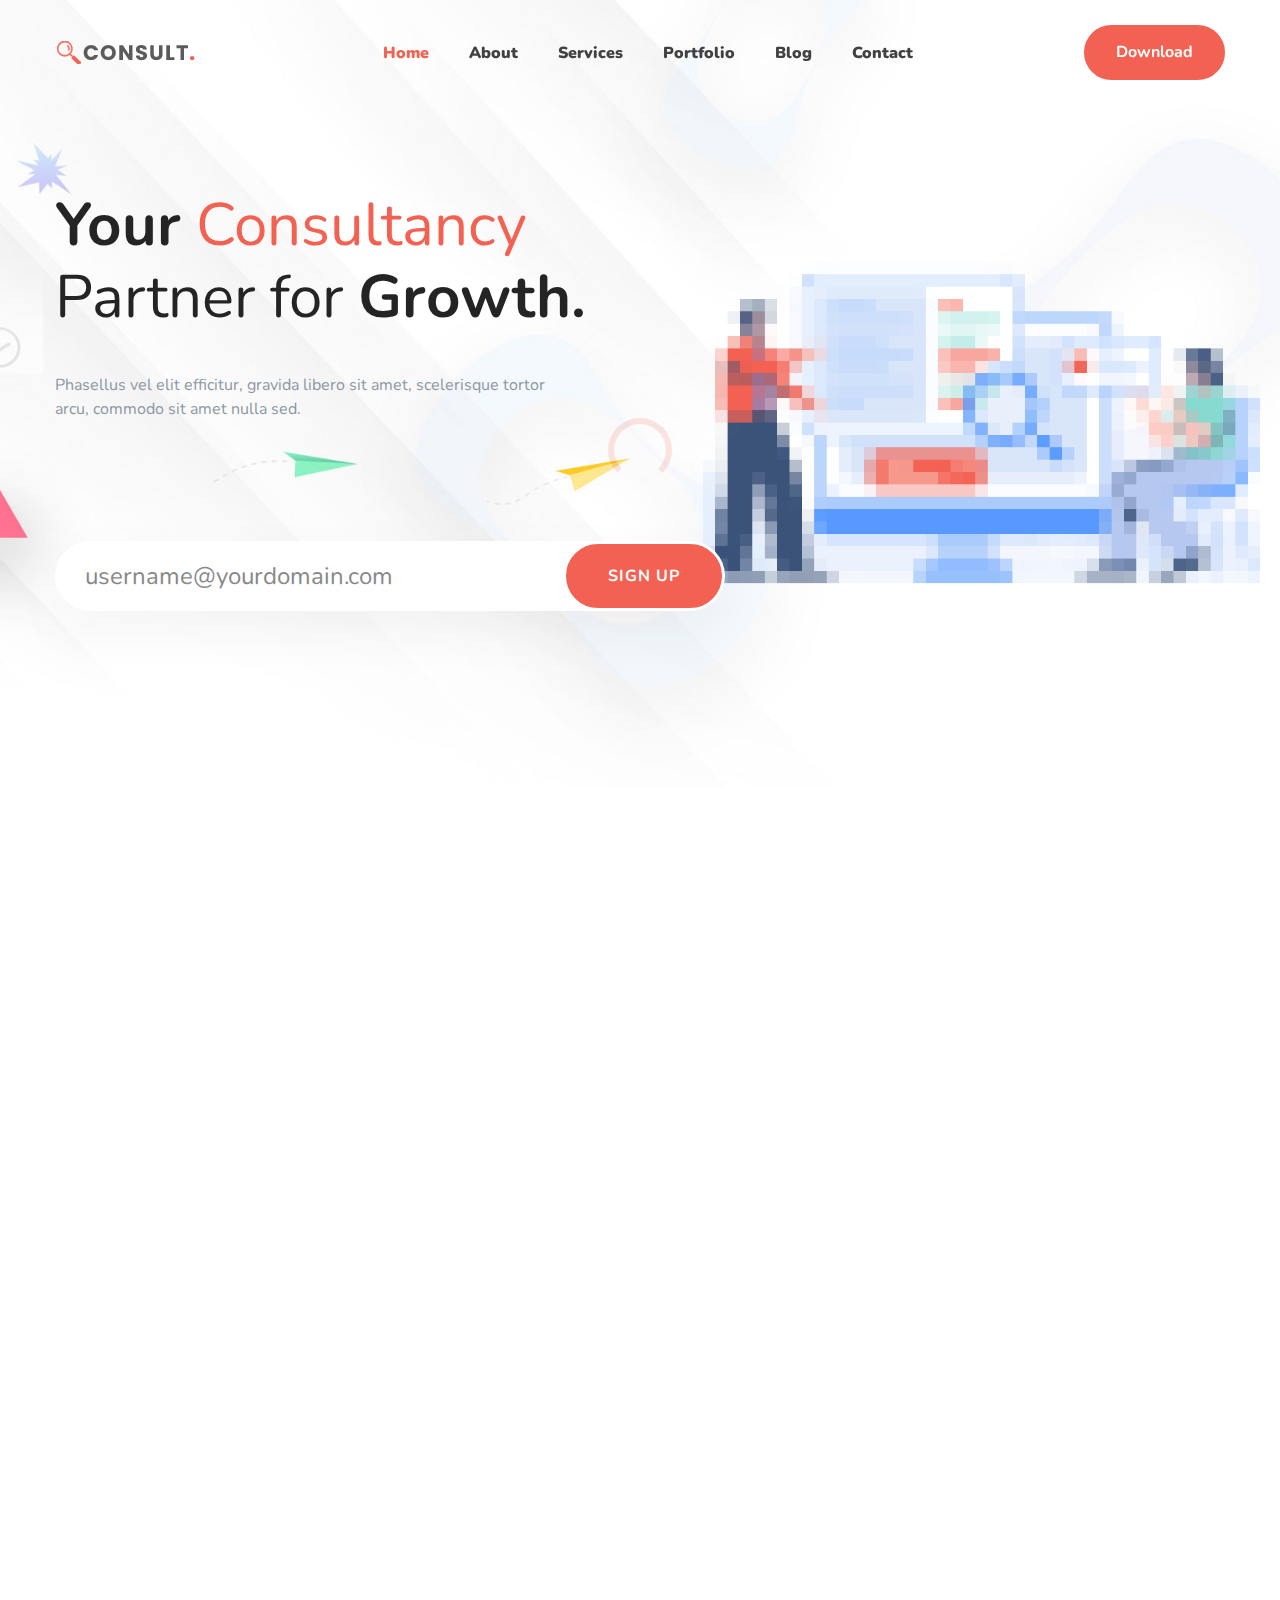
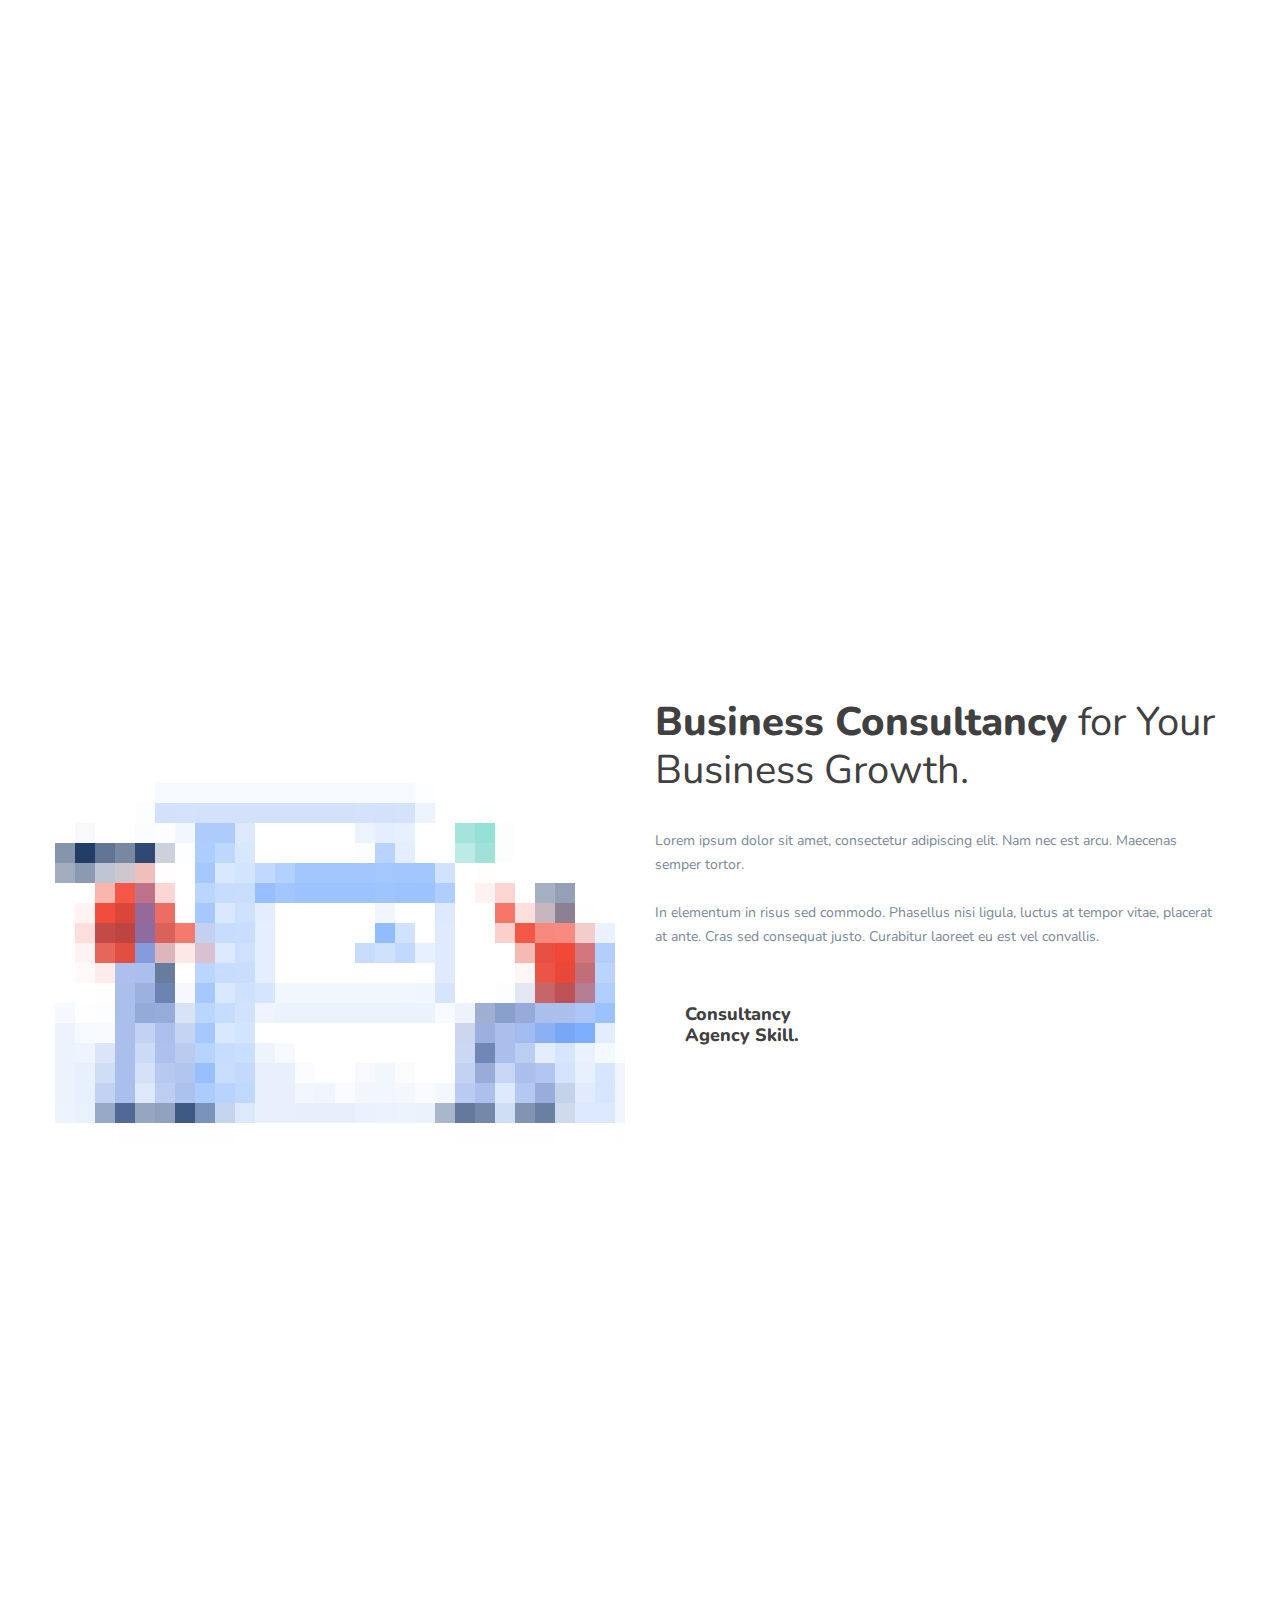
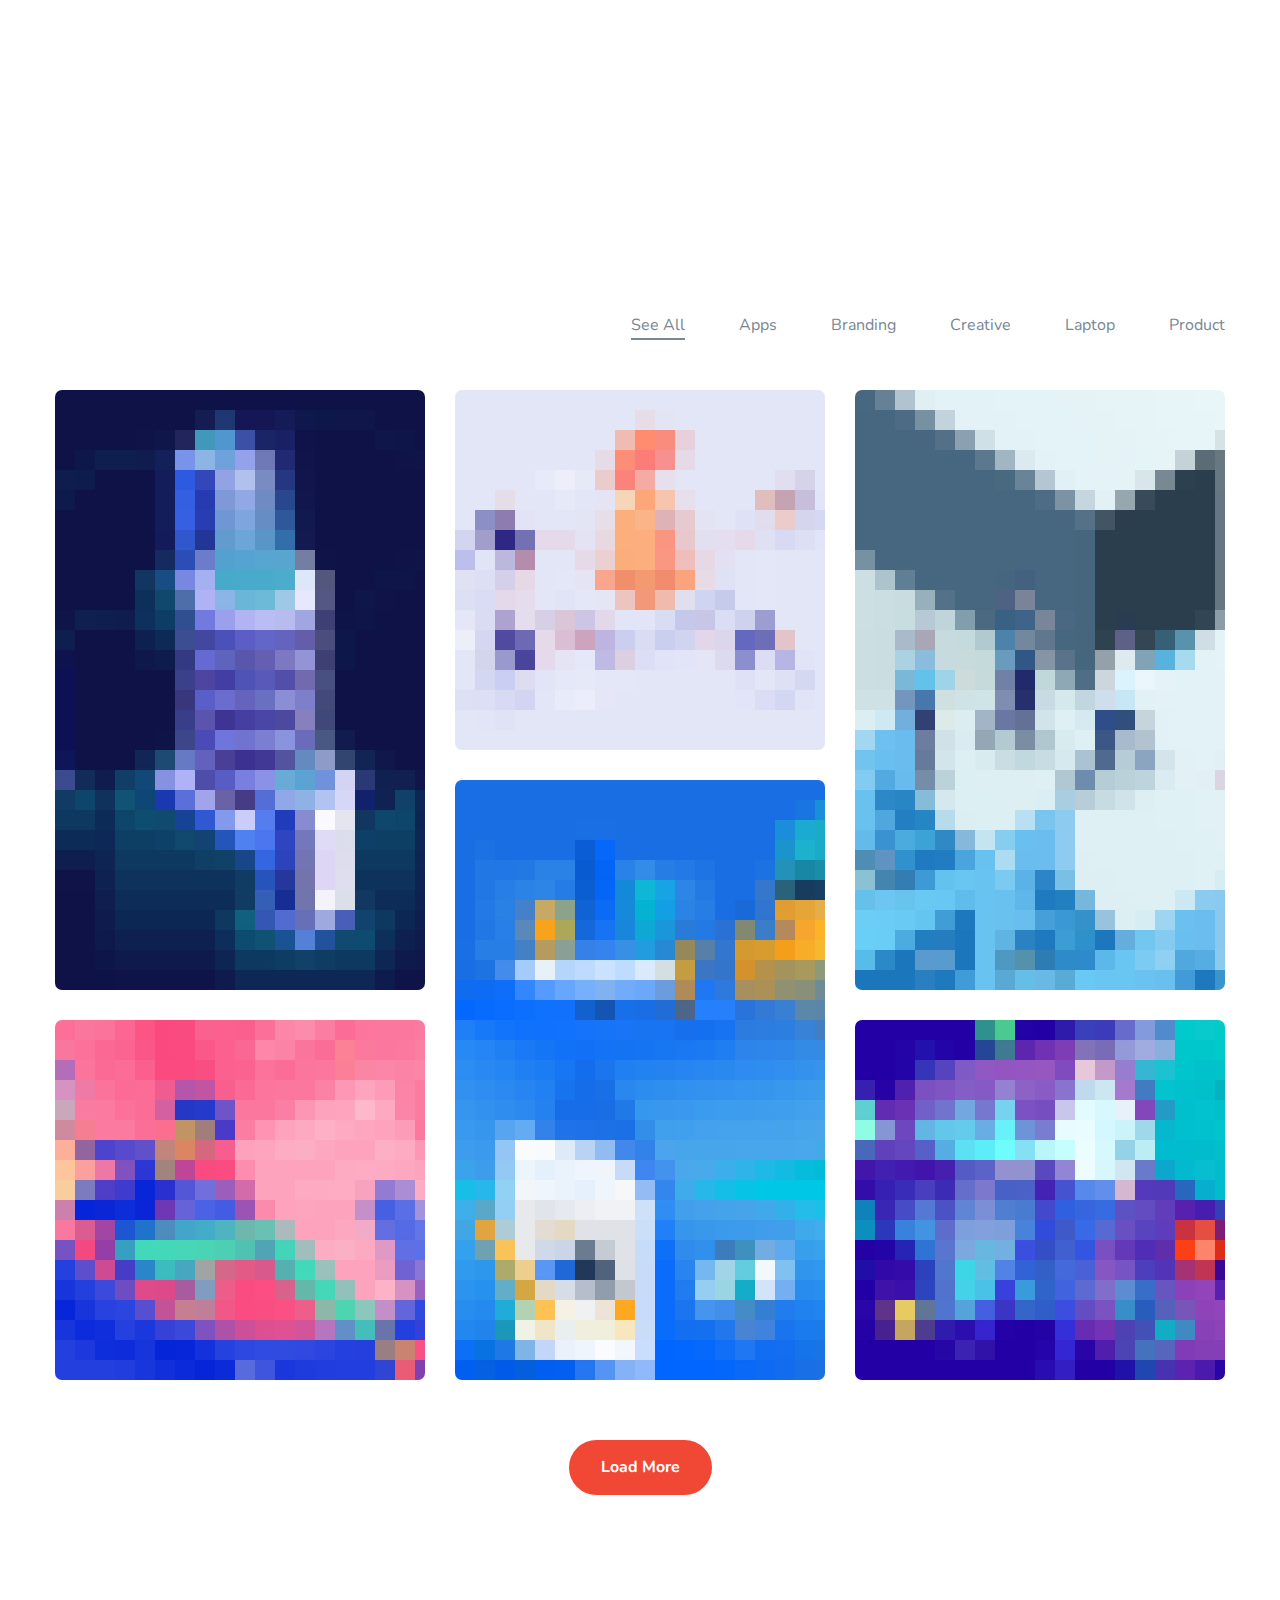
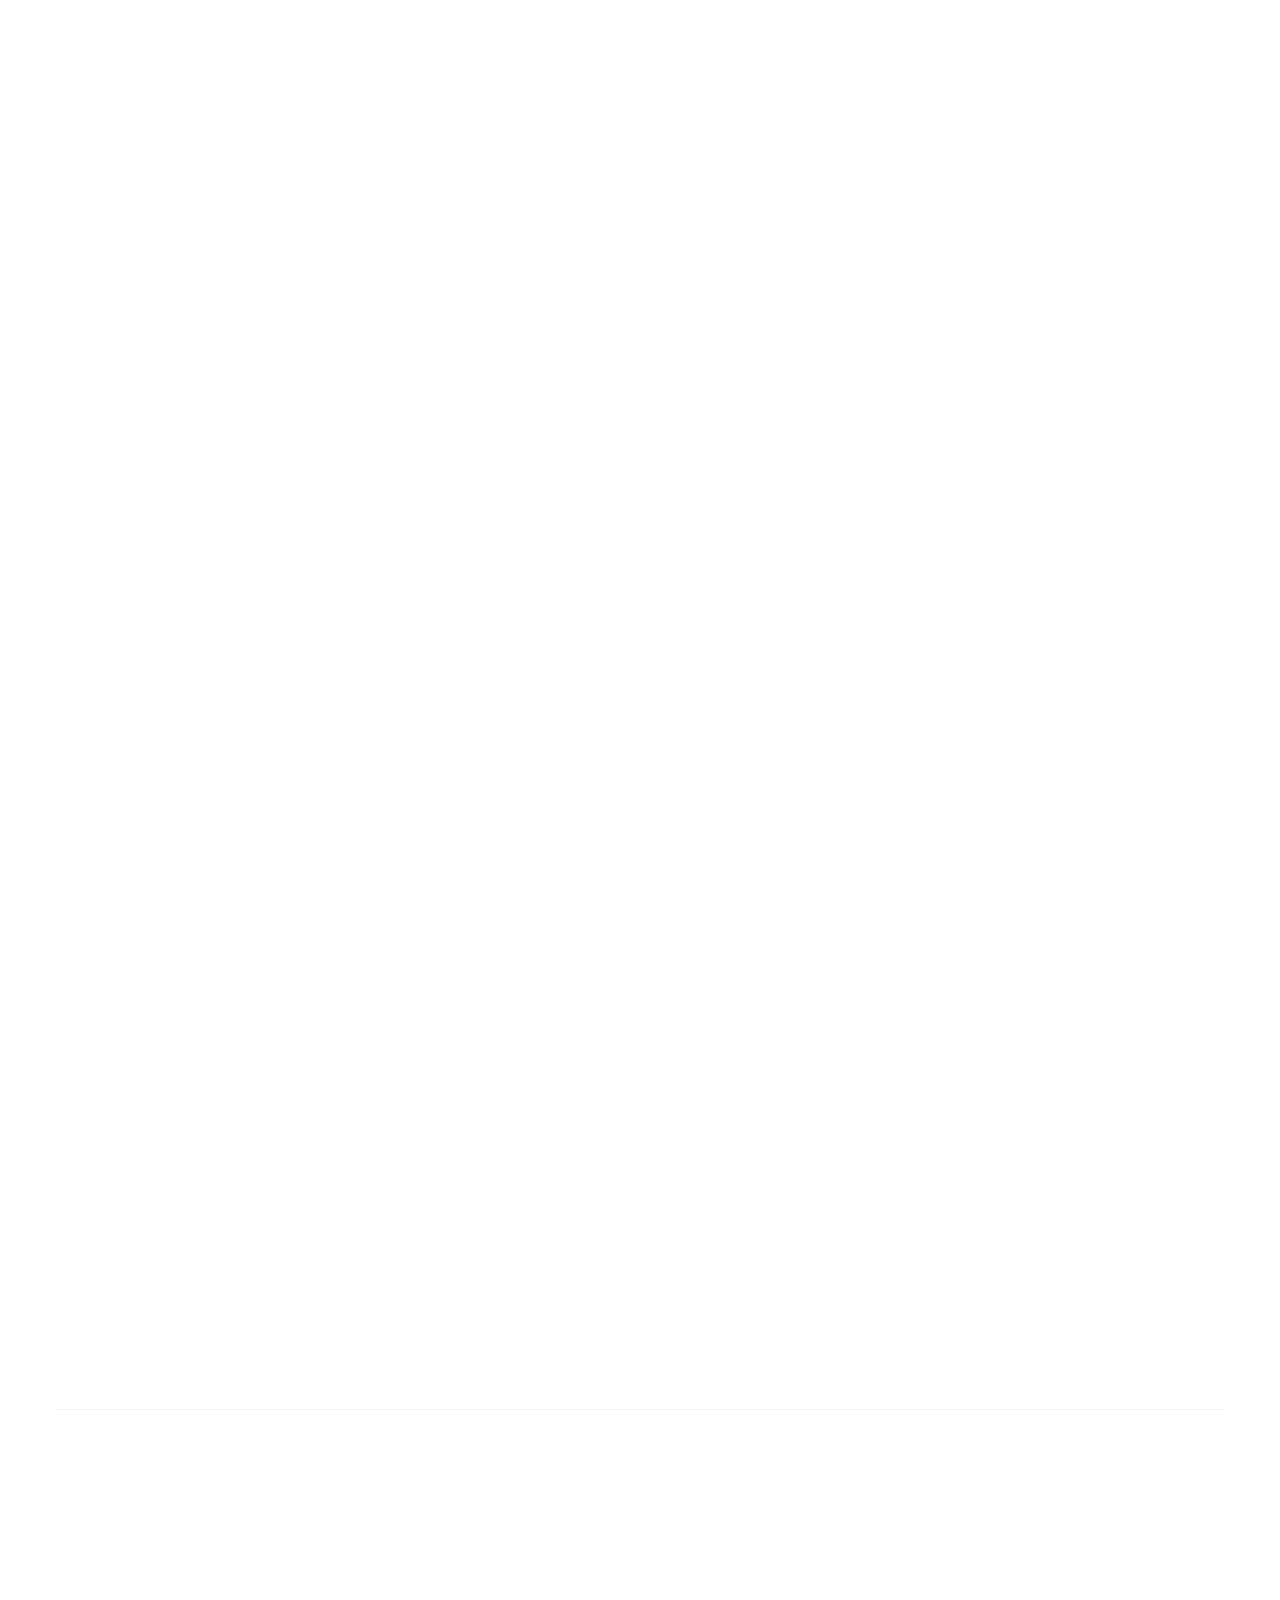
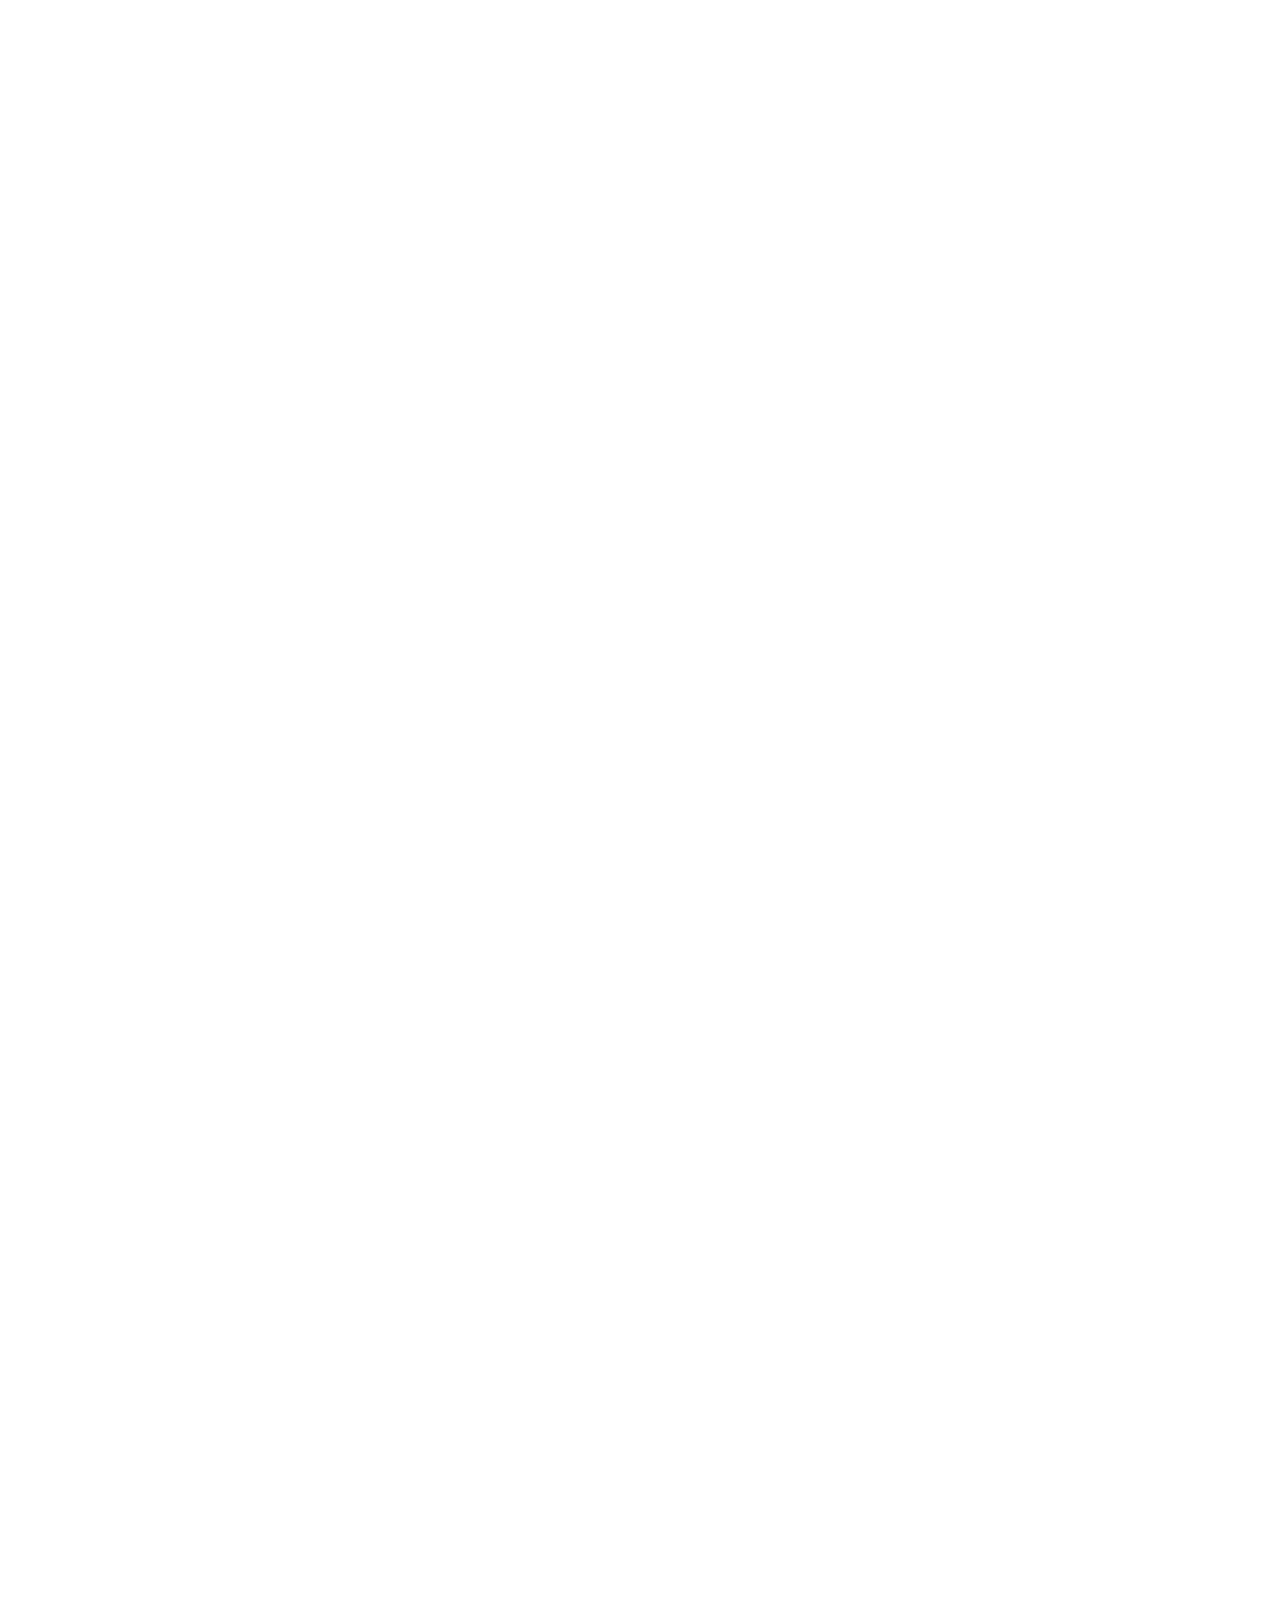
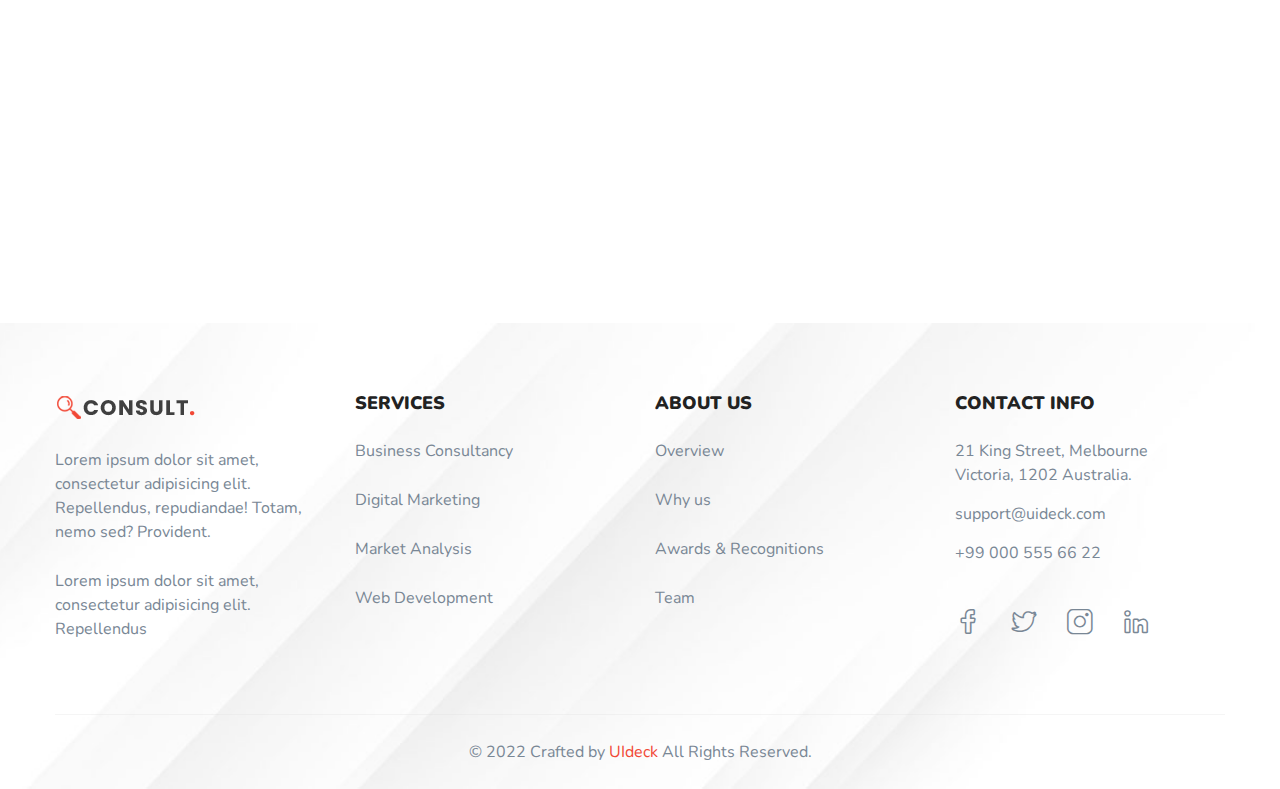
<file: consult-opl/index.html>
<!doctype html>
<html class="no-js" lang="en">

<head>
    <meta charset="utf-8">
    
    <!--====== Title ======-->
    <title>Consult - Business Consultancy Agency Template | Home</title>
    
    <meta name="description" content="">
    <meta name="viewport" content="width=device-width, initial-scale=1">

    <!--====== Favicon Icon ======-->
    <link rel="shortcut icon" href="assets/images/favicon.png" type="image/png">
        
    <!--====== Slick CSS ======-->
    <link rel="stylesheet" href="assets/css/slick.css">
        
    <!--====== Font Awesome CSS ======-->
    <link rel="stylesheet" href="assets/css/font-awesome.min.css">
        
    <!--====== Line Icons CSS ======-->
    <link rel="stylesheet" href="assets/css/LineIcons.css">
        
    <!--====== Animate CSS ======-->
    <link rel="stylesheet" href="assets/css/animate.css">
        
    <!--====== Magnific Popup CSS ======-->
    <link rel="stylesheet" href="assets/css/magnific-popup.css">
        
    <!--====== Bootstrap CSS ======-->
    <link rel="stylesheet" href="assets/css/bootstrap.min.css">
    
    <!--====== Default CSS ======-->
    <link rel="stylesheet" href="assets/css/default.css">
    
    <!--====== Style CSS ======-->
    <link rel="stylesheet" href="assets/css/style.css">
    
</head>

<body>
    <!--[if IE]>
    <p class="browserupgrade">You are using an <strong>outdated</strong> browser. Please <a href="https://browsehappy.com/">upgrade your browser</a> to improve your experience and security.</p>
  <![endif]-->
   
   
    <!--====== PRELOADER PART START ======-->

    <div class="preloader">
        <div class="loader">
            <div class="ytp-spinner">
                <div class="ytp-spinner-container">
                    <div class="ytp-spinner-rotator">
                        <div class="ytp-spinner-left">
                            <div class="ytp-spinner-circle"></div>
                        </div>
                        <div class="ytp-spinner-right">
                            <div class="ytp-spinner-circle"></div>
                        </div>
                    </div>
                </div>
            </div>
        </div>
    </div>

    <!--====== PRELOADER PART ENDS ======-->
    
    <!--====== HEADER PART START ======-->
    
    <header class="header-area">
        <div class="navbar-area headroom">
            <div class="container">
                <div class="row">
                    <div class="col-lg-12">
                        <nav class="navbar navbar-expand-lg">
                            <a class="navbar-brand" href="index.html">
                                <img src="assets/images/logo.png" alt="Logo">
                            </a>
                            <button class="navbar-toggler" type="button" data-toggle="collapse" data-target="#navbarSupportedContent" aria-controls="navbarSupportedContent" aria-expanded="false" aria-label="Toggle navigation">
                                <span class="toggler-icon"></span>
                                <span class="toggler-icon"></span>
                                <span class="toggler-icon"></span>
                            </button>

                            <div class="collapse navbar-collapse sub-menu-bar" id="navbarSupportedContent">
                                <ul id="nav" class="navbar-nav m-auto">
                                    <li class="nav-item active">
                                        <a href="#home">Home</a>
                                    </li>
                                    <li class="nav-item">
                                        <a href="#about">About </a>
                                    </li>
                                    <li class="nav-item">
                                        <a href="#services">Services</a>
                                    </li>
                                    <li class="nav-item">
                                        <a href="#portfolio">Portfolio</a>
                                    </li>
                                    <li class="nav-item">
                                        <a href="#blog">Blog</a>
                                    </li>
                                    <li class="nav-item">
                                        <a href="#contact">Contact</a>
                                    </li>
                                </ul>
                            </div> <!-- navbar collapse -->
                            
                            <div class="navbar-btn d-none d-sm-inline-block">
                                <a class="main-btn" data-scroll-nav="0" href="#pricing">Download</a>
                            </div>
                        </nav> <!-- navbar -->
                    </div>
                </div> <!-- row -->
            </div> <!-- container -->
        </div> <!-- navbar area -->
        
        <div id="home" class="header-hero bg_cover d-lg-flex align-items-center" style="background-image: url(assets/images/header-hero.jpg)">
            <div class="container">
                <div class="row">
                    <div class="col-lg-7">
                        <div class="header-hero-content">
                            <h1 class="hero-title wow fadeInUp" data-wow-duration="1s" data-wow-delay="0.2s"><b>Your</b> <span>Consultancy</span> Partner for <b>Growth.</b></h1>
                            <p class="text wow fadeInUp" data-wow-duration="1s" data-wow-delay="0.5s">Phasellus vel elit efficitur, gravida libero sit amet, scelerisque  tortor arcu, commodo sit amet nulla sed.</p>
                            <div class="header-singup wow fadeInUp" data-wow-duration="1s" data-wow-delay="0.8s">
                                <input type="text" placeholder="username@yourdomain.com">
                                <button class="main-btn">Sign Up</button>
                            </div>
                        </div> <!-- header hero content -->
                    </div>
                </div> <!-- row -->
            </div> <!-- container -->
            <div class="header-hero-image d-flex align-items-center wow fadeInRightBig" data-wow-duration="1s" data-wow-delay="1.1s">
                <div class="image">
                    <img src="assets/images/hero-image.png" alt="Hero Image">
                </div>
            </div> <!-- header hero image -->
        </div> <!-- header hero -->
    </header>
    
    <!--====== HEADER PART ENDS ======-->
    
    <!--====== ABOUT PART START ======-->
    
    <section id="about" class="about-area pt-115">
        <div class="container">
            <div class="row justify-content-center">
                <div class="col-lg-9">
                    <div class="about-title text-center wow fadeInUp" data-wow-duration="1s" data-wow-delay="0.3s">
                        <h6 class="welcome">WELCOME</h6>
                        <h3 class="title"><span>Our 10 years working experience to </span> take care of your business goal.</h3>
                    </div>
                </div>
            </div> <!-- row -->
            <div class="row">
                <div class="col-lg-12">
                    <div class="about-image mt-60 wow fadeIn" data-wow-duration="1s" data-wow-delay="0.5s">
                        <img src="assets/images/about.png" alt="about">
                    </div> <!-- about image -->
                </div>
            </div> <!-- row -->
            <div class="row justify-content-center">
                <div class="col-lg-10">
                    <div class="about-content pt-45">
                        <p class="text wow fadeInUp" data-wow-duration="1s" data-wow-delay="0.4s">Duis et metus et massa tempus lacinia. Class aptent taciti sociosqu ad litora torquent per conubia nostra, per inceptos himenaeos. Maecenas ultricies, orci molestie blandit interdum. ipsum ante pellentesque nisl, eget mollis turpis quam nec eros. ultricies, orci molestie blandit interdum.</p>
                        
                        <div class="about-counter pt-60">
                            <div class="row">
                                <div class="col-sm-4">
                                    <div class="single-counter counter-color-1 mt-30 d-flex wow fadeInUp" data-wow-duration="1s" data-wow-delay="0.3s">
                                        <div class="counter-shape">
                                            <span class="shape-1"></span>
                                            <span class="shape-2"></span>
                                        </div>
                                        <div class="counter-content media-body">
                                            <span class="counter-count"><span class="counter">350</span></span>
                                            <p class="text">Clients</p>
                                        </div>
                                    </div> <!-- single counter -->
                                </div>
                                <div class="col-sm-4">
                                    <div class="single-counter counter-color-2 mt-30 d-flex wow fadeInUp" data-wow-duration="1s" data-wow-delay="0.6s">
                                        <div class="counter-shape">
                                            <span class="shape-1"></span>
                                            <span class="shape-2"></span>
                                        </div>
                                        <div class="counter-content media-body">
                                            <span class="counter-count"><span class="counter">99</span>%</span>
                                            <p class="text">Satisfaction</p>
                                        </div>
                                    </div> <!-- single counter -->
                                </div>
                                <div class="col-sm-4">
                                    <div class="single-counter counter-color-3 mt-30 d-flex wow fadeInUp" data-wow-duration="1s" data-wow-delay="0.9s">
                                        <div class="counter-shape">
                                            <span class="shape-1"></span>
                                            <span class="shape-2"></span>
                                        </div>
                                        <div class="counter-content media-body">
                                            <span class="counter-count"><span class="counter">870</span></span>
                                            <p class="text">Projects</p>
                                        </div>
                                    </div> <!-- single counter -->
                                </div>
                            </div> <!-- row -->
                        </div> <!-- about counter -->
                    </div> <!-- about content -->
                </div>
            </div> <!-- row -->
        </div> <!-- container -->
    </section>
    
    <!--====== ABOUT PART ENDS ======-->
    
    <!--====== OUR SERVICE PART START ======-->
    
    <section id="services" class="our-services-area pt-115">
        <div class="container">
            <div class="row justify-content-center">
                <div class="col-xl-5 col-lg-6 col-md-8 col-sm-9">
                    <div class="section-title text-center wow fadeInUp" data-wow-duration="1s" data-wow-delay="0.2s">
                        <h6 class="sub-title">Our services</h6>
                        <h4 class="title">Bunch of Services <span>to Rock Your Business</span></h4>
                    </div> <!-- section title -->
                </div>
            </div> <!-- row -->
            <div class="row">
                <div class="col-lg-12">
                    <div class="our-services-tab pt-30">
                        <ul class="nav justify-content-center wow fadeIn" data-wow-duration="1s" data-wow-delay="0.5s" id="myTab" role="tablist">
                            <li class="nav-item">
                                <a class="active" id="business-tab" data-toggle="tab" href="#business" role="tab" aria-controls="business" aria-selected="true">
                                    <i class="lni-briefcase"></i> <span>Business <br> Consultancy</span>
                                </a>
                            </li>
                            <li class="nav-item">
                                <a id="digital-tab" data-toggle="tab" href="#digital" role="tab" aria-controls="digital" aria-selected="false">
                                    <i class="lni-bullhorn"></i> <span>Digital <br> Marketing</span>
                                </a>
                            </li>

                            <li class="nav-item">
                                <a id="market-tab" data-toggle="tab" href="#market" role="tab" aria-controls="market" aria-selected="false">
                                    <i class="lni-stats-up"></i> <span>Market <br> Analysis</span>
                                </a>
                            </li>
                        </ul>
                        <div class="tab-content" id="myTabContent">
                            <div class="tab-pane fade show active" id="business" role="tabpanel" aria-labelledby="business-tab">
                                <div class="row">
                                    <div class="col-lg-6">
                                        <div class="our-services-image mt-50">
                                            <img src="assets/images/our-service-1.jpg" alt="service">
                                        </div> <!-- our services image -->
                                    </div>
                                    <div class="col-lg-6">
                                        <div class="our-services-content mt-45">
                                            <h3 class="services-title">Business Consultancy <span>for Your Business Growth.</span></h3>
                                            <p class="text">Lorem ipsum dolor sit amet, consectetur adipiscing elit. Nam nec est arcu. Maecenas semper tortor.  <br>  <br> In elementum in risus sed commodo. Phasellus nisi ligula, luctus at tempor vitae, placerat at ante. Cras sed consequat justo. Curabitur laoreet eu est vel convallis. </p>
                                            
                                            <div class="our-services-progress d-flex align-items-center mt-55">
                                                <div class="circle" id="circles-1"></div>
                                                <div class="progress-content">
                                                    <h4 class="progress-title">Consultancy<br> Agency Skill.</h4>
                                                </div>
                                            </div>
                                        </div> <!-- our services content -->
                                    </div>
                                </div> <!-- row -->
                            </div>
                            
                            <div class="tab-pane fade" id="digital" role="tabpanel" aria-labelledby="digital-tab">
                                <div class="row">
                                    <div class="col-lg-6">
                                        <div class="our-services-image mt-50">
                                            <img src="assets/images/our-service-1.jpg" alt="service">
                                        </div> <!-- our services image -->
                                    </div>
                                    <div class="col-lg-6">
                                        <div class="our-services-content mt-45">
                                            <h3 class="services-title">Digital Marketing  <span>for Your Business Growth.</span></h3>
                                            <p class="text">Lorem ipsum dolor sit amet, consectetur adipiscing elit. Nam nec est arcu. Maecenas semper tortor.  <br>  <br> In elementum in risus sed commodo. Phasellus nisi ligula, luctus at tempor vitae, placerat at ante. Cras sed consequat justo. Curabitur laoreet eu est vel convallis. </p>
                                            
                                            <div class="our-services-progress d-flex align-items-center mt-55">
                                                <div class="circle" id="circles-2"></div>
                                                <div class="progress-content">
                                                    <h4 class="progress-title">Digital Marketing <br> Skill.</h4>
                                                </div>
                                            </div>
                                        </div> <!-- our services content -->
                                    </div>
                                </div> <!-- row -->
                            </div>
                            
                            <div class="tab-pane fade" id="market" role="tabpanel" aria-labelledby="market-tab">
                                <div class="row">
                                    <div class="col-lg-6">
                                        <div class="our-services-image mt-50">
                                            <img src="assets/images/our-service-1.jpg" alt="service">
                                        </div> <!-- our services image -->
                                    </div>
                                    <div class="col-lg-6">
                                        <div class="our-services-content mt-45">
                                            <h3 class="services-title">Market Analysis  <span>for Your Business Growth.</span></h3>
                                            <p class="text">Lorem ipsum dolor sit amet, consectetur adipiscing elit. Nam nec est arcu. Maecenas semper tortor.  <br>  <br> In elementum in risus sed commodo. Phasellus nisi ligula, luctus at tempor vitae, placerat at ante. Cras sed consequat justo. Curabitur laoreet eu est vel convallis. </p>
                                            
                                            <div class="our-services-progress d-flex align-items-center mt-55">
                                                <div class="circle" id="circles-3"></div>
                                                <div class="progress-content">
                                                    <h4 class="progress-title">Market Analysis <br> Agency Skill.</h4>
                                                </div>
                                            </div>
                                        </div> <!-- our services content -->
                                    </div>
                                </div> <!-- row -->
                            </div>
                        </div> <!-- tab content -->
                    </div> <!-- our services tab -->
                </div>
            </div> <!-- row -->
        </div> <!-- container -->
    </section>
    
    <!--====== OUR SERVICE PART ENDS ======-->
    
    <!--====== SERVICE PART START ======-->
    
    <section id="service" class="service-area pt-105">
        <div class="container">
            <div class="row">
                <div class="col-lg-6 col-md-8">
                    <div class="section-title wow fadeInUp" data-wow-duration="1s" data-wow-delay="0.2s">
                        <h6 class="sub-title">Why Us</h6>
                        <h4 class="title">The reasons to choose us <span>as your business partner</span></h4>
                    </div> <!-- section title -->
                </div>
            </div> <!-- row -->
            <div class="service-wrapper mt-60 wow fadeInUp" data-wow-duration="1s" data-wow-delay="0.6s">
                <div class="row no-gutters justify-content-center">
                    <div class="col-lg-4 col-md-7">
                        <div class="single-service d-flex">
                            <div class="service-icon">
                                <img src="assets/images/service-1.png" alt="Icon">
                            </div>
                            <div class="service-content media-body">
                                <h4 class="service-title">Highly Experienced</h4>
                                <p class="text">Lorem Ipsum is simply dummy tex of the printing and typesetting industry. Lorem Ipsum .</p>
                            </div>
                            <div class="shape shape-1">
                                <img src="assets/images/shape/shape-1.svg" alt="shape">
                            </div>
                            <div class="shape shape-2">
                                <img src="assets/images/shape/shape-2.svg" alt="shape">
                            </div>
                        </div> <!-- single service -->
                    </div>
                    <div class="col-lg-4 col-md-7">
                        <div class="single-service service-border d-flex">
                            <div class="service-icon">
                                <img src="assets/images/service-2.png" alt="Icon">
                            </div>
                            <div class="service-content media-body">
                                <h4 class="service-title">Bunch of Services</h4>
                                <p class="text">Lorem Ipsum is simply dummy tex of the printing and typesetting industry. Lorem Ipsum .</p>
                            </div>
                            <div class="shape shape-3">
                                <img src="assets/images/shape/shape-3.svg" alt="shape">
                            </div>
                        </div> <!-- single service -->
                    </div>
                    <div class="col-lg-4 col-md-7">
                        <div class="single-service d-flex">
                            <div class="service-icon">
                                <img src="assets/images/service-3.png" alt="Icon">
                            </div>
                            <div class="service-content media-body">
                                <h4 class="service-title">Quality Support</h4>
                                <p class="text">Lorem Ipsum is simply dummy tex of the printing and typesetting industry. Lorem Ipsum .</p>
                            </div>
                            <div class="shape shape-4">
                                <img src="assets/images/shape/shape-4.svg" alt="shape">
                            </div>
                            <div class="shape shape-5">
                                <img src="assets/images/shape/shape-5.svg" alt="shape">
                            </div>
                        </div> <!-- single service -->
                    </div>
                </div> <!-- row -->
                <div class="row">
                    <div class="col-lg-12">
                        <div class="service-btn text-center pt-25 pb-15">
                            <a class="main-btn main-btn-2" href="#">All Services</a>
                        </div> <!-- service btn -->
                    </div>
                </div> <!-- row -->
            </div> <!-- service wrapper -->
        </div> <!-- container -->
    </section>
    
    <!--====== SERVICE PART ENDS ======-->
    
    <!--====== PROJECT GALLERY PART START ======-->

    <section id="portfolio" class="project-masonry-area pt-115">
        <div class="container">
            <div class="row align-items-end">
                <div class="col-lg-4">
                    <div class="section-title pb-20  wow fadeIn" data-wow-duration="1s" data-wow-delay="0.4s">
                        <h6 class="sub-title">Portfolio</h6>
                        <h4 class="title">Portfolio <span>Gallery.</span></h4>
                    </div> <!-- section title -->
                </div>
                <div class="col-lg-8">
                    <div class="project-menu text-center text-sm-left text-lg-right pb-20">
                        <ul>
                            <li class="active" data-filter="*">See All</li>
                            <li data-filter=".apps">Apps</li>
                            <li data-filter=".branding">Branding</li>
                            <li data-filter=".creative">Creative</li>
                            <li data-filter=".laptop">Laptop</li>
                            <li data-filter=".product">Product</li>
                        </ul>
                    </div> <!-- project menu -->
                </div>
            </div> <!-- row -->
            <div class="row grid">
                <div class="col-lg-4 col-sm-6 grid-item apps creative laptop">
                    <div class="single-gallery gallery-masonry mt-30">
                        <div class="gallery-image">
                            <img src="assets/images/protfolio-1.jpg" alt="protfolio">
                        </div>
                        <div class="gallery-icon">
                            <a class="image-popup" href="assets/images/protfolio-1.jpg">
                                <span></span>
                            </a>
                        </div>
                    </div> <!-- single gallery -->
                </div>
                <div class="col-lg-4 col-sm-6 grid-item branding creative">
                    <div class="single-gallery gallery-masonry mt-30">
                        <div class="gallery-image">
                            <img src="assets/images/protfolio-2.jpg" alt="protfolio">
                        </div>
                        <div class="gallery-icon">
                            <a class="image-popup" href="assets/images/protfolio-2.jpg">
                                <span></span>
                            </a>
                        </div>
                    </div> <!-- single gallery -->
                </div>
                <div class="col-lg-4 col-sm-6 grid-item apps branding product">
                    <div class="single-gallery gallery-masonry mt-30">
                        <div class="gallery-image">
                            <img src="assets/images/protfolio-3.jpg" alt="protfolio">
                        </div>
                        <div class="gallery-icon">
                            <a class="image-popup" href="assets/images/protfolio-3.jpg">
                                <span></span>
                            </a>
                        </div>
                    </div> <!-- single gallery -->
                </div>
                <div class="col-lg-4 col-sm-6 grid-item laptop product">
                    <div class="single-gallery gallery-masonry mt-30">
                        <div class="gallery-image">
                            <img src="assets/images/protfolio-5.jpg" alt="protfolio">
                        </div>
                        <div class="gallery-icon">
                            <a class="image-popup" href="assets/images/protfolio-5.jpg">
                                <span></span>
                            </a>
                        </div>
                    </div> <!-- single gallery -->
                </div>
                <div class="col-lg-4 col-sm-6 grid-item branding creative">
                    <div class="single-gallery gallery-masonry mt-30">
                        <div class="gallery-image">
                            <img src="assets/images/protfolio-4.jpg" alt="protfolio">
                        </div>
                        <div class="gallery-icon">
                            <a class="image-popup" href="assets/images/protfolio-4.jpg">
                                <span></span>
                            </a>
                        </div>
                    </div> <!-- single gallery -->
                </div>
                <div class="col-lg-4 col-sm-6 grid-item apps laptop product">
                    <div class="single-gallery gallery-masonry mt-30">
                        <div class="gallery-image">
                            <img src="assets/images/protfolio-6.jpg" alt="protfolio">
                        </div>
                        <div class="gallery-icon">
                            <a class="image-popup" href="assets/images/protfolio-6.jpg">
                                <span></span>
                            </a>
                        </div>
                    </div> <!-- single gallery -->
                </div>
            </div> <!-- row -->
            <div class="row">
                <div class="col-lg-12">
                    <div class="gallery-btn mt-60 text-center">
                        <a class="main-btn" href="#">Load More</a>
                    </div>
                </div>
            </div> <!-- row -->
        </div> <!-- container -->
    </section>

    <!--====== PROJECT GALLERY PART ENDS ======-->
    
    <!--====== PRICING PART START ======-->
    
    <section data-scroll-index="0" id="pricing" class="pricing-area pt-115">
        <div class="container">
            <div class="row justify-content-center">
                <div class="col-lg-5 col-md-8 col-sm-9">
                    <div class="section-title text-center pb-20 wow fadeInUpBig" data-wow-duration="1s" data-wow-delay="0.2s">
                        <h6 class="sub-title">Pricing Plans</h6>
                        <h4 class="title">Providing Best Pricing <span>For Your Business.</span></h4>
                    </div> <!-- section title -->
                </div>
            </div> <!-- row -->
            <div class="row no-gutters justify-content-center">
                <div class="col-lg-4 col-md-7 col-sm-9">
                    <div class="single-pricing text-center pricing-color-1 mt-30 wow fadeIn" data-wow-duration="1s" data-wow-delay="0.3s">
                        <div class="pricing-price">
                            <span class="price"><b>50</b>/m.<span class="symbol">$</span></span>
                        </div>
                        <div class="pricing-title mt-20">
                            <span class="btn">20% Off</span>
                            <h4 class="title">Basic</h4>
                        </div>
                        <div class="pricing-list pt-20">
                            <ul>
                                <li>Full Access</li>
                                <li>Unlimited Bandwidth</li>
                                <li>50 gb Space</li>
                                <li>1 Month Support</li>
                            </ul>
                        </div>
                        <div class="pricing-btn pt-70">
                            <a class="main-btn main-btn-2" href="#">Sign Up Now !</a>
                        </div>
                    </div> <!-- single pricing -->
                </div>
                <div class="col-lg-4 col-md-7 col-sm-9">
                    <div class="single-pricing text-center pricing-active pricing-color-2 mt-30 wow fadeIn" data-wow-duration="1s" data-wow-delay="0.6s">
                        <div class="pricing-price">
                            <span class="price"><b>69</b>/m.<span class="symbol">$</span></span>
                        </div>
                        <div class="pricing-title mt-20">
                            <span class="btn">Special</span>
                            <h4 class="title">Standard</h4>
                        </div>
                        <div class="pricing-list pt-20">
                            <ul>
                                <li>Full Access</li>
                                <li>Unlimited Bandwidth</li>
                                <li>50 gb Space</li>
                                <li>1 Month Support</li>
                            </ul>
                        </div>
                        <div class="pricing-btn pt-70">
                            <a class="main-btn" href="#">Sign Up Now !</a>
                        </div>
                    </div> <!-- single pricing -->
                </div>
                <div class="col-lg-4 col-md-7 col-sm-9">
                    <div class="single-pricing text-center pricing-color-3 mt-30 wow fadeIn" data-wow-duration="1s" data-wow-delay="0.9s">
                        <div class="pricing-price">
                            <span class="price"><b>99</b>/m.<span class="symbol">$</span></span>
                        </div>
                        <div class="pricing-title mt-20">
                            <span class="btn">New</span>
                            <h4 class="title">Premium</h4>
                        </div>
                        <div class="pricing-list pt-20">
                            <ul>
                                <li>Full Access</li>
                                <li>Unlimited Bandwidth</li>
                                <li>50 gb Space</li>
                                <li>1 Month Support</li>
                            </ul>
                        </div>
                        <div class="pricing-btn pt-70">
                            <a class="main-btn main-btn-2" href="#">Sign Up Now !</a>
                        </div>
                    </div> <!-- single pricing -->
                </div>
            </div> <!-- row -->
        </div> <!-- container -->
    </section>
    
    <!--====== PRICING PART ENDS ======-->
    
    <!--====== TESTIMONIAL PART START ======-->
    
    <section id="testimonial" class="testimonial-area pt-70 pb-120">
        <div class="container">
            <div class="row justify-content-between">
                <div class="col-xl-5 col-lg-6">
                    <div class="testimonial-left-content mt-45 wow fadeIn" data-wow-duration="1s" data-wow-delay="0.3s">
                        <div class="section-title">
                            <h6 class="sub-title">Testimonials</h6>
                            <h4 class="title">What Client Says, About Us</h4>
                        </div> <!-- section title -->
                        <ul class="testimonial-line">
                            <li></li>
                            <li></li>
                            <li></li>
                            <li></li>
                        </ul>
                        <p class="text">Duis et metus et massa tempus lacinia. Class aptent taciti sociosqu ad litora torquent per conubia nostra, per inceptos himenaeos. Maecenas ultricies, orci molestie blandit interdum. <br> <br> ipsum ante pellentesque nisl, eget mollis turpis quam nec eros. ultricies, orci molestie blandit interdum.</p>
                    </div> <!-- testimonial left content -->
                </div>
                <div class="col-lg-6">
                    <div class="testimonial-right-content mt-50 wow fadeIn" data-wow-duration="1s" data-wow-delay="0.6s">
                        <div class="quota">
                            <i class="lni-quotation"></i>
                        </div>
                        <div class="testimonial-content-wrapper testimonial-active">
                            <div class="single-testimonial">
                                <div class="testimonial-text">
                                    <p class="text">“Praesent scelerisque, odio eu fermentum malesuada, nisi arcu volutpat nisl, sit amet convallis nunc turp.”</p>
                                </div>
                                <div class="testimonial-author d-sm-flex justify-content-between">
                                    <div class="author-info d-flex align-items-center">
                                        <div class="author-image">
                                            <img src="assets/images/author-1.jpg" alt="author">
                                        </div>
                                        <div class="author-name media-body">
                                            <h5 class="name">John Doe</h5>
                                            <span class="sub-title">CEO, Alphabet</span>
                                        </div>
                                    </div>
                                    <div class="author-review">
                                        <ul class="star">
                                            <li><i class="lni-star"></i></li>
                                            <li><i class="lni-star"></i></li>
                                            <li><i class="lni-star"></i></li>
                                            <li><i class="lni-star"></i></li>
                                            <li><i class="lni-star"></i></li>
                                        </ul>
                                        <span class="review">( 7 Reviews )</span>
                                    </div>
                                </div>
                            </div> <!-- single testimonial -->
                            <div class="single-testimonial">
                                <div class="testimonial-text">
                                    <p class="text">“Praesent scelerisque, odio eu fermentum malesuada, nisi arcu volutpat nisl, sit amet convallis nunc turp.”</p>
                                </div>
                                <div class="testimonial-author d-sm-flex justify-content-between">
                                    <div class="author-info d-flex align-items-center">
                                        <div class="author-image">
                                            <img src="assets/images/author-2.jpg" alt="author">
                                        </div>
                                        <div class="author-name media-body">
                                            <h5 class="name">John Doe</h5>
                                            <span class="sub-title">CEO, Alphabet</span>
                                        </div>
                                    </div>
                                    <div class="author-review">
                                        <ul class="star">
                                            <li><i class="lni-star"></i></li>
                                            <li><i class="lni-star"></i></li>
                                            <li><i class="lni-star"></i></li>
                                            <li><i class="lni-star"></i></li>
                                            <li><i class="lni-star"></i></li>
                                        </ul>
                                        <span class="review">( 7 Reviews )</span>
                                    </div>
                                </div>
                            </div> <!-- single testimonial -->
                            <div class="single-testimonial">
                                <div class="testimonial-text">
                                    <p class="text">“Praesent scelerisque, odio eu fermentum malesuada, nisi arcu volutpat nisl, sit amet convallis nunc turp.”</p>
                                </div>
                                <div class="testimonial-author d-sm-flex justify-content-between">
                                    <div class="author-info d-flex align-items-center">
                                        <div class="author-image">
                                            <img src="assets/images/author-3.jpg" alt="author">
                                        </div>
                                        <div class="author-name media-body">
                                            <h5 class="name">John Doe</h5>
                                            <span class="sub-title">CEO, Alphabet</span>
                                        </div>
                                    </div>
                                    <div class="author-review">
                                        <ul class="star">
                                            <li><i class="lni-star"></i></li>
                                            <li><i class="lni-star"></i></li>
                                            <li><i class="lni-star"></i></li>
                                            <li><i class="lni-star"></i></li>
                                            <li><i class="lni-star"></i></li>
                                        </ul>
                                        <span class="review">( 7 Reviews )</span>
                                    </div>
                                </div>
                            </div> <!-- single testimonial -->
                        </div> <!-- testimonial content wrapper -->
                    </div> <!-- testimonial right content -->
                </div>
            </div> <!-- row -->
        </div> <!-- container -->
    </section>
    
    <!--====== TESTIMONIAL PART ENDS ======-->
    
    <!--====== BRAND PART START ======-->
    
    <div id="brand" class="brand-area">
        <div class="container">
            <div class="row">
                <div class="col-lg-12">
                    <div class="brand-wrapper pt-70 clearfix">
                        <div class="single-brand mt-50 text-md-left wow fadeIn" data-wow-duration="1s" data-wow-delay="0.2s">
                            <img src="assets/images/brand-1.png" alt="brand">
                        </div> <!-- single brand -->
                        <div class="single-brand mt-50 wow fadeIn" data-wow-duration="1s" data-wow-delay="0.3s">
                            <img src="assets/images/brand-2.png" alt="brand">
                        </div> <!-- single brand -->
                        <div class="single-brand mt-50 wow fadeIn" data-wow-duration="1s" data-wow-delay="0.4s">
                            <img src="assets/images/brand-3.png" alt="brand">
                        </div> <!-- single brand -->
                        <div class="single-brand mt-50 wow fadeIn" data-wow-duration="1s" data-wow-delay="0.5s">
                            <img src="assets/images/brand-4.png" alt="brand">
                        </div> <!-- single brand -->
                        <div class="single-brand mt-50 text-md-right wow fadeIn" data-wow-duration="1s" data-wow-delay="0.6s">
                            <img src="assets/images/brand-5.png" alt="brand">
                        </div> <!-- single brand -->
                    </div> <!-- brand wrapper -->
                </div>
            </div> <!-- row -->
        </div> <!-- container -->
    </div>
    
    <!--====== BRAND PART ENDS ======-->
    
    <!--====== BLOG PART START ======-->

    <section id="blog" class="blog-area pt-115">
        <div class="container">
            <div class="row justify-content-center">
                <div class="col-lg-4">
                    <div class="section-title text-center pb-20 wow fadeInUp" data-wow-duration="1s" data-wow-delay="0.3s">
                        <h6 class="sub-title">Our Blog</h6>
                        <h4 class="title">Letest <span>News.</span></h4>
                    </div> <!-- section title -->
                </div>
            </div> <!-- row -->
            <div class="row justify-content-center">
                <div class="col-lg-4 col-md-6 col-sm-8">
                    <div class="single-blog mt-30 wow fadeInUpBig" data-wow-duration="1s" data-wow-delay="0.4s">
                        <div class="blog-image">
                            <a href="blog-details.html"><img src="assets/images/news-1.jpg" alt="news"></a>
                        </div>
                        <div class="blog-content">
                            <h4 class="blog-title"><a href="blog-details.html">Nulla eget urna at tortor  turpi feugiat tristique in sit.</a></h4>
                            <div class="blog-author d-flex align-items-center">
                                <div class="author-image">
                                    <img src="assets/images/author-1.jpg" alt="author">
                                </div>
                                <div class="author-content media-body">
                                    <h6 class="sub-title">Posted by</h6>
                                    <p class="text">Isabela Moreira</p>
                                </div>
                            </div>
                        </div>
                    </div> <!-- single blog -->
                </div>
                <div class="col-lg-4 col-md-6 col-sm-8">
                    <div class="single-blog mt-30 wow fadeInUpBig" data-wow-duration="1s" data-wow-delay="0.7s">
                        <div class="blog-image">
                            <a href="blog-details.html"><img src="assets/images/news-2.jpg" alt="news"></a>
                        </div>
                        <div class="blog-content">
                            <h4 class="blog-title"><a href="blog-details.html">Nulla eget urna at tortor  turpi feugiat tristique in sit.</a></h4>
                            <div class="blog-author d-flex align-items-center">
                                <div class="author-image">
                                    <img src="assets/images/author-2.jpg" alt="author">
                                </div>
                                <div class="author-content media-body">
                                    <h6 class="sub-title">Posted by</h6>
                                    <p class="text">Elon Musk</p>
                                </div>
                            </div>
                        </div>
                    </div> <!-- single blog -->
                </div>
                <div class="col-lg-4 col-md-6 col-sm-8">
                    <div class="single-blog mt-30 wow fadeInUpBig" data-wow-duration="1s" data-wow-delay="1s">
                        <div class="blog-image">
                            <a href="blog-details.html"><img src="assets/images/news-3.jpg" alt="news"></a>
                        </div>
                        <div class="blog-content">
                            <h4 class="blog-title"><a href="blog-details.html">Nulla eget urna at tortor  turpi feugiat tristique in sit.</a></h4>
                            <div class="blog-author d-flex align-items-center">
                                <div class="author-image">
                                    <img src="assets/images/author-3.jpg" alt="author">
                                </div>
                                <div class="author-content media-body">
                                    <h6 class="sub-title">Posted by</h6>
                                    <p class="text">Fiona</p>
                                </div>
                            </div>
                        </div>
                    </div> <!-- single blog -->
                </div>
            </div> <!-- row -->
        </div> <!-- container -->
    </section>

    <!--====== BLOG PART ENDS ======-->
    
    <!--====== CONTACT PART START ======-->

    <section id="contact" class="contact-area pt-120 pb-120">
        <div class="container">
            <div class="row justify-content-center">
                <div class="col-lg-4">
                    <div class="section-title text-center pb-20 wow fadeInUp" data-wow-duration="1s" data-wow-delay="0.3s">
                        <h6 class="sub-title">Our Contact</h6>
                        <h4 class="title">Get In <span>Touch.</span></h4>
                    </div> <!-- section title -->
                </div>
            </div> <!-- row -->
            <div class="contact-info pt-30">
                <div class="row">
                    <div class="col-lg-4 col-md-6">
                        <div class="single-contact-info contact-color-1 mt-30 d-flex  wow fadeInUp" data-wow-duration="1s" data-wow-delay="0.3s">
                            <div class="contact-info-icon">
                                <i class="lni-map-marker"></i>
                            </div>
                            <div class="contact-info-content media-body">
                                <p class="text">21 King Street, Melbourne <br> Victoria, 1202 Australia.</p>
                            </div>
                        </div> <!-- single contact info -->
                    </div>
                    <div class="col-lg-4 col-md-6">
                        <div class="single-contact-info contact-color-2 mt-30 d-flex  wow fadeInUp" data-wow-duration="1s" data-wow-delay="0.6s">
                            <div class="contact-info-icon">
                                <i class="lni-envelope"></i>
                            </div>
                            <div class="contact-info-content media-body">
                                <p class="text">hello@uideck.com</p>
                                <p class="text">support@uideck.com</p>
                            </div>
                        </div> <!-- single contact info -->
                    </div>
                    <div class="col-lg-4 col-md-6">
                        <div class="single-contact-info contact-color-3 mt-30 d-flex  wow fadeInUp" data-wow-duration="1s" data-wow-delay="0.9s">
                            <div class="contact-info-icon">
                                <i class="lni-phone"></i>
                            </div>
                            <div class="contact-info-content media-body">
                                <p class="text">+99 000 1111 555</p>
                                <p class="text">+88 999 5555 444</p>
                            </div>
                        </div> <!-- single contact info -->
                    </div>
                </div> <!-- row -->
            </div> <!-- contact info -->
            <div class="row">
                <div class="col-lg-12">
                    <div class="contact-wrapper-form pt-115  wow fadeInUpBig" data-wow-duration="1s" data-wow-delay="0.5s">
                        <h4 class="contact-title pb-10"><i class="lni-envelope"></i> Leave <span>A Message.</span></h4>
                        
                        <form id="contact-form" action="assets/contact.php" method="post">
                            <div class="row">
                                <div class="col-md-6">
                                    <div class="contact-form mt-45">
                                        <label>Enter Your Name</label>
                                        <input type="text" name="name" placeholder="Full Name">
                                    </div> <!-- contact-form -->
                                </div>
                                <div class="col-md-6">
                                    <div class="contact-form mt-45">
                                        <label>Enter Your Email</label>
                                        <input type="email" name="email" placeholder="Email">
                                    </div> <!-- contact-form -->
                                </div>
                                <div class="col-md-12">
                                    <div class="contact-form mt-45">
                                        <label>Your Message</label>
                                        <textarea name="message" placeholder="Enter your message..."></textarea>
                                    </div> <!-- contact-form -->
                                </div>
                                <p class="form-message"></p>
                                <div class="col-md-12">
                                    <div class="contact-form mt-45">
                                        <button type="submit" class="main-btn">Send Now</button>
                                    </div> <!-- contact-form -->
                                </div>
                            </div> <!-- row -->
                        </form>
                    </div> <!-- contact wrapper form -->
                </div>
            </div> <!-- row -->
        </div> <!-- container -->
    </section>

    <!--====== CONTACT PART ENDS ======-->
    
    <!--====== FOOTER PART START ======-->
    
    <footer id="footer" class="footer-area bg_cover" style="background-image: url(assets/images/footer-bg.jpg)">
        <div class="container">
            <div class="footer-widget pt-30 pb-70">
                <div class="row">
                    <div class="col-lg-3 col-sm-6 order-sm-1 order-lg-1">
                        <div class="footer-about pt-40">
                            <a href="#">
                                <img src="assets/images/logo.png" alt="Logo">
                            </a>
                            <p class="text">Lorem ipsum dolor sit amet, consectetur adipisicing elit. Repellendus, repudiandae! Totam, nemo sed? Provident.</p> <p class="text">Lorem ipsum dolor sit amet, consectetur adipisicing elit. Repellendus</p>
                        </div> <!-- footer about -->
                    </div>
                    <div class="col-lg-3 col-sm-6 order-sm-3 order-lg-2">
                        <div class="footer-link pt-40">
                            <div class="footer-title">
                                <h5 class="title">Services</h5>
                            </div>
                            <ul>
                                <li><a href="#">Business Consultancy</a></li>
                                <li><a href="#">Digital Marketing</a></li>
                                <li><a href="#">Market Analysis</a></li>
                                <li><a href="#">Web Development</a></li>
                            </ul>
                        </div> <!-- footer link -->
                    </div>
                    <div class="col-lg-3 col-sm-6 order-sm-4 order-lg-3">
                        <div class="footer-link pt-40">
                            <div class="footer-title">
                                <h5 class="title">About Us</h5>
                            </div>
                            <ul>
                                <li><a href="#">Overview</a></li>
                                <li><a href="#">Why us</a></li>
                                <li><a href="#">Awards & Recognitions</a></li>
                                <li><a href="#">Team</a></li>
                            </ul>
                        </div> <!-- footer link -->
                    </div>
                    <div class="col-lg-3 col-sm-6 order-sm-2 order-lg-4">
                        <div class="footer-contact pt-40">
                            <div class="footer-title">
                                <h5 class="title">Contact Info</h5>
                            </div>
                            <div class="contact pt-10">
                                <p class="text">21 King Street, Melbourne <br>
                                    Victoria, 1202 Australia.</p>
                                <p class="text">support@uideck.com</p>
                                <p class="text">+99 000 555 66 22</p>

                                <ul class="social mt-40">
                                    <li><a href="#"><i class="lni-facebook"></i></a></li>
                                    <li><a href="#"><i class="lni-twitter"></i></a></li>
                                    <li><a href="#"><i class="lni-instagram"></i></a></li>
                                    <li><a href="#"><i class="lni-linkedin"></i></a></li>
                                </ul>
                            </div> <!-- contact -->
                        </div> <!-- footer contact -->
                    </div>
                </div> <!-- row -->
            </div> <!-- footer widget -->
            <div class="footer-copyright text-center">
                <p class="text">© 2022 Crafted by <a href="https://uideck.com" rel="nofollow">UIdeck</a> All Rights Reserved.</p>
            </div>
        </div> <!-- container -->
    </footer>
    
    <!--====== FOOTER PART ENDS ======-->
    
    <!--====== BACK TOP TOP PART START ======-->

    <a href="#" class="back-to-top"><i class="lni-chevron-up"></i></a>

    <!--====== BACK TOP TOP PART ENDS ======-->  




    <!--====== Jquery js ======-->
    <script src="assets/js/vendor/jquery-1.12.4.min.js"></script>
    <script src="assets/js/vendor/modernizr-3.7.1.min.js"></script>
    
    <!--====== Bootstrap js ======-->
    <script src="assets/js/popper.min.js"></script>
    <script src="assets/js/bootstrap.min.js"></script>
    
    <!--====== Slick js ======-->
    <script src="assets/js/slick.min.js"></script>
    
    <!--====== Isotope js ======-->
    <script src="assets/js/imagesloaded.pkgd.min.js"></script>
    <script src="assets/js/isotope.pkgd.min.js"></script>
    
    <!--====== Counter Up js ======-->
    <script src="assets/js/waypoints.min.js"></script>
    <script src="assets/js/jquery.counterup.min.js"></script>
    
    <!--====== Circles js ======-->
    <script src="assets/js/circles.min.js"></script>
    
    <!--====== Appear js ======-->
    <script src="assets/js/jquery.appear.min.js"></script>
    
    <!--====== WOW js ======-->
    <script src="assets/js/wow.min.js"></script>
    
    <!--====== Headroom js ======-->
    <script src="assets/js/headroom.min.js"></script>
    
    <!--====== Jquery Nav js ======-->
    <script src="assets/js/jquery.nav.js"></script>
    
    <!--====== Scroll It js ======-->
    <script src="assets/js/scrollIt.min.js"></script>
    
    <!--====== Magnific Popup js ======-->
    <script src="assets/js/jquery.magnific-popup.min.js"></script>
    
    <!--====== Main js ======-->
    <script src="assets/js/main.js"></script>
    
</body>

</html>
</file>
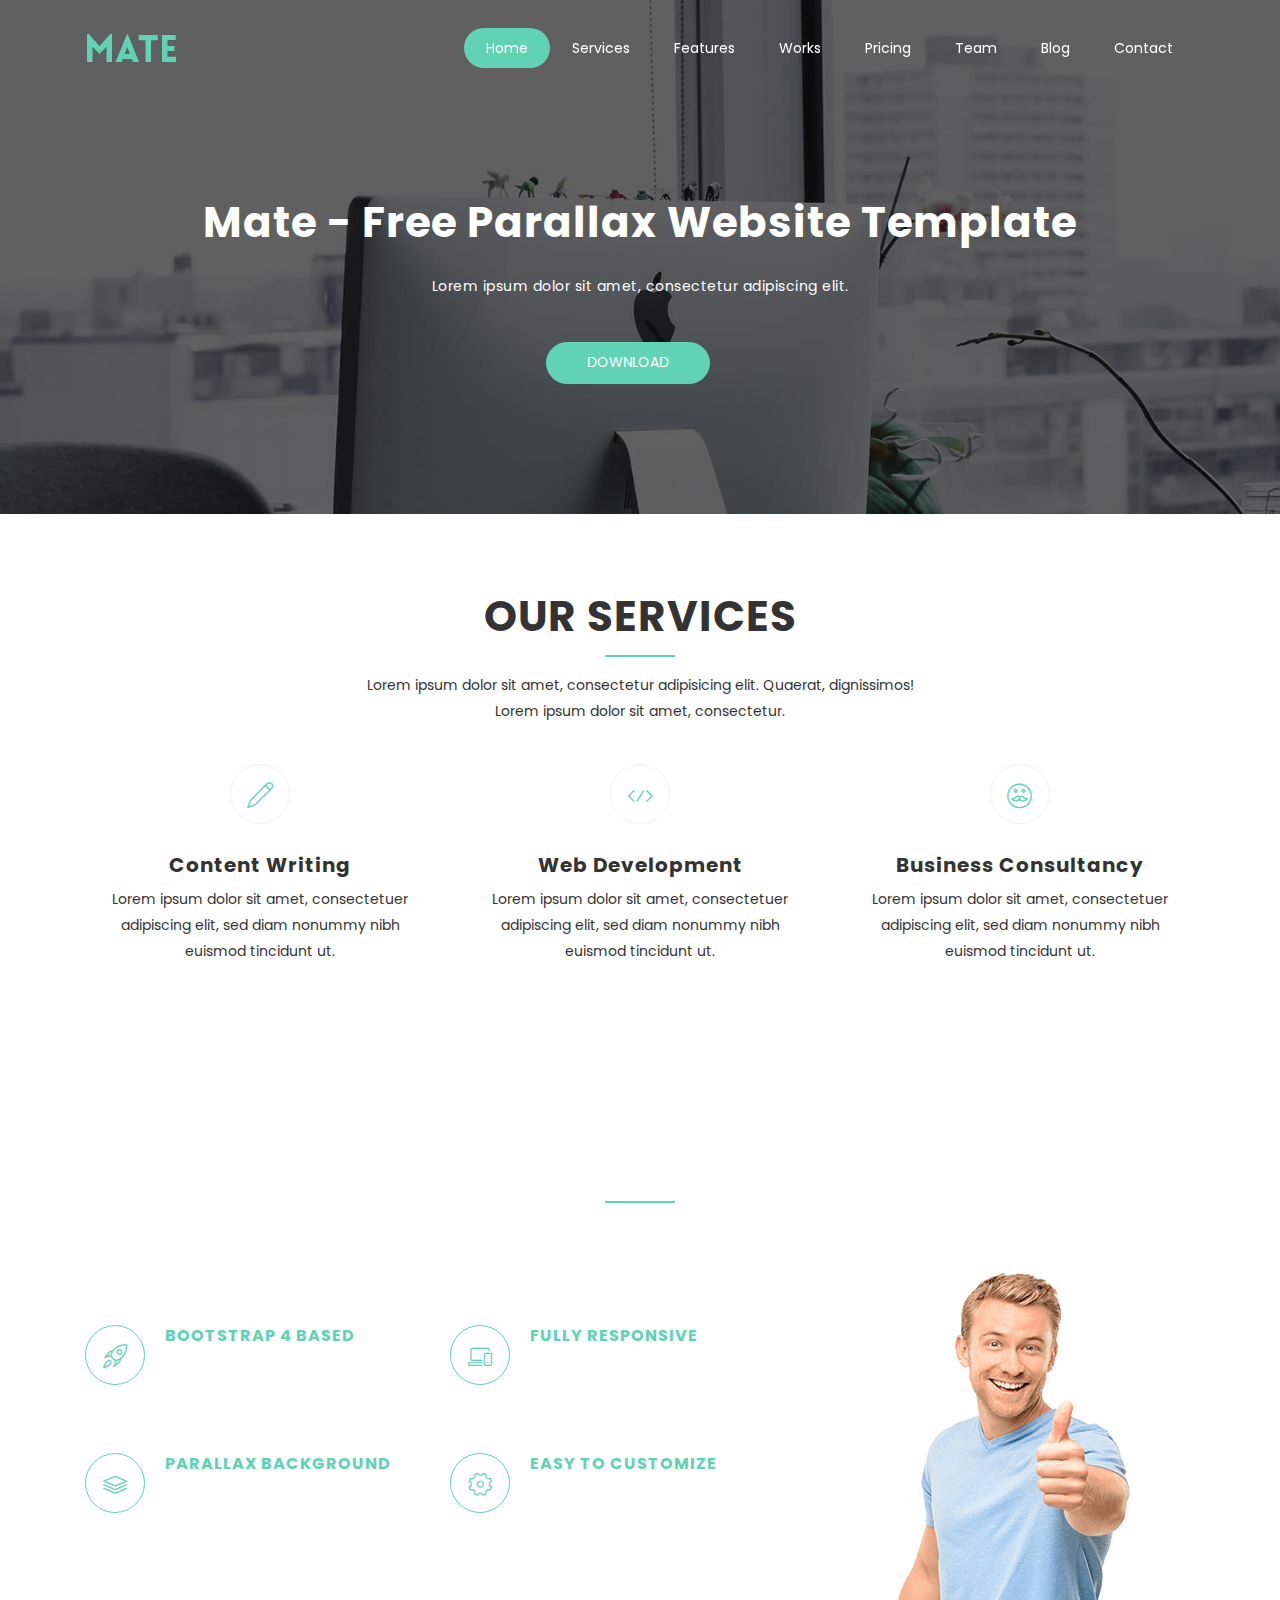
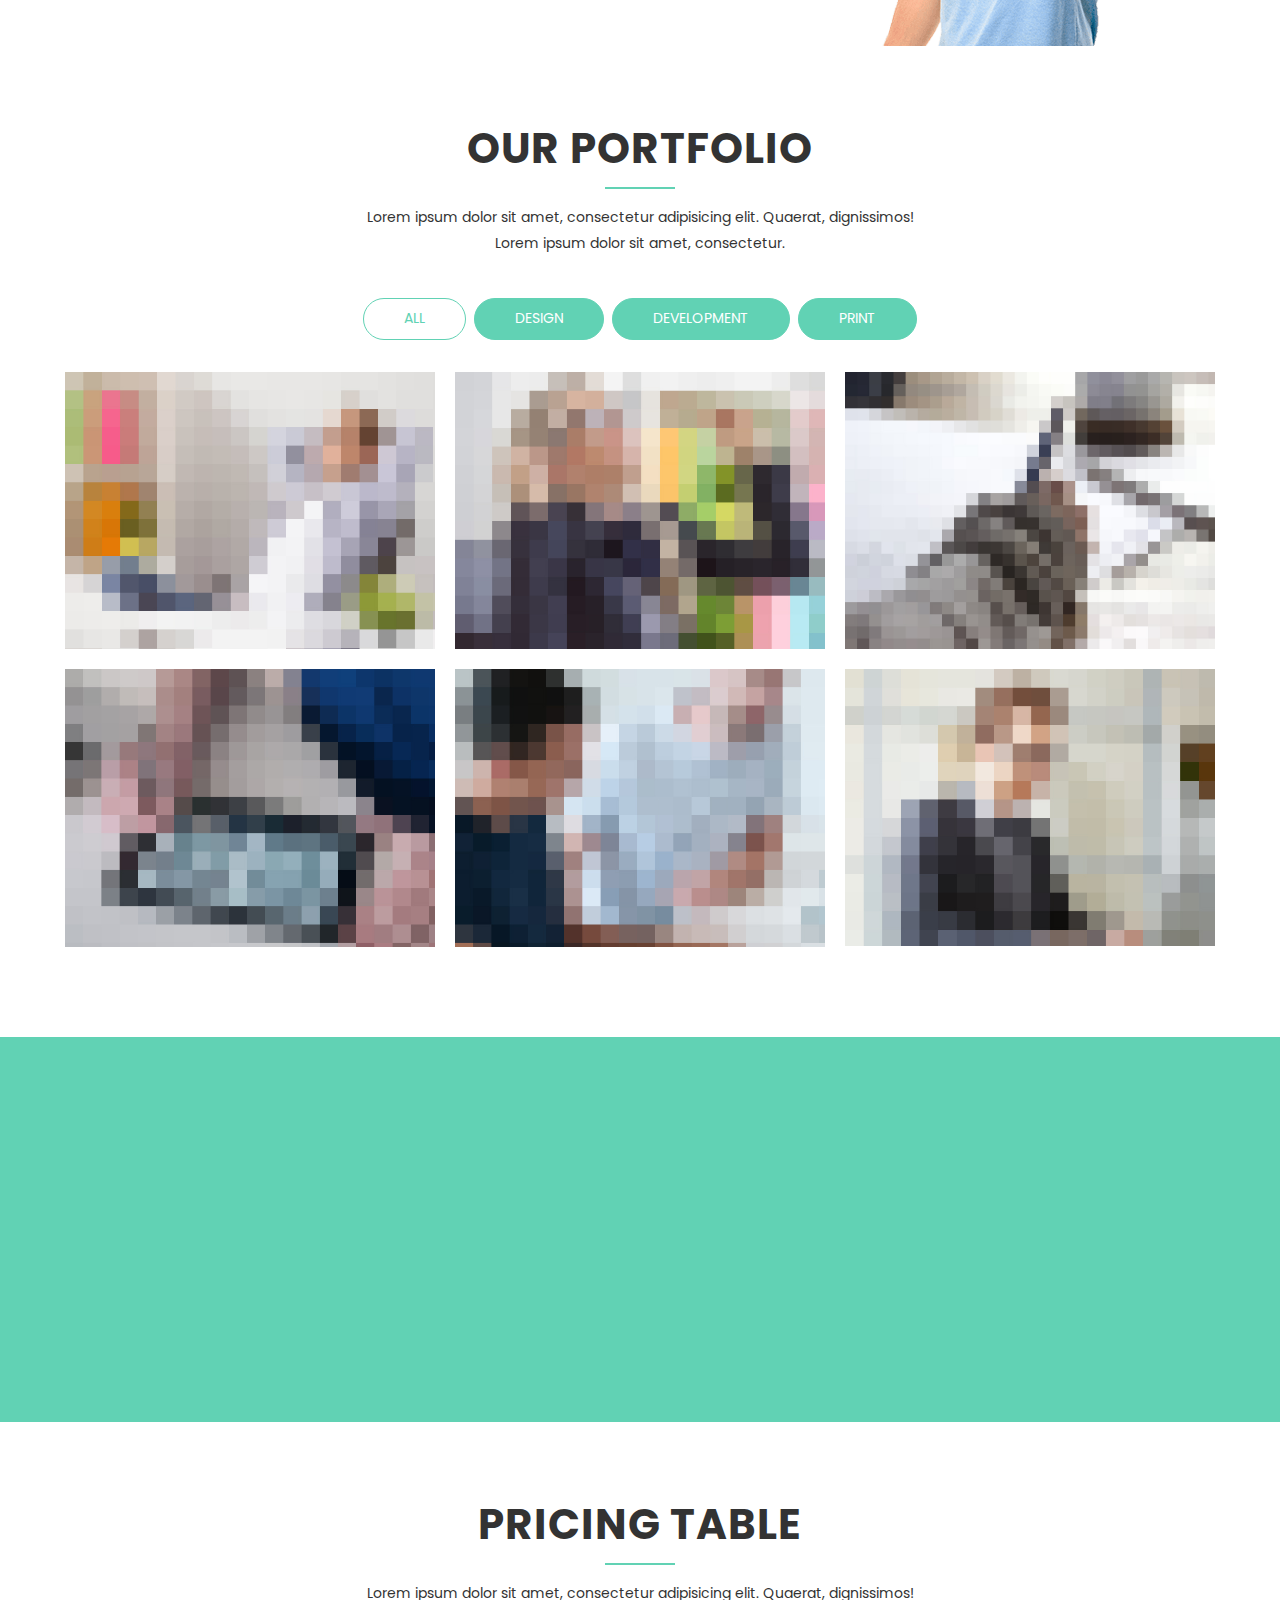
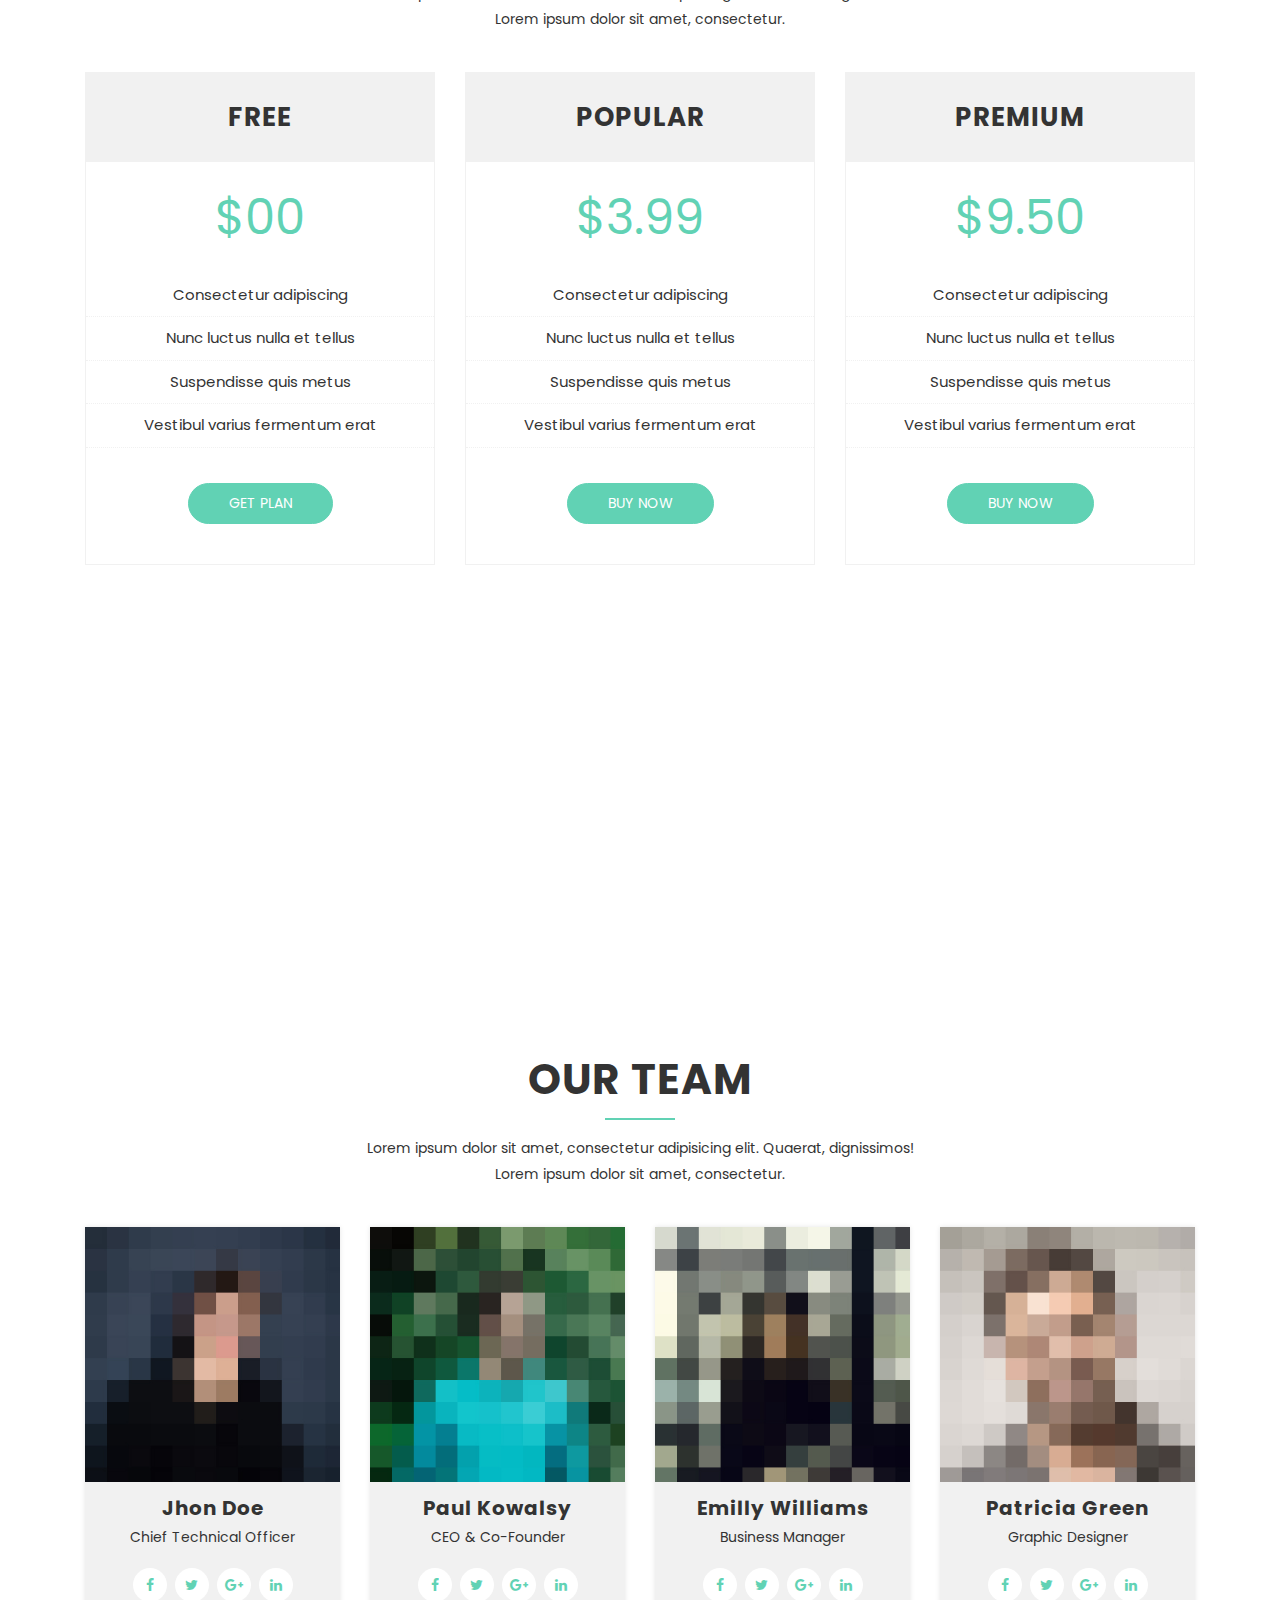
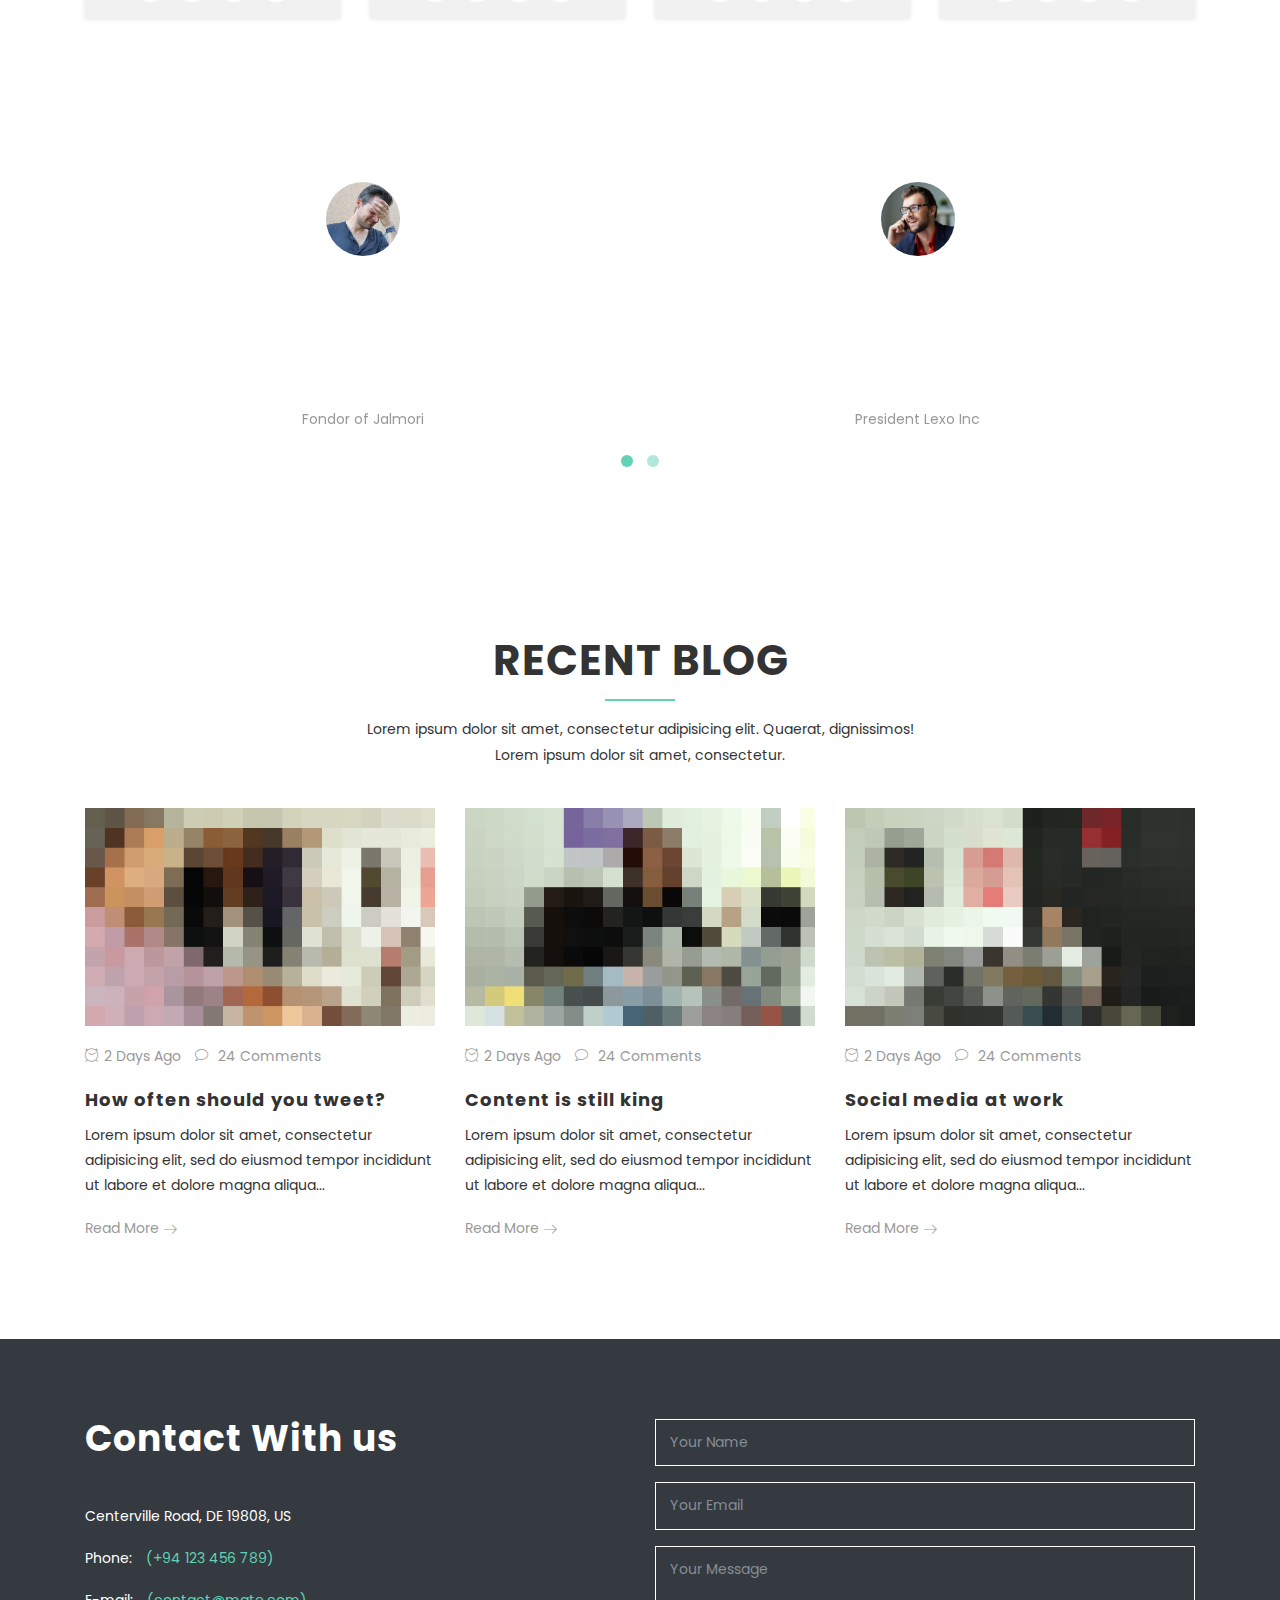
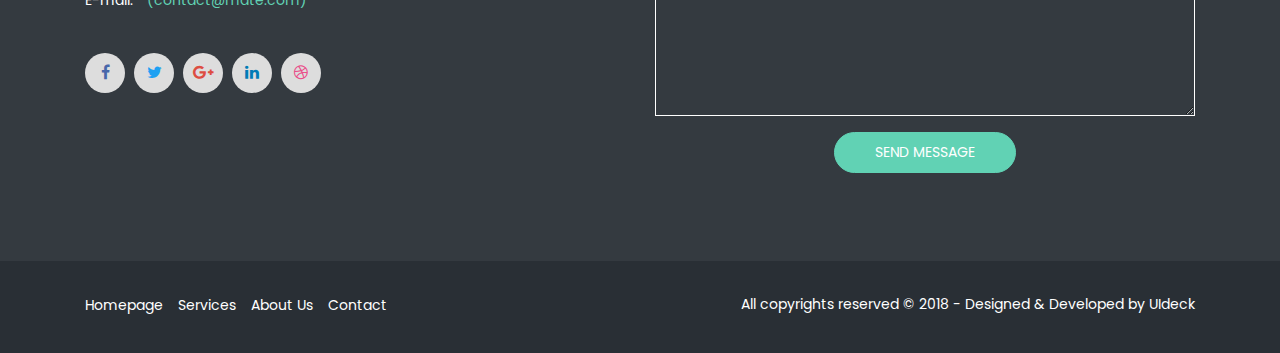
<file: mate-1.0.1/index.html>
<!DOCTYPE html>
<html lang="en">
  <head>
    <!-- Required meta tags -->
    <meta charset="utf-8">
    <meta name="viewport" content="width=device-width, initial-scale=1, shrink-to-fit=no">
    <meta name="keywords" content="Bootstrap, Parallax, Template, Registration, Landing">
    <meta name="viewport" content="width=device-width, initial-scale=1, maximum-scale=1">
    <meta name="author" content="Grayrids">
    <title>Mate - Parallax Website Template</title>

    <!-- Bootstrap CSS -->
    <link rel="stylesheet" href="css/bootstrap.min.css">
    <link rel="stylesheet" href="css/font-awesome.min.css">
    <link rel="stylesheet" href="css/line-icons.css">
    <link rel="stylesheet" href="css/owl.carousel.css">
    <link rel="stylesheet" href="css/owl.theme.css">
    <link rel="stylesheet" href="css/nivo-lightbox.css">
    <link rel="stylesheet" href="css/magnific-popup.css">
    <link rel="stylesheet" href="css/slicknav.css">
    <link rel="stylesheet" href="css/animate.css">
    <link rel="stylesheet" href="css/main.css">    
    <link rel="stylesheet" href="css/responsive.css">

  </head>
  <body>

    <!-- Header Section Start -->
    <header id="hero-area" data-stellar-background-ratio="0.5">    
      <!-- Navbar Start -->
      <nav class="navbar navbar-expand-lg fixed-top scrolling-navbar indigo">
        <div class="container">
          <!-- Brand and toggle get grouped for better mobile display -->
          <div class="navbar-header">
            <a href="index.html" class="navbar-brand"><img class="img-fulid" src="img/logo.png" alt=""></a>
            <button class="navbar-toggler" type="button" data-toggle="collapse" data-target="#main-navbar" aria-controls="main-navbar" aria-expanded="false" aria-label="Toggle navigation">
              <i class="lnr lnr-menu"></i>
            </button>
          </div>
          <div class="collapse navbar-collapse" id="main-navbar">
            <ul class="navbar-nav mr-auto w-100 justify-content-end">
              <li class="nav-item">
                <a class="nav-link page-scroll" href="#hero-area">Home</a>
              </li>
              <li class="nav-item">
                <a class="nav-link page-scroll" href="#services">Services</a>
              </li>
              <li class="nav-item">
                <a class="nav-link page-scroll" href="#features">Features</a>
              </li>
              <li class="nav-item">
                <a class="nav-link page-scroll" href="#portfolios">Works</a>
              </li>
              <li class="nav-item">
                <a class="nav-link page-scroll" href="#pricing">Pricing</a>
              </li>
              <li class="nav-item">
                <a class="nav-link page-scroll" href="#team">Team</a>
              </li>
              <li class="nav-item">
                <a class="nav-link page-scroll" href="#blog">Blog</a>
              </li>
              <li class="nav-item">
                <a class="nav-link page-scroll" href="#contact">Contact</a>
              </li>
            </ul>
          </div>
        </div>

        <!-- Mobile Menu Start -->
        <ul class="mobile-menu">
           <li>
              <a class="page-scroll" href="#hero-area">Home</a>
            </li>
            <li>
              <a class="page-scroll" href="#services">Services</a>
            </li>
            <li>
              <a class="page-scroll" href="#features">Features</a>
            </li>
            <li>
              <a class="page-scroll" href="#portfolios">Works</a>
            </li>
            <li>
              <a class="page-scroll" href="#pricing">Pricing</a>
            </li>
            <li>
              <a class="page-scroll" href="#team">Team</a>
            </li>
            <li >
              <a class="page-scroll" href="#blog">Blog</a>
            </li>
            <li>
              <a class="page-scroll" href="#contact">Contact</a>
            </li>
        </ul>
        <!-- Mobile Menu End -->

      </nav>
      <!-- Navbar End -->   
      <div class="container">      
        <div class="row justify-content-md-center">
          <div class="col-md-10">
            <div class="contents text-center">
              <h1 class="wow fadeInDown" data-wow-duration="1000ms" data-wow-delay="0.3s">Mate - Free Parallax Website Template</h1>
              <p class="lead  wow fadeIn" data-wow-duration="1000ms" data-wow-delay="400ms">Lorem ipsum dolor sit amet, consectetur adipiscing elit. </p>
              <a href="#" class="btn btn-common wow fadeInUp" data-wow-duration="1000ms" data-wow-delay="400ms">Download</a>
            </div>
          </div>
        </div> 
      </div>           
    </header>
    <!-- Header Section End --> 

    <!-- Services Section Start -->
    <section id="services" class="section">
      <div class="container">
        <div class="section-header">          
          <h2 class="section-title wow fadeIn" data-wow-duration="1000ms" data-wow-delay="0.3s">Our Services</h2>
          <hr class="lines wow zoomIn" data-wow-delay="0.3s">
          <p class="section-subtitle wow fadeIn" data-wow-duration="1000ms" data-wow-delay="0.3s">Lorem ipsum dolor sit amet, consectetur adipisicing elit. Quaerat, dignissimos! <br> Lorem ipsum dolor sit amet, consectetur.</p>
        </div>
        <div class="row">
          <div class="col-md-4 col-sm-6">
            <div class="item-boxes wow fadeInDown" data-wow-delay="0.2s">
              <div class="icon">
                <i class="lnr lnr-pencil"></i>
              </div>
              <h4>Content Writing</h4>
              <p>Lorem ipsum dolor sit amet, consectetuer adipiscing elit, sed diam nonummy nibh euismod tincidunt ut.</p>
            </div>
          </div>
          <div class="col-md-4 col-sm-6">
            <div class="item-boxes wow fadeInDown" data-wow-delay="0.8s">
              <div class="icon">
                <i class="lnr lnr-code"></i>
              </div>
              <h4>Web Development</h4>
              <p>Lorem ipsum dolor sit amet, consectetuer adipiscing elit, sed diam nonummy nibh euismod tincidunt ut.</p>
            </div>
          </div>
          <div class="col-md-4 col-sm-6">
            <div class="item-boxes wow fadeInDown" data-wow-delay="1.2s">
              <div class="icon">
                <i class="lnr lnr-mustache"></i>
              </div>
              <h4>Business Consultancy</h4>
              <p>Lorem ipsum dolor sit amet, consectetuer adipiscing elit, sed diam nonummy nibh euismod tincidunt ut.</p>
            </div>
          </div>
        </div>
      </div>
    </section>
    <!-- Services Section End -->

    <!-- Features Section Start -->
    <section id="features" class="section" data-stellar-background-ratio="0.2">
      <div class="container">
        <div class="section-header">          
          <h2 class="section-title">Some Features</h2>
          <hr class="lines">
          <p class="section-subtitle">Lorem ipsum dolor sit amet, consectetur adipisicing elit. Quaerat, dignissimos! <br> Lorem ipsum dolor sit amet, consectetur.</p>
        </div>
        <div class="row">
          <div class="col-lg-8 col-md-12 col-xs-12">
            <div class="container">
              <div class="row">
                 <div class="col-lg-6 col-sm-6 col-xs-12 box-item">
                    <span class="icon">
                      <i class="lnr lnr-rocket"></i>
                    </span>
                    <div class="text">
                      <h4>Bootstrap 4 Based</h4>
                      <p>Lorem Ipsum is simply dummy text of the printing and typesetting industry.</p>
                    </div>
                  </div>
                  <div class="col-lg-6 col-sm-6 col-xs-12 box-item">
                    <span class="icon">
                      <i class="lnr lnr-laptop-phone"></i>
                    </span>
                    <div class="text">
                      <h4>Fully Responsive</h4>
                      <p>Lorem Ipsum is simply dummy text of the printing and typesetting industry.</p>
                    </div>
                  </div>
                  <div class="col-lg-6 col-sm-6 col-xs-12 box-item">
                    <span class="icon">
                      <i class="lnr lnr-layers"></i>
                    </span>
                    <div class="text">
                      <h4>Parallax Background</h4>
                      <p>Lorem Ipsum is simply dummy text of the printing and typesetting industry</p>
                    </div>
                  </div>
                  <div class="col-lg-6 col-sm-6 col-xs-12 box-item">
                    <span class="icon">
                      <i class="lnr lnr-cog"></i>
                    </span>
                    <div class="text">
                      <h4>Easy to Customize</h4>
                      <p>Lorem Ipsum is simply dummy text of the printing and typesetting industry</p>
                    </div>
                  </div>
              </div>
            </div>
          </div>
          <div class="col-lg-4 col-xs-12">
            <div class="show-box">
              <img class="img-fulid" src="img/features/feature.png" alt="">
            </div>
          </div>
        </div>
      </div>
    </section>
    <!-- Features Section End -->    

    <!-- Portfolio Section -->
    <section id="portfolios" class="section">
      <!-- Container Starts -->
      <div class="container">
        <div class="section-header">          
          <h2 class="section-title">Our Portfolio</h2>
          <hr class="lines">
          <p class="section-subtitle">Lorem ipsum dolor sit amet, consectetur adipisicing elit. Quaerat, dignissimos! <br> Lorem ipsum dolor sit amet, consectetur.</p>
        </div>
        <div class="row">          
          <div class="col-md-12">
            <!-- Portfolio Controller/Buttons -->
            <div class="controls text-center">
              <a class="filter active btn btn-common" data-filter="all">
                All 
              </a>
              <a class="filter btn btn-common" data-filter=".design">
                Design 
              </a>
              <a class="filter btn btn-common" data-filter=".development">
                Development
              </a>
              <a class="filter btn btn-common" data-filter=".print">
                Print 
              </a>
            </div>
            <!-- Portfolio Controller/Buttons Ends-->
          </div>

          <!-- Portfolio Recent Projects -->
          <div id="portfolio" class="row">
            <div class="col-sm-6 col-md-4 col-lg-4 col-xl-4 mix development print">
              <div class="portfolio-item">
                <div class="shot-item">
                  <img src="img/portfolio/img1.jpg" alt="" />  
                  <a class="overlay lightbox" href="img/portfolio/img1.jpg">
                    <i class="lnr lnr-eye item-icon"></i>
                  </a>
                </div>               
              </div>
            </div>
            <div class="col-sm-6 col-md-4 col-lg-4 col-xl-4 mix design print">
              <div class="portfolio-item">
                <div class="shot-item">
                  <img src="img/portfolio/img2.jpg" alt="" />  
                  <a class="overlay lightbox" href="img/portfolio/img2.jpg">
                    <i class="lnr lnr-eye item-icon"></i>
                  </a>
                </div>               
              </div>
            </div>
            <div class="col-sm-6 col-md-4 col-lg-4 col-xl-4 mix development">
              <div class="portfolio-item">
                <div class="shot-item">
                  <img src="img/portfolio/img3.jpg" alt="" />  
                  <a class="overlay lightbox" href="img/portfolio/img3.jpg">
                    <i class="lnr lnr-eye item-icon"></i>
                  </a>
                </div>               
              </div>
            </div>
            <div class="col-sm-6 col-md-4 col-lg-4 col-xl-4 mix development design">
              <div class="portfolio-item">
                <div class="shot-item">
                  <img src="img/portfolio/img4.jpg" alt="" />  
                  <a class="overlay lightbox" href="img/portfolio/img4.jpg">
                    <i class="lnr lnr-eye item-icon"></i>
                  </a>
                </div>               
              </div>
            </div>
            <div class="col-sm-6 col-md-4 col-lg-4 col-xl-4 mix development">
              <div class="portfolio-item">
                <div class="shot-item">
                  <img src="img/portfolio/img5.jpg" alt="" />  
                  <a class="overlay lightbox" href="img/portfolio/img5.jpg">
                    <i class="lnr lnr-eye item-icon"></i>
                  </a>
                </div>               
              </div>
            </div>
            <div class="col-sm-6 col-md-4 col-lg-4 col-xl-4 mix print design">
              <div class="portfolio-item">
                <div class="shot-item">
                  <img src="img/portfolio/img6.jpg" alt="" />  
                  <a class="overlay lightbox" href="img/portfolio/img6.jpg">
                    <i class="lnr lnr-eye item-icon"></i>
                  </a>
                </div>               
              </div>
            </div>
          </div>
        </div>
      </div>
      <!-- Container Ends -->
    </section>
    <!-- Portfolio Section Ends --> 

    <!-- Start Video promo Section -->
    <section class="video-promo section">
      <div class="container">
        <div class="row justify-content-center">
          <div class="col-lg-8">
              <div class="video-promo-content text-center">
                <h2 class="wow zoomIn" data-wow-duration="1000ms" data-wow-delay="100ms">Watch Our Intro video</h2>
                <p class="wow zoomIn" data-wow-duration="1000ms" data-wow-delay="100ms">Aliquam vestibulum cursus felis. In iaculis iaculis sapien ac condimentum. Vestibulum congue posuere lacus, id tincidunt nisi porta sit amet. Suspendisse et sapien varius, pellentesque dui non, semper orci.</p>
                <a href="https://www.youtube.com/watch?v=IXoMDwh4Cq8" class="video-popup wow fadeInUp" data-wow-duration="1000ms" data-wow-delay="0.3s"><i class="lnr lnr-film-play"></i></a>
              </div>
          </div>
        </div>
      </div>
    </section>
    <!-- End Video Promo Section -->

    <!-- Start Pricing Table Section -->
    <div id="pricing" class="section pricing-section">
      <div class="container">
        <div class="section-header">          
          <h2 class="section-title">Pricing Table</h2>
          <hr class="lines">
          <p class="section-subtitle">Lorem ipsum dolor sit amet, consectetur adipisicing elit. Quaerat, dignissimos! <br> Lorem ipsum dolor sit amet, consectetur.</p>
        </div>

        <div class="row pricing-tables">
          <div class="col-md-4 col-sm-6 col-xs-12">
            <div class="pricing-table">
              <div class="pricing-details">
                <h2>Free</h2>
                <span>$00</span>
                <ul>
                  <li>Consectetur adipiscing</li>
                  <li>Nunc luctus nulla et tellus</li>
                  <li>Suspendisse quis metus</li>
                  <li>Vestibul varius fermentum erat</li>
                </ul>
              </div>
              <div class="plan-button">
                <a href="#" class="btn btn-common">Get Plan</a>
              </div>
            </div>
          </div>

          <div class="col-md-4 col-sm-6 col-xs-12">
            <div class="pricing-table">
              <div class="pricing-details">
                <h2>Popular</h2>
                <span>$3.99</span>
                <ul>
                  <li>Consectetur adipiscing</li>
                  <li>Nunc luctus nulla et tellus</li>
                  <li>Suspendisse quis metus</li>
                  <li>Vestibul varius fermentum erat</li>
                </ul>
              </div>
              <div class="plan-button">
                <a href="#" class="btn btn-common">Buy Now</a>
              </div>
            </div>
          </div>

          <div class="col-md-4 col-sm-6 col-xs-12">
            <div class="pricing-table">
              <div class="pricing-details">
                <h2>Premium</h2>
                <span>$9.50</span>
                <ul>
                  <li>Consectetur adipiscing</li>
                  <li>Nunc luctus nulla et tellus</li>
                  <li>Suspendisse quis metus</li>
                  <li>Vestibul varius fermentum erat</li>
                </ul>
              </div>
              <div class="plan-button">
                <a href="#" class="btn btn-common">Buy Now</a>
              </div>
            </div>
          </div>

        </div>
      </div>
    </div>
    <!-- End Pricing Table Section -->

    <!-- Counter Section Start -->
    <div class="counters section" data-stellar-background-ratio="0.5">
      <div class="container">
        <div class="row"> 
          <div class="col-sm-6 col-md-3 col-lg-3">
            <div class="facts-item">   
              <div class="icon">
                <i class="lnr lnr-clock"></i>
              </div>             
              <div class="fact-count">
                <h3><span class="counter">1589</span></h3>
                <h4>Working Hours</h4>
              </div>
            </div>
          </div>
          <div class="col-sm-6 col-md-3 col-lg-3">
            <div class="facts-item">   
              <div class="icon">
                <i class="lnr lnr-briefcase"></i>
              </div>            
              <div class="fact-count">
                <h3><span class="counter">699</span></h3>
                <h4>Completed Projects</h4>
              </div>
            </div>
          </div>
          <div class="col-sm-6 col-md-3 col-lg-3">
            <div class="facts-item"> 
              <div class="icon">
                <i class="lnr lnr-user"></i>
              </div>              
              <div class="fact-count">
                <h3><span class="counter">203</span></h3>
                <h4>No. of Clients</h4>
              </div>
            </div>
          </div>
          <div class="col-sm-6 col-md-3 col-lg-3">
            <div class="facts-item"> 
              <div class="icon">
                <i class="lnr lnr-heart"></i>
              </div>              
              <div class="fact-count">
                <h3><span class="counter">1689</span></h3>
                <h4>Peoples Love</h4>
              </div>
            </div>
          </div>
        </div>
      </div>
    </div>
    <!-- Counter Section End -->

    <!-- Team section Start -->
    <section id="team" class="section">
      <div class="container">
        <div class="section-header">          
          <h2 class="section-title">Our Team</h2>
          <hr class="lines">
          <p class="section-subtitle">Lorem ipsum dolor sit amet, consectetur adipisicing elit. Quaerat, dignissimos! <br> Lorem ipsum dolor sit amet, consectetur.</p>
        </div>
        <div class="row">
          <div class="col-lg-3 col-md-6 col-xs-12">
            <div class="single-team">
              <img src="img/team/team1.jpg" alt="">
              <div class="team-details">
                <div class="team-inner">
                  <h4 class="team-title">Jhon Doe</h4>
                  <p>Chief Technical Officer</p>
                  <ul class="social-list">
                    <li class="facebook"><a href="#"><i class="fa fa-facebook"></i></a></li>
                    <li class="twitter"><a href="#"><i class="fa fa-twitter"></i></a></li>
                    <li class="google-plus"><a href="#"><i class="fa fa-google-plus"></i></a></li>
                    <li class="linkedin"><a href="#"><i class="fa fa-linkedin"></i></a></li>
                  </ul>
                </div>
              </div>
            </div>
          </div>
          <div class="col-lg-3 col-md-6 col-xs-12">
            <div class="single-team">
              <img src="img/team/team2.jpg" alt="">
              <div class="team-details">
                <div class="team-inner">
                  <h4 class="team-title">Paul Kowalsy</h4>
                  <p>CEO & Co-Founder</p>
                  <ul class="social-list">
                    <li class="facebook"><a href="#"><i class="fa fa-facebook"></i></a></li>
                    <li class="twitter"><a href="#"><i class="fa fa-twitter"></i></a></li>
                    <li class="google-plus"><a href="#"><i class="fa fa-google-plus"></i></a></li>
                    <li class="linkedin"><a href="#"><i class="fa fa-linkedin"></i></a></li>
                  </ul>
                </div>
              </div>
            </div>
          </div>
          <div class="col-lg-3 col-md-6 col-xs-12">
            <div class="single-team">
              <img src="img/team/team3.jpg" alt="">
              <div class="team-details">
                <div class="team-inner">                  
                  <h4 class="team-title">Emilly Williams</h4>
                  <p>Business Manager</p>
                  <ul class="social-list">
                    <li class="facebook"><a href="#"><i class="fa fa-facebook"></i></a></li>
                    <li class="twitter"><a href="#"><i class="fa fa-twitter"></i></a></li>
                    <li class="google-plus"><a href="#"><i class="fa fa-google-plus"></i></a></li>
                    <li class="linkedin"><a href="#"><i class="fa fa-linkedin"></i></a></li>
                  </ul>
                </div>
              </div>
            </div>
          </div>
          <div class="col-lg-3 col-md-6 col-xs-12">
            <div class="single-team">
              <img class="img-fulid" src="img/team/team4.jpg" alt="">
              <div class="team-details">
                <div class="team-inner">
                  <h4 class="team-title">Patricia Green</h4>
                  <p>Graphic Designer</p>
                  <ul class="social-list">
                    <li class="facebook"><a href="#"><i class="fa fa-facebook"></i></a></li>
                    <li class="twitter"><a href="#"><i class="fa fa-twitter"></i></a></li>
                    <li class="google-plus"><a href="#"><i class="fa fa-google-plus"></i></a></li>
                    <li class="linkedin"><a href="#"><i class="fa fa-linkedin"></i></a></li>
                  </ul>
                </div>
              </div>
            </div>
          </div>
        </div>
      </div>
    </section>
    <!-- Team section End -->

    <!-- testimonial Section Start -->
    <div id="testimonial" class="section" data-stellar-background-ratio="0.1">
      <div class="container">
        <div class="row justify-content-md-center">
          <div class="col-md-12">
            <div class="touch-slider owl-carousel owl-theme">
              <div class="testimonial-item">
                <img src="img/testimonial/customer1.jpg" alt="Client Testimonoal" />
                <div class="testimonial-text">
                  <p>Lorem ipsum dolor sit amet, consectetur adipisicing elit. send do <br> adipisicing ciusmod tempor incididunt ut labore et</p>
                  <h3>Jone Deam</h3>
                  <span>Fondor of Jalmori</span>
                </div>
              </div>
              <div class="testimonial-item">
                <img src="img/testimonial/customer2.jpg" alt="Client Testimonoal" />
                <div class="testimonial-text">
                  <p>Lorem ipsum dolor sit amet, consectetur adipisicing elit. send do <br> adipisicing ciusmod tempor incididunt ut labore et</p>
                  <h3>Oidila Matik</h3>
                  <span>President Lexo Inc</span>
                </div>
              </div>
              <div class="testimonial-item">
                <img src="img/testimonial/customer3.jpg" alt="Client Testimonoal" />
                <div class="testimonial-text">
                  <p>Lorem ipsum dolor sit amet, consectetur adipisicing elit. send do <br> adipisicing ciusmod tempor incididunt ut labore et</p>
                  <h3>Alex Dattilo</h3>
                  <span>CEO Optima Inc</span>
                </div>
              </div>
              <div class="testimonial-item">
                <img src="img/testimonial/customer4.jpg" alt="Client Testimonoal" />
                <div class="testimonial-text">
                  <p>Lorem ipsum dolor sit amet, consectetur adipisicing elit. send do <br> adipisicing ciusmod tempor incididunt ut labore et</p>
                  <h3>Paul Kowalsy</h3>
                  <span>CEO & Founder</span>
                </div>
              </div>
            </div>
          </div>
        </div>        
      </div>
    </div>
    <!-- testimonial Section Start -->

    <!-- Blog Section -->
    <section id="blog" class="section">
      <!-- Container Starts -->
      <div class="container">
        <div class="section-header">          
          <h2 class="section-title">Recent Blog</h2>
          <hr class="lines">
          <p class="section-subtitle">Lorem ipsum dolor sit amet, consectetur adipisicing elit. Quaerat, dignissimos! <br> Lorem ipsum dolor sit amet, consectetur.</p>
        </div>
        <div class="row">
          <div class="col-lg-4 col-md-4 col-sm-6 col-xs-12 blog-item">
            <!-- Blog Item Starts -->
            <div class="blog-item-wrapper">
              <div class="blog-item-img">
                <a href="single-post.html">
                  <img src="img/blog/img1.jpg" alt="">
                </a>                
              </div>
              <div class="blog-item-text"> 
                <div class="meta-tags">
                  <span class="date"><i class="lnr  lnr-clock"></i>2 Days Ago</span>
                  <span class="comments"><a href="#"><i class="lnr lnr-bubble"></i> 24 Comments</a></span>
                </div>
                <h3>
                  <a href="single-post.html">How often should you tweet?</a>
                </h3>
                <p>
                Lorem ipsum dolor sit amet, consectetur adipisicing elit, sed do eiusmod tempor incididunt ut labore et dolore magna aliqua... 
                </p>
                <a href="single-post.html" class="btn-rm">Read More <i class="lnr lnr-arrow-right"></i></a>
              </div>
            </div>
            <!-- Blog Item Wrapper Ends-->
          </div>

          <div class="col-lg-4 col-md-4 col-sm-6 col-xs-12 blog-item">
            <!-- Blog Item Starts -->
            <div class="blog-item-wrapper">
              <div class="blog-item-img">
                <a href="single-post.html">
                  <img src="img/blog/img2.jpg" alt="">
                </a>                
              </div>
              <div class="blog-item-text"> 
                <div class="meta-tags">
                  <span class="date"><i class="lnr  lnr-clock"></i>2 Days Ago</span>
                  <span class="comments"><a href="#"><i class="lnr lnr-bubble"></i> 24 Comments</a></span>
                </div>
                <h3>
                  <a href="single-post.html">Content is still king</a>
                </h3>
                <p>
                Lorem ipsum dolor sit amet, consectetur adipisicing elit, sed do eiusmod tempor incididunt ut labore et dolore magna aliqua... 
                </p>
                <a href="single-post.html" class="btn-rm">Read More <i class="lnr lnr-arrow-right"></i></a>
              </div>
            </div>
            <!-- Blog Item Wrapper Ends-->
          </div>

          <div class="col-lg-4 col-md-4 col-sm-6 col-xs-12 blog-item">
            <!-- Blog Item Starts -->
            <div class="blog-item-wrapper">
              <div class="blog-item-img">
                <a href="single-post.html">
                  <img src="img/blog/img3.jpg" alt="">
                </a>                
              </div>
              <div class="blog-item-text"> 
                <div class="meta-tags">
                  <span class="date"><i class="lnr  lnr-clock"></i>2 Days Ago</span>
                  <span class="comments"><a href="#"><i class="lnr lnr-bubble"></i> 24 Comments</a></span>
                </div> 
                <h3>
                  <a href="single-post.html">Social media at work</a>
                </h3>
                <p>
                 Lorem ipsum dolor sit amet, consectetur adipisicing elit, sed do eiusmod tempor incididunt ut labore et dolore magna aliqua... 
                </p>
                <a href="single-post.html" class="btn-rm">Read More <i class="lnr lnr-arrow-right"></i></a>
              </div>
            </div>
            <!-- Blog Item Wrapper Ends-->
          </div>
        </div>
      </div>
    </section>
    <!-- blog Section End -->

    <!-- Contact Section Start -->
    <section id="contact" class="section" data-stellar-background-ratio="-0.2">      
      <div class="contact-form">
        <div class="container">
          <div class="row">     
            <div class="col-lg-6 col-sm-6 col-xs-12">
              <div class="contact-us">
                <h3>Contact With us</h3>
                <div class="contact-address">
                  <p>Centerville Road, DE 19808, US </p>
                  <p class="phone">Phone: <span>(+94 123 456 789)</span></p>
                  <p class="email">E-mail: <span>(contact@mate.com)</span></p>
                </div>
                <div class="social-icons">
                  <ul>
                    <li class="facebook"><a href="#"><i class="fa fa-facebook"></i></a></li>
                    <li class="twitter"><a href="#"><i class="fa fa-twitter"></i></a></li>
                    <li class="google-plus"><a href="#"><i class="fa fa-google-plus"></i></a></li>
                    <li class="linkedin"><a href="#"><i class="fa fa-linkedin"></i></a></li>
                    <li class="dribbble"><a href="#"><i class="fa fa-dribbble"></i></a></li>
                  </ul>
                </div>
              </div>
            </div>     
            <div class="col-lg-6 col-sm-6 col-xs-12">
              <div class="contact-block">
                <form id="contactForm">
                  <div class="row">
                    <div class="col-md-12">
                      <div class="form-group">
                        <input type="text" class="form-control" id="name" name="name" placeholder="Your Name" required data-error="Please enter your name">
                        <div class="help-block with-errors"></div>
                      </div>                                 
                    </div>
                    <div class="col-md-12">
                      <div class="form-group">
                        <input type="text" placeholder="Your Email" id="email" class="form-control" name="name" required data-error="Please enter your email">
                        <div class="help-block with-errors"></div>
                      </div> 
                    </div>
                    <div class="col-md-12">
                      <div class="form-group"> 
                        <textarea class="form-control" id="message" placeholder="Your Message" rows="8" data-error="Write your message" required></textarea>
                        <div class="help-block with-errors"></div>
                      </div>
                      <div class="submit-button text-center">
                        <button class="btn btn-common" id="submit" type="submit">Send Message</button>
                        <div id="msgSubmit" class="h3 text-center hidden"></div> 
                        <div class="clearfix"></div> 
                      </div>
                    </div>
                  </div>            
                </form>
              </div>
            </div>
          </div>
        </div>
      </div>           
    </section>
    <!-- Contact Section End -->

    <!-- Footer Section Start -->
    <footer>          
      <div class="container">
        <div class="row">
          <!-- Footer Links -->
          <div class="col-lg-6 col-sm-6 col-xs-12">
            <ul class="footer-links">
              <li>
                <a href="#">Homepage</a>
              </li>
              <li>
                <a href="#">Services</a>
              </li>
              <li>
                <a href="#">About Us</a>
              </li>
              <li>
                <a href="#">Contact</a>
              </li>
            </ul>
          </div>
          <div class="col-lg-6 col-sm-6 col-xs-12">
            <div class="copyright">
              <p>All copyrights reserved &copy; 2018 - Designed & Developed by <a rel="nofollow" href="https://uideck.com">UIdeck</a></p>
            </div>
          </div>  
        </div>
      </div>
    </footer>
    <!-- Footer Section End --> 

    <!-- Go To Top Link -->
    <a href="#" class="back-to-top">
      <i class="lnr lnr-arrow-up"></i>
    </a>
    
    <div id="loader">
      <div class="spinner">
        <div class="double-bounce1"></div>
        <div class="double-bounce2"></div>
      </div>
    </div>     

    <!-- jQuery first, then Tether, then Bootstrap JS. -->
    <script src="js/jquery-min.js"></script>
    <script src="js/popper.min.js"></script>
    <script src="js/bootstrap.min.js"></script>
    <script src="js/jquery.mixitup.js"></script>
    <script src="js/nivo-lightbox.js"></script>
    <script src="js/owl.carousel.js"></script>    
    <script src="js/jquery.stellar.min.js"></script>    
    <script src="js/jquery.nav.js"></script>    
    <script src="js/scrolling-nav.js"></script>    
    <script src="js/jquery.easing.min.js"></script>    
    <script src="js/smoothscroll.js"></script>    
    <script src="js/jquery.slicknav.js"></script>     
    <script src="js/wow.js"></script>   
    <script src="js/jquery.vide.js"></script>
    <script src="js/jquery.counterup.min.js"></script>    
    <script src="js/jquery.magnific-popup.min.js"></script>    
    <script src="js/waypoints.min.js"></script>    
    <script src="js/form-validator.min.js"></script>
    <script src="js/contact-form-script.js"></script>   
    <script src="js/main.js"></script>

  </body>
</html>
</file>
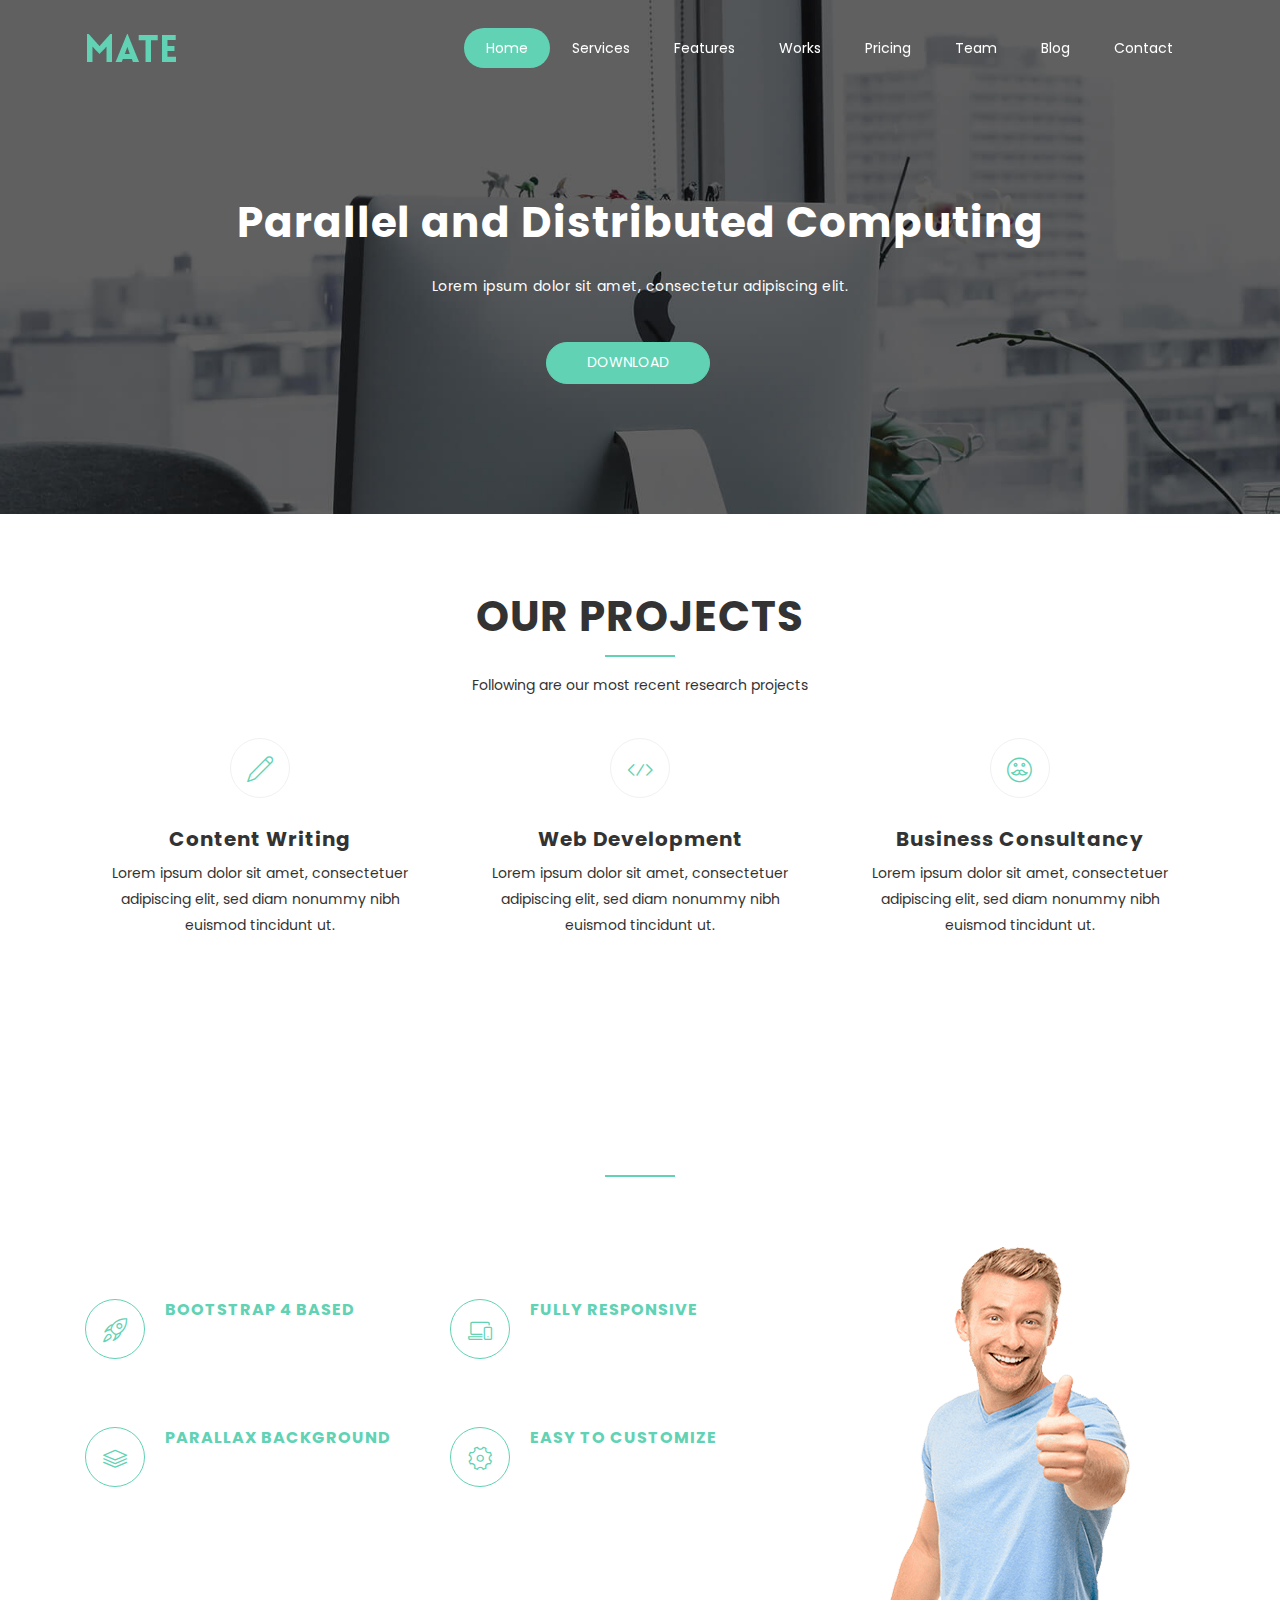
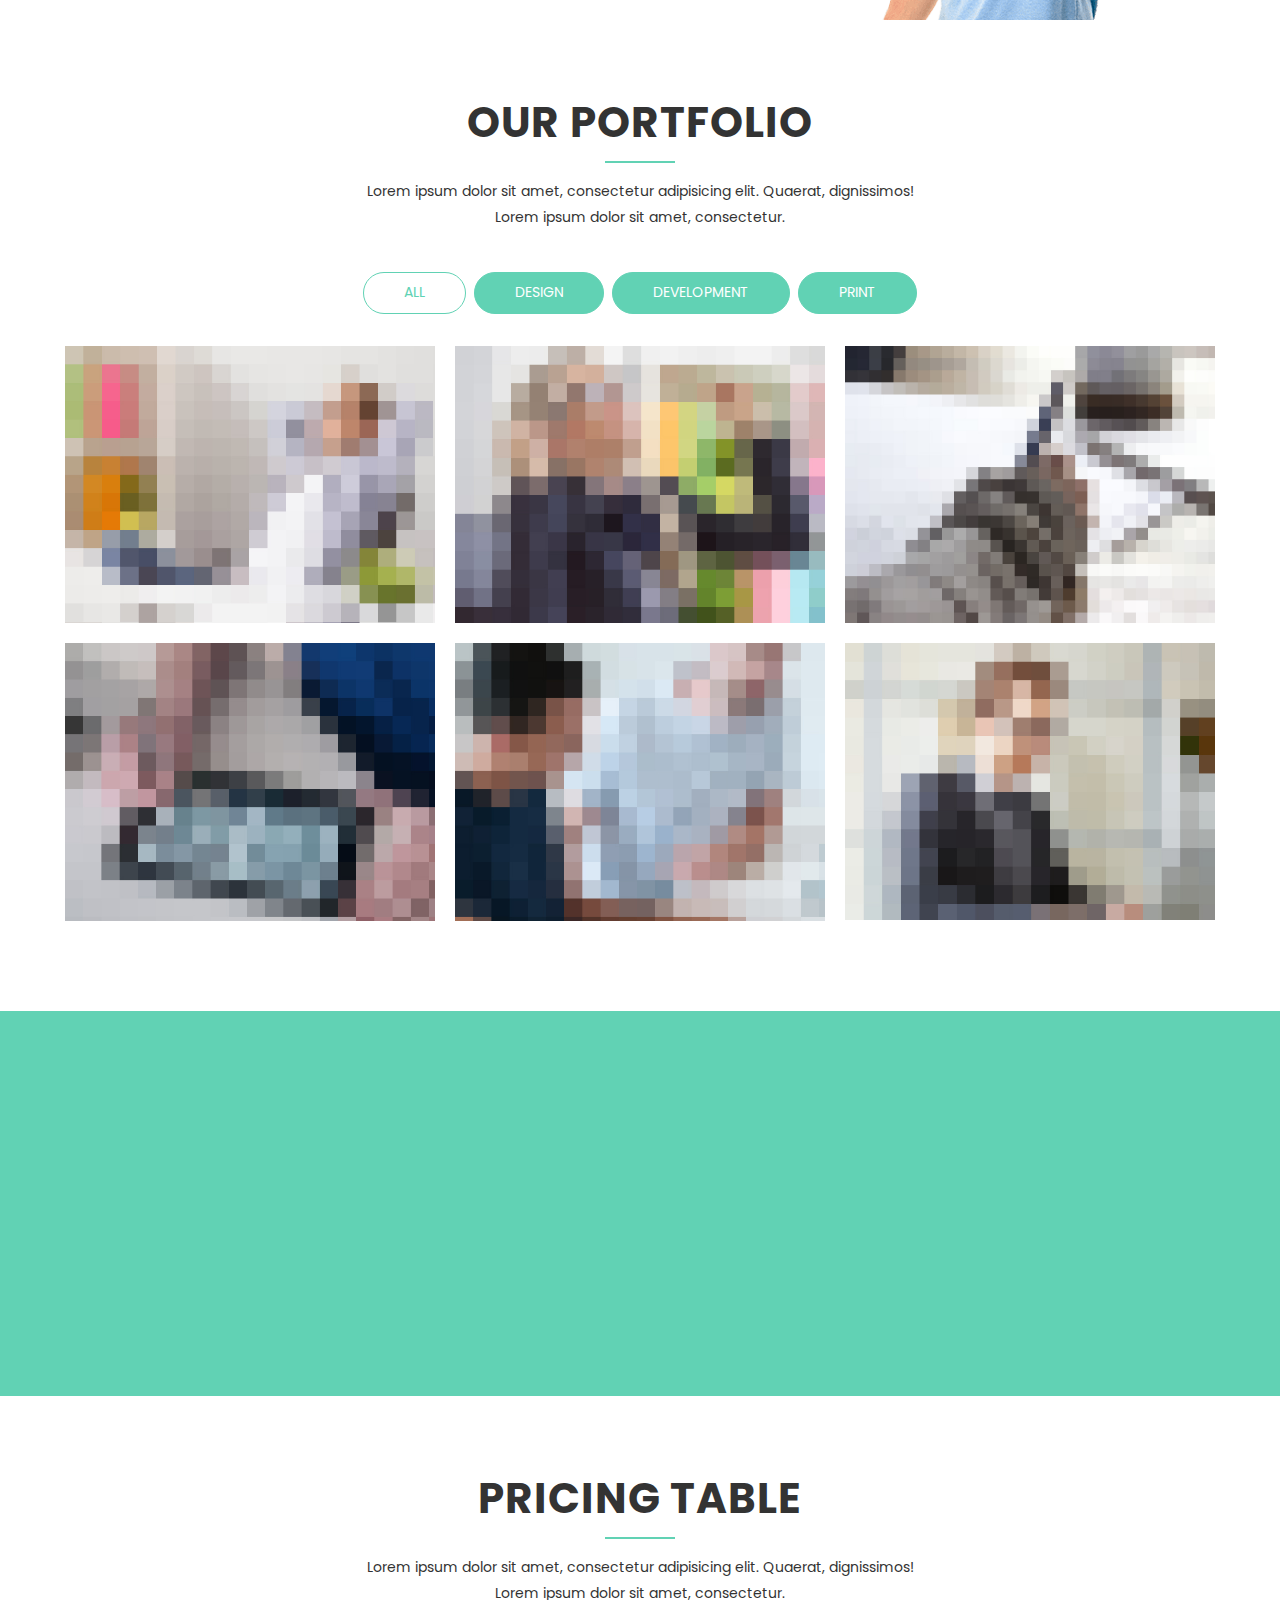
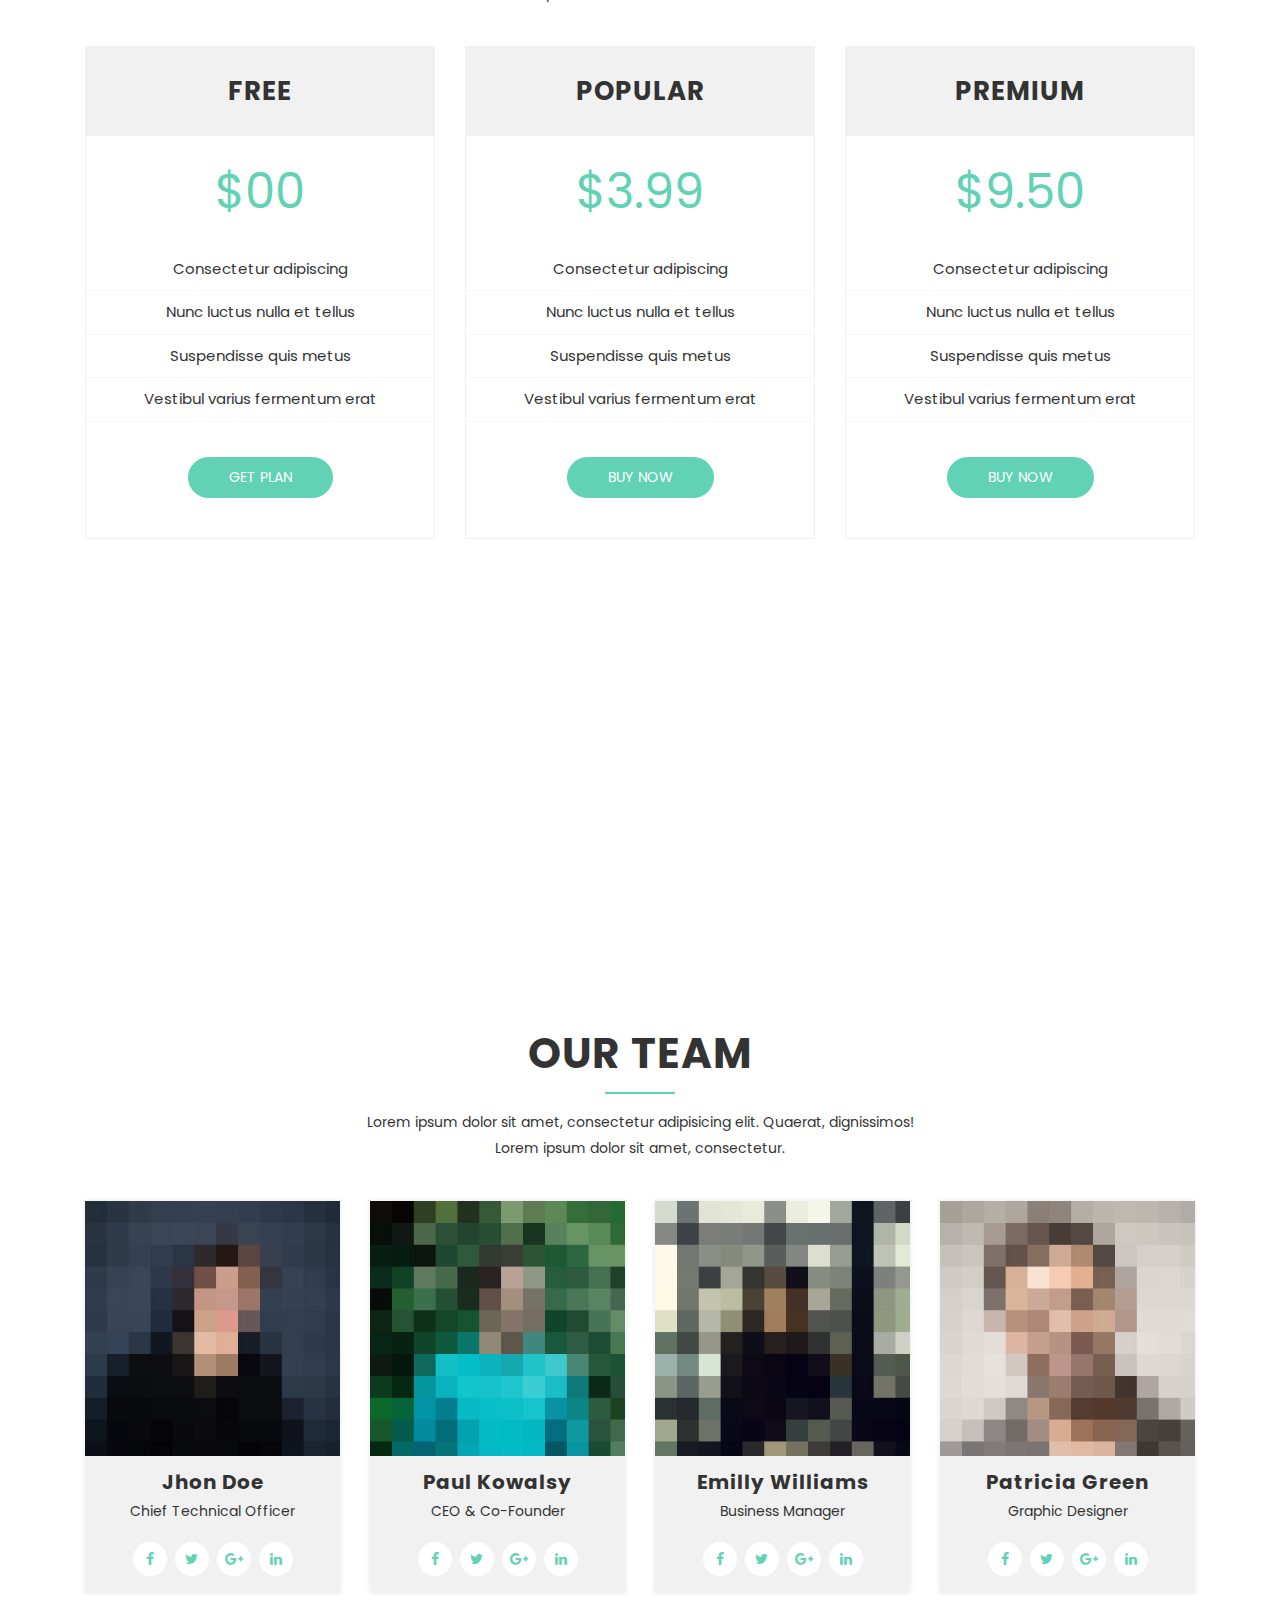
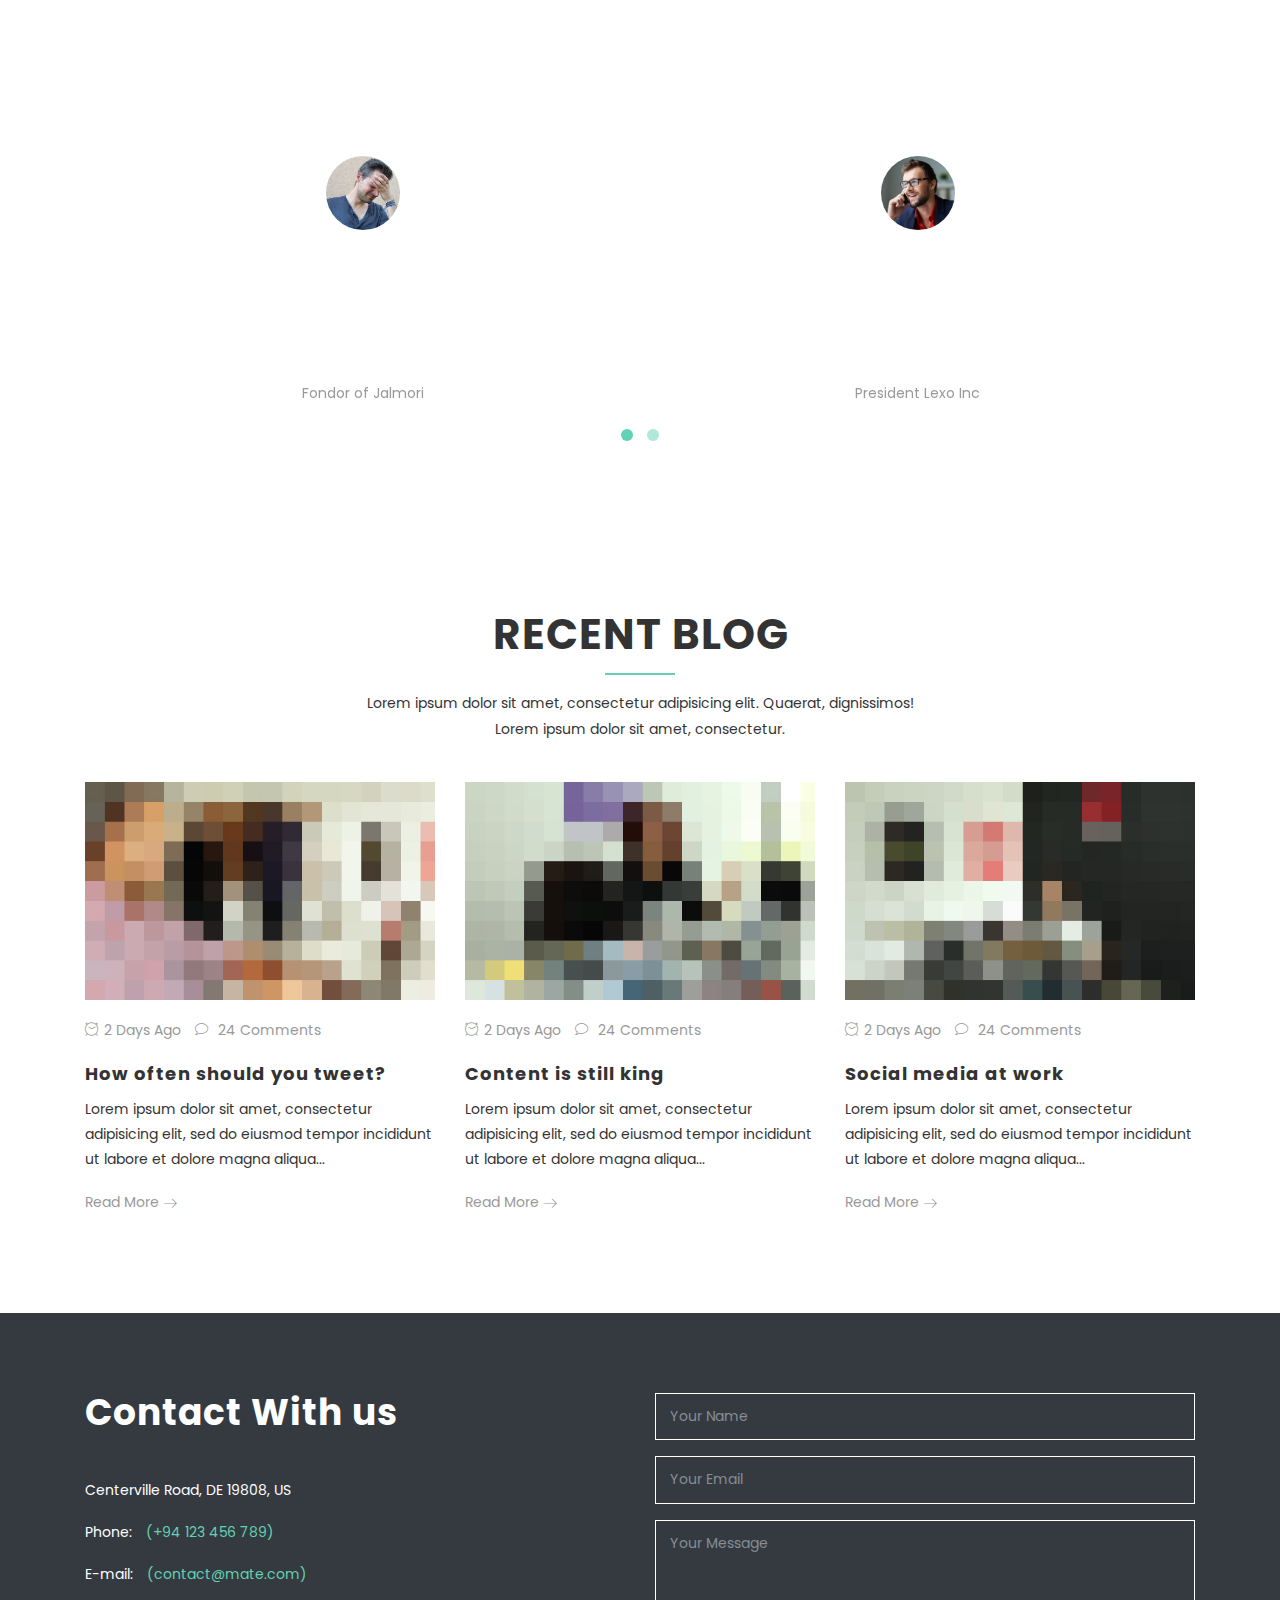
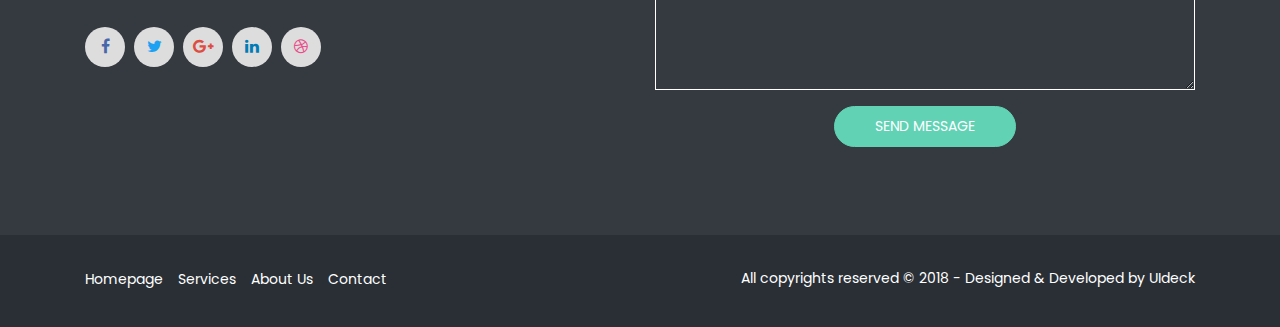
<file: mate/index.html>
<!DOCTYPE html>
<html lang="en">
  <head>
    <!-- Required meta tags -->
    <meta charset="utf-8">
    <meta name="viewport" content="width=device-width, initial-scale=1, shrink-to-fit=no">
    <meta name="keywords" content="Bootstrap, Parallax, Template, Registration, Landing">
    <meta name="viewport" content="width=device-width, initial-scale=1, maximum-scale=1">
    <meta name="author" content="Grayrids">
    <title>Mate - Parallax Website Template</title>

    <!-- Bootstrap CSS -->
    <link rel="stylesheet" href="css/bootstrap.min.css">
    <link rel="stylesheet" href="css/font-awesome.min.css">
    <link rel="stylesheet" href="css/line-icons.css">
    <link rel="stylesheet" href="css/owl.carousel.css">
    <link rel="stylesheet" href="css/owl.theme.css">
    <link rel="stylesheet" href="css/nivo-lightbox.css">
    <link rel="stylesheet" href="css/magnific-popup.css">
    <link rel="stylesheet" href="css/slicknav.css">
    <link rel="stylesheet" href="css/animate.css">
    <link rel="stylesheet" href="css/main.css">    
    <link rel="stylesheet" href="css/responsive.css">

  </head>
  <body>

    <!-- Header Section Start -->
    <header id="hero-area" data-stellar-background-ratio="0.5">    
      <!-- Navbar Start -->
      <nav class="navbar navbar-expand-lg fixed-top scrolling-navbar indigo">
        <div class="container">
          <!-- Brand and toggle get grouped for better mobile display -->
          <div class="navbar-header">
            <a href="index.html" class="navbar-brand"><img class="img-fulid" src="img/logo.png" alt=""></a>
            <button class="navbar-toggler" type="button" data-toggle="collapse" data-target="#main-navbar" aria-controls="main-navbar" aria-expanded="false" aria-label="Toggle navigation">
              <i class="lnr lnr-menu"></i>
            </button>
          </div>
          <div class="collapse navbar-collapse" id="main-navbar">
            <ul class="navbar-nav mr-auto w-100 justify-content-end">
              <li class="nav-item">
                <a class="nav-link page-scroll" href="#hero-area">Home</a>
              </li>
              <li class="nav-item">
                <a class="nav-link page-scroll" href="#services">Services</a>
              </li>
              <li class="nav-item">
                <a class="nav-link page-scroll" href="#features">Features</a>
              </li>
              <li class="nav-item">
                <a class="nav-link page-scroll" href="#portfolios">Works</a>
              </li>
              <li class="nav-item">
                <a class="nav-link page-scroll" href="#pricing">Pricing</a>
              </li>
              <li class="nav-item">
                <a class="nav-link page-scroll" href="#team">Team</a>
              </li>
              <li class="nav-item">
                <a class="nav-link page-scroll" href="#blog">Blog</a>
              </li>
              <li class="nav-item">
                <a class="nav-link page-scroll" href="#contact">Contact</a>
              </li>
            </ul>
          </div>
        </div>

        <!-- Mobile Menu Start -->
        <ul class="mobile-menu">
           <li>
              <a class="page-scroll" href="#hero-area">Home</a>
            </li>
            <li>
              <a class="page-scroll" href="#services">Services</a>
            </li>
            <li>
              <a class="page-scroll" href="#features">Features</a>
            </li>
            <li>
              <a class="page-scroll" href="#portfolios">Works</a>
            </li>
            <li>
              <a class="page-scroll" href="#pricing">Pricing</a>
            </li>
            <li>
              <a class="page-scroll" href="#team">Team</a>
            </li>
            <li >
              <a class="page-scroll" href="#blog">Blog</a>
            </li>
            <li>
              <a class="page-scroll" href="#contact">Contact</a>
            </li>
        </ul>
        <!-- Mobile Menu End -->

      </nav>
      <!-- Navbar End -->   
      <div class="container">      
        <div class="row justify-content-md-center">
          <div class="col-md-10">
            <div class="contents text-center">
              <h1 class="wow fadeInDown" data-wow-duration="1000ms" data-wow-delay="0.3s">Parallel and Distributed Computing</h1>
              <p class="lead  wow fadeIn" data-wow-duration="1000ms" data-wow-delay="400ms">Lorem ipsum dolor sit amet, consectetur adipiscing elit. </p>
              <a href="#" class="btn btn-common wow fadeInUp" data-wow-duration="1000ms" data-wow-delay="400ms">Download</a>
            </div>
          </div>
        </div> 
      </div>           
    </header>
    <!-- Header Section End --> 

    <!-- Services Section Start -->
    <section id="services" class="section">
      <div class="container">
        <div class="section-header">          
          <h2 class="section-title wow fadeIn" data-wow-duration="1000ms" data-wow-delay="0.3s">Our Projects</h2>
          <hr class="lines wow zoomIn" data-wow-delay="0.3s">
          <p class="section-subtitle wow fadeIn" data-wow-duration="1000ms" data-wow-delay="0.3s">Following are our most recent research projects <br> </p>
        </div>
        <div class="row">
          <div class="col-md-4 col-sm-6">
            <div class="item-boxes wow fadeInDown" data-wow-delay="0.2s">
              <div class="icon">
                <i class="lnr lnr-pencil"></i>
              </div>
              <h4>Content Writing</h4>
              <p>Lorem ipsum dolor sit amet, consectetuer adipiscing elit, sed diam nonummy nibh euismod tincidunt ut.</p>
            </div>
          </div>
          <div class="col-md-4 col-sm-6">
            <div class="item-boxes wow fadeInDown" data-wow-delay="0.8s">
              <div class="icon">
                <i class="lnr lnr-code"></i>
              </div>
              <h4>Web Development</h4>
              <p>Lorem ipsum dolor sit amet, consectetuer adipiscing elit, sed diam nonummy nibh euismod tincidunt ut.</p>
            </div>
          </div>
          <div class="col-md-4 col-sm-6">
            <div class="item-boxes wow fadeInDown" data-wow-delay="1.2s">
              <div class="icon">
                <i class="lnr lnr-mustache"></i>
              </div>
              <h4>Business Consultancy</h4>
              <p>Lorem ipsum dolor sit amet, consectetuer adipiscing elit, sed diam nonummy nibh euismod tincidunt ut.</p>
            </div>
          </div>
        </div>
      </div>
    </section>
    <!-- Services Section End -->

    <!-- Features Section Start -->
    <section id="features" class="section" data-stellar-background-ratio="0.2">
      <div class="container">
        <div class="section-header">          
          <h2 class="section-title">Some Features</h2>
          <hr class="lines">
          <p class="section-subtitle">Lorem ipsum dolor sit amet, consectetur adipisicing elit. Quaerat, dignissimos! <br> Lorem ipsum dolor sit amet, consectetur.</p>
        </div>
        <div class="row">
          <div class="col-lg-8 col-md-12 col-xs-12">
            <div class="container">
              <div class="row">
                 <div class="col-lg-6 col-sm-6 col-xs-12 box-item">
                    <span class="icon">
                      <i class="lnr lnr-rocket"></i>
                    </span>
                    <div class="text">
                      <h4>Bootstrap 4 Based</h4>
                      <p>Lorem Ipsum is simply dummy text of the printing and typesetting industry.</p>
                    </div>
                  </div>
                  <div class="col-lg-6 col-sm-6 col-xs-12 box-item">
                    <span class="icon">
                      <i class="lnr lnr-laptop-phone"></i>
                    </span>
                    <div class="text">
                      <h4>Fully Responsive</h4>
                      <p>Lorem Ipsum is simply dummy text of the printing and typesetting industry.</p>
                    </div>
                  </div>
                  <div class="col-lg-6 col-sm-6 col-xs-12 box-item">
                    <span class="icon">
                      <i class="lnr lnr-layers"></i>
                    </span>
                    <div class="text">
                      <h4>Parallax Background</h4>
                      <p>Lorem Ipsum is simply dummy text of the printing and typesetting industry</p>
                    </div>
                  </div>
                  <div class="col-lg-6 col-sm-6 col-xs-12 box-item">
                    <span class="icon">
                      <i class="lnr lnr-cog"></i>
                    </span>
                    <div class="text">
                      <h4>Easy to Customize</h4>
                      <p>Lorem Ipsum is simply dummy text of the printing and typesetting industry</p>
                    </div>
                  </div>
              </div>
            </div>
          </div>
          <div class="col-lg-4 col-xs-12">
            <div class="show-box">
              <img class="img-fulid" src="img/features/feature.png" alt="">
            </div>
          </div>
        </div>
      </div>
    </section>
    <!-- Features Section End -->    

    <!-- Portfolio Section -->
    <section id="portfolios" class="section">
      <!-- Container Starts -->
      <div class="container">
        <div class="section-header">          
          <h2 class="section-title">Our Portfolio</h2>
          <hr class="lines">
          <p class="section-subtitle">Lorem ipsum dolor sit amet, consectetur adipisicing elit. Quaerat, dignissimos! <br> Lorem ipsum dolor sit amet, consectetur.</p>
        </div>
        <div class="row">          
          <div class="col-md-12">
            <!-- Portfolio Controller/Buttons -->
            <div class="controls text-center">
              <a class="filter active btn btn-common" data-filter="all">
                All 
              </a>
              <a class="filter btn btn-common" data-filter=".design">
                Design 
              </a>
              <a class="filter btn btn-common" data-filter=".development">
                Development
              </a>
              <a class="filter btn btn-common" data-filter=".print">
                Print 
              </a>
            </div>
            <!-- Portfolio Controller/Buttons Ends-->
          </div>

          <!-- Portfolio Recent Projects -->
          <div id="portfolio" class="row">
            <div class="col-sm-6 col-md-4 col-lg-4 col-xl-4 mix development print">
              <div class="portfolio-item">
                <div class="shot-item">
                  <img src="img/portfolio/img1.jpg" alt="" />  
                  <a class="overlay lightbox" href="img/portfolio/img1.jpg">
                    <i class="lnr lnr-eye item-icon"></i>
                  </a>
                </div>               
              </div>
            </div>
            <div class="col-sm-6 col-md-4 col-lg-4 col-xl-4 mix design print">
              <div class="portfolio-item">
                <div class="shot-item">
                  <img src="img/portfolio/img2.jpg" alt="" />  
                  <a class="overlay lightbox" href="img/portfolio/img2.jpg">
                    <i class="lnr lnr-eye item-icon"></i>
                  </a>
                </div>               
              </div>
            </div>
            <div class="col-sm-6 col-md-4 col-lg-4 col-xl-4 mix development">
              <div class="portfolio-item">
                <div class="shot-item">
                  <img src="img/portfolio/img3.jpg" alt="" />  
                  <a class="overlay lightbox" href="img/portfolio/img3.jpg">
                    <i class="lnr lnr-eye item-icon"></i>
                  </a>
                </div>               
              </div>
            </div>
            <div class="col-sm-6 col-md-4 col-lg-4 col-xl-4 mix development design">
              <div class="portfolio-item">
                <div class="shot-item">
                  <img src="img/portfolio/img4.jpg" alt="" />  
                  <a class="overlay lightbox" href="img/portfolio/img4.jpg">
                    <i class="lnr lnr-eye item-icon"></i>
                  </a>
                </div>               
              </div>
            </div>
            <div class="col-sm-6 col-md-4 col-lg-4 col-xl-4 mix development">
              <div class="portfolio-item">
                <div class="shot-item">
                  <img src="img/portfolio/img5.jpg" alt="" />  
                  <a class="overlay lightbox" href="img/portfolio/img5.jpg">
                    <i class="lnr lnr-eye item-icon"></i>
                  </a>
                </div>               
              </div>
            </div>
            <div class="col-sm-6 col-md-4 col-lg-4 col-xl-4 mix print design">
              <div class="portfolio-item">
                <div class="shot-item">
                  <img src="img/portfolio/img6.jpg" alt="" />  
                  <a class="overlay lightbox" href="img/portfolio/img6.jpg">
                    <i class="lnr lnr-eye item-icon"></i>
                  </a>
                </div>               
              </div>
            </div>
          </div>
        </div>
      </div>
      <!-- Container Ends -->
    </section>
    <!-- Portfolio Section Ends --> 

    <!-- Start Video promo Section -->
    <section class="video-promo section">
      <div class="container">
        <div class="row justify-content-center">
          <div class="col-lg-8">
              <div class="video-promo-content text-center">
                <h2 class="wow zoomIn" data-wow-duration="1000ms" data-wow-delay="100ms">Watch Our Intro video</h2>
                <p class="wow zoomIn" data-wow-duration="1000ms" data-wow-delay="100ms">Aliquam vestibulum cursus felis. In iaculis iaculis sapien ac condimentum. Vestibulum congue posuere lacus, id tincidunt nisi porta sit amet. Suspendisse et sapien varius, pellentesque dui non, semper orci.</p>
                <a href="https://www.youtube.com/watch?v=IXoMDwh4Cq8" class="video-popup wow fadeInUp" data-wow-duration="1000ms" data-wow-delay="0.3s"><i class="lnr lnr-film-play"></i></a>
              </div>
          </div>
        </div>
      </div>
    </section>
    <!-- End Video Promo Section -->

    <!-- Start Pricing Table Section -->
    <div id="pricing" class="section pricing-section">
      <div class="container">
        <div class="section-header">          
          <h2 class="section-title">Pricing Table</h2>
          <hr class="lines">
          <p class="section-subtitle">Lorem ipsum dolor sit amet, consectetur adipisicing elit. Quaerat, dignissimos! <br> Lorem ipsum dolor sit amet, consectetur.</p>
        </div>

        <div class="row pricing-tables">
          <div class="col-md-4 col-sm-6 col-xs-12">
            <div class="pricing-table">
              <div class="pricing-details">
                <h2>Free</h2>
                <span>$00</span>
                <ul>
                  <li>Consectetur adipiscing</li>
                  <li>Nunc luctus nulla et tellus</li>
                  <li>Suspendisse quis metus</li>
                  <li>Vestibul varius fermentum erat</li>
                </ul>
              </div>
              <div class="plan-button">
                <a href="#" class="btn btn-common">Get Plan</a>
              </div>
            </div>
          </div>

          <div class="col-md-4 col-sm-6 col-xs-12">
            <div class="pricing-table">
              <div class="pricing-details">
                <h2>Popular</h2>
                <span>$3.99</span>
                <ul>
                  <li>Consectetur adipiscing</li>
                  <li>Nunc luctus nulla et tellus</li>
                  <li>Suspendisse quis metus</li>
                  <li>Vestibul varius fermentum erat</li>
                </ul>
              </div>
              <div class="plan-button">
                <a href="#" class="btn btn-common">Buy Now</a>
              </div>
            </div>
          </div>

          <div class="col-md-4 col-sm-6 col-xs-12">
            <div class="pricing-table">
              <div class="pricing-details">
                <h2>Premium</h2>
                <span>$9.50</span>
                <ul>
                  <li>Consectetur adipiscing</li>
                  <li>Nunc luctus nulla et tellus</li>
                  <li>Suspendisse quis metus</li>
                  <li>Vestibul varius fermentum erat</li>
                </ul>
              </div>
              <div class="plan-button">
                <a href="#" class="btn btn-common">Buy Now</a>
              </div>
            </div>
          </div>

        </div>
      </div>
    </div>
    <!-- End Pricing Table Section -->

    <!-- Counter Section Start -->
    <div class="counters section" data-stellar-background-ratio="0.5">
      <div class="container">
        <div class="row"> 
          <div class="col-sm-6 col-md-3 col-lg-3">
            <div class="facts-item">   
              <div class="icon">
                <i class="lnr lnr-clock"></i>
              </div>             
              <div class="fact-count">
                <h3><span class="counter">1589</span></h3>
                <h4>Working Hours</h4>
              </div>
            </div>
          </div>
          <div class="col-sm-6 col-md-3 col-lg-3">
            <div class="facts-item">   
              <div class="icon">
                <i class="lnr lnr-briefcase"></i>
              </div>            
              <div class="fact-count">
                <h3><span class="counter">699</span></h3>
                <h4>Completed Projects</h4>
              </div>
            </div>
          </div>
          <div class="col-sm-6 col-md-3 col-lg-3">
            <div class="facts-item"> 
              <div class="icon">
                <i class="lnr lnr-user"></i>
              </div>              
              <div class="fact-count">
                <h3><span class="counter">203</span></h3>
                <h4>No. of Clients</h4>
              </div>
            </div>
          </div>
          <div class="col-sm-6 col-md-3 col-lg-3">
            <div class="facts-item"> 
              <div class="icon">
                <i class="lnr lnr-heart"></i>
              </div>              
              <div class="fact-count">
                <h3><span class="counter">1689</span></h3>
                <h4>Peoples Love</h4>
              </div>
            </div>
          </div>
        </div>
      </div>
    </div>
    <!-- Counter Section End -->

    <!-- Team section Start -->
    <section id="team" class="section">
      <div class="container">
        <div class="section-header">          
          <h2 class="section-title">Our Team</h2>
          <hr class="lines">
          <p class="section-subtitle">Lorem ipsum dolor sit amet, consectetur adipisicing elit. Quaerat, dignissimos! <br> Lorem ipsum dolor sit amet, consectetur.</p>
        </div>
        <div class="row">
          <div class="col-lg-3 col-md-6 col-xs-12">
            <div class="single-team">
              <img src="img/team/team1.jpg" alt="">
              <div class="team-details">
                <div class="team-inner">
                  <h4 class="team-title">Jhon Doe</h4>
                  <p>Chief Technical Officer</p>
                  <ul class="social-list">
                    <li class="facebook"><a href="#"><i class="fa fa-facebook"></i></a></li>
                    <li class="twitter"><a href="#"><i class="fa fa-twitter"></i></a></li>
                    <li class="google-plus"><a href="#"><i class="fa fa-google-plus"></i></a></li>
                    <li class="linkedin"><a href="#"><i class="fa fa-linkedin"></i></a></li>
                  </ul>
                </div>
              </div>
            </div>
          </div>
          <div class="col-lg-3 col-md-6 col-xs-12">
            <div class="single-team">
              <img src="img/team/team2.jpg" alt="">
              <div class="team-details">
                <div class="team-inner">
                  <h4 class="team-title">Paul Kowalsy</h4>
                  <p>CEO & Co-Founder</p>
                  <ul class="social-list">
                    <li class="facebook"><a href="#"><i class="fa fa-facebook"></i></a></li>
                    <li class="twitter"><a href="#"><i class="fa fa-twitter"></i></a></li>
                    <li class="google-plus"><a href="#"><i class="fa fa-google-plus"></i></a></li>
                    <li class="linkedin"><a href="#"><i class="fa fa-linkedin"></i></a></li>
                  </ul>
                </div>
              </div>
            </div>
          </div>
          <div class="col-lg-3 col-md-6 col-xs-12">
            <div class="single-team">
              <img src="img/team/team3.jpg" alt="">
              <div class="team-details">
                <div class="team-inner">                  
                  <h4 class="team-title">Emilly Williams</h4>
                  <p>Business Manager</p>
                  <ul class="social-list">
                    <li class="facebook"><a href="#"><i class="fa fa-facebook"></i></a></li>
                    <li class="twitter"><a href="#"><i class="fa fa-twitter"></i></a></li>
                    <li class="google-plus"><a href="#"><i class="fa fa-google-plus"></i></a></li>
                    <li class="linkedin"><a href="#"><i class="fa fa-linkedin"></i></a></li>
                  </ul>
                </div>
              </div>
            </div>
          </div>
          <div class="col-lg-3 col-md-6 col-xs-12">
            <div class="single-team">
              <img class="img-fulid" src="img/team/team4.jpg" alt="">
              <div class="team-details">
                <div class="team-inner">
                  <h4 class="team-title">Patricia Green</h4>
                  <p>Graphic Designer</p>
                  <ul class="social-list">
                    <li class="facebook"><a href="#"><i class="fa fa-facebook"></i></a></li>
                    <li class="twitter"><a href="#"><i class="fa fa-twitter"></i></a></li>
                    <li class="google-plus"><a href="#"><i class="fa fa-google-plus"></i></a></li>
                    <li class="linkedin"><a href="#"><i class="fa fa-linkedin"></i></a></li>
                  </ul>
                </div>
              </div>
            </div>
          </div>
        </div>
      </div>
    </section>
    <!-- Team section End -->

    <!-- testimonial Section Start -->
    <div id="testimonial" class="section" data-stellar-background-ratio="0.1">
      <div class="container">
        <div class="row justify-content-md-center">
          <div class="col-md-12">
            <div class="touch-slider owl-carousel owl-theme">
              <div class="testimonial-item">
                <img src="img/testimonial/customer1.jpg" alt="Client Testimonoal" />
                <div class="testimonial-text">
                  <p>Lorem ipsum dolor sit amet, consectetur adipisicing elit. send do <br> adipisicing ciusmod tempor incididunt ut labore et</p>
                  <h3>Jone Deam</h3>
                  <span>Fondor of Jalmori</span>
                </div>
              </div>
              <div class="testimonial-item">
                <img src="img/testimonial/customer2.jpg" alt="Client Testimonoal" />
                <div class="testimonial-text">
                  <p>Lorem ipsum dolor sit amet, consectetur adipisicing elit. send do <br> adipisicing ciusmod tempor incididunt ut labore et</p>
                  <h3>Oidila Matik</h3>
                  <span>President Lexo Inc</span>
                </div>
              </div>
              <div class="testimonial-item">
                <img src="img/testimonial/customer3.jpg" alt="Client Testimonoal" />
                <div class="testimonial-text">
                  <p>Lorem ipsum dolor sit amet, consectetur adipisicing elit. send do <br> adipisicing ciusmod tempor incididunt ut labore et</p>
                  <h3>Alex Dattilo</h3>
                  <span>CEO Optima Inc</span>
                </div>
              </div>
              <div class="testimonial-item">
                <img src="img/testimonial/customer4.jpg" alt="Client Testimonoal" />
                <div class="testimonial-text">
                  <p>Lorem ipsum dolor sit amet, consectetur adipisicing elit. send do <br> adipisicing ciusmod tempor incididunt ut labore et</p>
                  <h3>Paul Kowalsy</h3>
                  <span>CEO & Founder</span>
                </div>
              </div>
            </div>
          </div>
        </div>        
      </div>
    </div>
    <!-- testimonial Section Start -->

    <!-- Blog Section -->
    <section id="blog" class="section">
      <!-- Container Starts -->
      <div class="container">
        <div class="section-header">          
          <h2 class="section-title">Recent Blog</h2>
          <hr class="lines">
          <p class="section-subtitle">Lorem ipsum dolor sit amet, consectetur adipisicing elit. Quaerat, dignissimos! <br> Lorem ipsum dolor sit amet, consectetur.</p>
        </div>
        <div class="row">
          <div class="col-lg-4 col-md-4 col-sm-6 col-xs-12 blog-item">
            <!-- Blog Item Starts -->
            <div class="blog-item-wrapper">
              <div class="blog-item-img">
                <a href="single-post.html">
                  <img src="img/blog/img1.jpg" alt="">
                </a>                
              </div>
              <div class="blog-item-text"> 
                <div class="meta-tags">
                  <span class="date"><i class="lnr  lnr-clock"></i>2 Days Ago</span>
                  <span class="comments"><a href="#"><i class="lnr lnr-bubble"></i> 24 Comments</a></span>
                </div>
                <h3>
                  <a href="single-post.html">How often should you tweet?</a>
                </h3>
                <p>
                Lorem ipsum dolor sit amet, consectetur adipisicing elit, sed do eiusmod tempor incididunt ut labore et dolore magna aliqua... 
                </p>
                <a href="single-post.html" class="btn-rm">Read More <i class="lnr lnr-arrow-right"></i></a>
              </div>
            </div>
            <!-- Blog Item Wrapper Ends-->
          </div>

          <div class="col-lg-4 col-md-4 col-sm-6 col-xs-12 blog-item">
            <!-- Blog Item Starts -->
            <div class="blog-item-wrapper">
              <div class="blog-item-img">
                <a href="single-post.html">
                  <img src="img/blog/img2.jpg" alt="">
                </a>                
              </div>
              <div class="blog-item-text"> 
                <div class="meta-tags">
                  <span class="date"><i class="lnr  lnr-clock"></i>2 Days Ago</span>
                  <span class="comments"><a href="#"><i class="lnr lnr-bubble"></i> 24 Comments</a></span>
                </div>
                <h3>
                  <a href="single-post.html">Content is still king</a>
                </h3>
                <p>
                Lorem ipsum dolor sit amet, consectetur adipisicing elit, sed do eiusmod tempor incididunt ut labore et dolore magna aliqua... 
                </p>
                <a href="single-post.html" class="btn-rm">Read More <i class="lnr lnr-arrow-right"></i></a>
              </div>
            </div>
            <!-- Blog Item Wrapper Ends-->
          </div>

          <div class="col-lg-4 col-md-4 col-sm-6 col-xs-12 blog-item">
            <!-- Blog Item Starts -->
            <div class="blog-item-wrapper">
              <div class="blog-item-img">
                <a href="single-post.html">
                  <img src="img/blog/img3.jpg" alt="">
                </a>                
              </div>
              <div class="blog-item-text"> 
                <div class="meta-tags">
                  <span class="date"><i class="lnr  lnr-clock"></i>2 Days Ago</span>
                  <span class="comments"><a href="#"><i class="lnr lnr-bubble"></i> 24 Comments</a></span>
                </div> 
                <h3>
                  <a href="single-post.html">Social media at work</a>
                </h3>
                <p>
                 Lorem ipsum dolor sit amet, consectetur adipisicing elit, sed do eiusmod tempor incididunt ut labore et dolore magna aliqua... 
                </p>
                <a href="single-post.html" class="btn-rm">Read More <i class="lnr lnr-arrow-right"></i></a>
              </div>
            </div>
            <!-- Blog Item Wrapper Ends-->
          </div>
        </div>
      </div>
    </section>
    <!-- blog Section End -->

    <!-- Contact Section Start -->
    <section id="contact" class="section" data-stellar-background-ratio="-0.2">      
      <div class="contact-form">
        <div class="container">
          <div class="row">     
            <div class="col-lg-6 col-sm-6 col-xs-12">
              <div class="contact-us">
                <h3>Contact With us</h3>
                <div class="contact-address">
                  <p>Centerville Road, DE 19808, US </p>
                  <p class="phone">Phone: <span>(+94 123 456 789)</span></p>
                  <p class="email">E-mail: <span>(contact@mate.com)</span></p>
                </div>
                <div class="social-icons">
                  <ul>
                    <li class="facebook"><a href="#"><i class="fa fa-facebook"></i></a></li>
                    <li class="twitter"><a href="#"><i class="fa fa-twitter"></i></a></li>
                    <li class="google-plus"><a href="#"><i class="fa fa-google-plus"></i></a></li>
                    <li class="linkedin"><a href="#"><i class="fa fa-linkedin"></i></a></li>
                    <li class="dribbble"><a href="#"><i class="fa fa-dribbble"></i></a></li>
                  </ul>
                </div>
              </div>
            </div>     
            <div class="col-lg-6 col-sm-6 col-xs-12">
              <div class="contact-block">
                <form id="contactForm">
                  <div class="row">
                    <div class="col-md-12">
                      <div class="form-group">
                        <input type="text" class="form-control" id="name" name="name" placeholder="Your Name" required data-error="Please enter your name">
                        <div class="help-block with-errors"></div>
                      </div>                                 
                    </div>
                    <div class="col-md-12">
                      <div class="form-group">
                        <input type="text" placeholder="Your Email" id="email" class="form-control" name="name" required data-error="Please enter your email">
                        <div class="help-block with-errors"></div>
                      </div> 
                    </div>
                    <div class="col-md-12">
                      <div class="form-group"> 
                        <textarea class="form-control" id="message" placeholder="Your Message" rows="8" data-error="Write your message" required></textarea>
                        <div class="help-block with-errors"></div>
                      </div>
                      <div class="submit-button text-center">
                        <button class="btn btn-common" id="submit" type="submit">Send Message</button>
                        <div id="msgSubmit" class="h3 text-center hidden"></div> 
                        <div class="clearfix"></div> 
                      </div>
                    </div>
                  </div>            
                </form>
              </div>
            </div>
          </div>
        </div>
      </div>           
    </section>
    <!-- Contact Section End -->

    <!-- Footer Section Start -->
    <footer>          
      <div class="container">
        <div class="row">
          <!-- Footer Links -->
          <div class="col-lg-6 col-sm-6 col-xs-12">
            <ul class="footer-links">
              <li>
                <a href="#">Homepage</a>
              </li>
              <li>
                <a href="#">Services</a>
              </li>
              <li>
                <a href="#">About Us</a>
              </li>
              <li>
                <a href="#">Contact</a>
              </li>
            </ul>
          </div>
          <div class="col-lg-6 col-sm-6 col-xs-12">
            <div class="copyright">
              <p>All copyrights reserved &copy; 2018 - Designed & Developed by <a rel="nofollow" href="https://uideck.com">UIdeck</a></p>
            </div>
          </div>  
        </div>
      </div>
    </footer>
    <!-- Footer Section End --> 

    <!-- Go To Top Link -->
    <a href="#" class="back-to-top">
      <i class="lnr lnr-arrow-up"></i>
    </a>
    
    <div id="loader">
      <div class="spinner">
        <div class="double-bounce1"></div>
        <div class="double-bounce2"></div>
      </div>
    </div>     

    <!-- jQuery first, then Tether, then Bootstrap JS. -->
    <script src="js/jquery-min.js"></script>
    <script src="js/popper.min.js"></script>
    <script src="js/bootstrap.min.js"></script>
    <script src="js/jquery.mixitup.js"></script>
    <script src="js/nivo-lightbox.js"></script>
    <script src="js/owl.carousel.js"></script>    
    <script src="js/jquery.stellar.min.js"></script>    
    <script src="js/jquery.nav.js"></script>    
    <script src="js/scrolling-nav.js"></script>    
    <script src="js/jquery.easing.min.js"></script>    
    <script src="js/smoothscroll.js"></script>    
    <script src="js/jquery.slicknav.js"></script>     
    <script src="js/wow.js"></script>   
    <script src="js/jquery.vide.js"></script>
    <script src="js/jquery.counterup.min.js"></script>    
    <script src="js/jquery.magnific-popup.min.js"></script>    
    <script src="js/waypoints.min.js"></script>    
    <script src="js/form-validator.min.js"></script>
    <script src="js/contact-form-script.js"></script>   
    <script src="js/main.js"></script>

  </body>
</html>
</file>
<file: consult-opl/assets/css/default.css>
/* Deafult Margin & Padding */
/*-- Margin Top --*/
.mt-5 {
	margin-top: 5px;
}
.mt-10 {
	margin-top: 10px;
}
.mt-15 {
	margin-top: 15px;
}
.mt-20 {
	margin-top: 20px;
}
.mt-25 {
	margin-top: 25px;
}
.mt-30 {
	margin-top: 30px;
}
.mt-35 {
	margin-top: 35px;
}
.mt-40 {
	margin-top: 40px;
}
.mt-45 {
	margin-top: 45px;
}
.mt-50 {
	margin-top: 50px;
}
.mt-55 {
	margin-top: 55px;
}
.mt-60 {
	margin-top: 60px;
}
.mt-65 {
	margin-top: 65px;
}
.mt-70 {
	margin-top: 70px;
}
.mt-75 {
	margin-top: 75px;
}
.mt-80 {
	margin-top: 80px;
}
.mt-85 {
	margin-top: 85px;
}
.mt-90 {
	margin-top: 90px;
}
.mt-95 {
	margin-top: 95px;
}
.mt-100 {
	margin-top: 100px;
}
.mt-105 {
	margin-top: 105px;
}
.mt-110 {
	margin-top: 110px;
}
.mt-115 {
	margin-top: 115px;
}
.mt-120 {
	margin-top: 120px;
}
.mt-125 {
	margin-top: 125px;
}
.mt-130 {
	margin-top: 130px;
}
.mt-135 {
	margin-top: 135px;
}
.mt-140 {
	margin-top: 140px;
}
.mt-145 {
	margin-top: 145px;
}
.mt-150 {
	margin-top: 150px;
}
.mt-155 {
	margin-top: 155px;
}
.mt-160 {
	margin-top: 160px;
}
.mt-165 {
	margin-top: 165px;
}
.mt-170 {
	margin-top: 170px;
}
.mt-175 {
	margin-top: 175px;
}
.mt-180 {
	margin-top: 180px;
}
.mt-185 {
	margin-top: 185px;
}
.mt-190 {
	margin-top: 190px;
}
.mt-195 {
	margin-top: 195px;
}
.mt-200 {
	margin-top: 200px;
}
/*-- Margin Bottom --*/

.mb-5 {
	margin-bottom: 5px;
}
.mb-10 {
	margin-bottom: 10px;
}
.mb-15 {
	margin-bottom: 15px;
}
.mb-20 {
	margin-bottom: 20px;
}
.mb-25 {
	margin-bottom: 25px;
}
.mb-30 {
	margin-bottom: 30px;
}
.mb-35 {
	margin-bottom: 35px;
}
.mb-40 {
	margin-bottom: 40px;
}
.mb-45 {
	margin-bottom: 45px;
}
.mb-50 {
	margin-bottom: 50px;
}
.mb-55 {
	margin-bottom: 55px;
}
.mb-60 {
	margin-bottom: 60px;
}
.mb-65 {
	margin-bottom: 65px;
}
.mb-70 {
	margin-bottom: 70px;
}
.mb-75 {
	margin-bottom: 75px;
}
.mb-80 {
	margin-bottom: 80px;
}
.mb-85 {
	margin-bottom: 85px;
}
.mb-90 {
	margin-bottom: 90px;
}
.mb-95 {
	margin-bottom: 95px;
}
.mb-100 {
	margin-bottom: 100px;
}
.mb-105 {
	margin-bottom: 105px;
}
.mb-110 {
	margin-bottom: 110px;
}
.mb-115 {
	margin-bottom: 115px;
}
.mb-120 {
	margin-bottom: 120px;
}
.mb-125 {
	margin-bottom: 125px;
}
.mb-130 {
	margin-bottom: 130px;
}
.mb-135 {
	margin-bottom: 135px;
}
.mb-140 {
	margin-bottom: 140px;
}
.mb-145 {
	margin-bottom: 145px;
}
.mb-150 {
	margin-bottom: 150px;
}
.mb-155 {
	margin-bottom: 155px;
}
.mb-160 {
	margin-bottom: 160px;
}
.mb-165 {
	margin-bottom: 165px;
}
.mb-170 {
	margin-bottom: 170px;
}
.mb-175 {
	margin-bottom: 175px;
}
.mb-180 {
	margin-bottom: 180px;
}
.mb-185 {
	margin-bottom: 185px;
}
.mb-190 {
	margin-bottom: 190px;
}
.mb-195 {
	margin-bottom: 195px;
}
.mb-200 {
	margin-bottom: 200px;
}
/*-- margin left --*/
.ml-5 {
	margin-left: 5px;
}
.ml-10 {
	margin-left: 10px;
}
.ml-15 {
	margin-left: 15px;
}
.ml-20 {
	margin-left: 20px;
}
.ml-25 {
	margin-left: 25px;
}
.ml-30 {
	margin-left: 30px;
}
.ml-35 {
	margin-left: 35px;
}
.ml-40 {
	margin-left: 40px;
}
.ml-45 {
	margin-left: 45px;
}
.ml-50 {
	margin-left: 50px;
}
.ml-55 {
	margin-left: 55px;
}
.ml-60 {
	margin-left: 60px;
}
.ml-65 {
	margin-left: 65px;
}
.ml-70 {
	margin-left: 70px;
}
.ml-75 {
	margin-left: 75px;
}
.ml-80 {
	margin-left: 80px;
}
.ml-85 {
	margin-left: 85px;
}
.ml-90 {
	margin-left: 90px;
}
.ml-95 {
	margin-left: 95px;
}
.ml-100 {
	margin-left: 100px;
}
.ml-105 {
	margin-left: 105px;
}
.ml-110 {
	margin-left: 110px;
}
.ml-115 {
	margin-left: 115px;
}
.ml-120 {
	margin-left: 120px;
}
.ml-125 {
	margin-left: 125px;
}
.ml-130 {
	margin-left: 130px;
}
.ml-135 {
	margin-left: 135px;
}
.ml-140 {
	margin-left: 140px;
}
.ml-145 {
	margin-left: 145px;
}
.ml-150 {
	margin-left: 150px;
}
.ml-155 {
	margin-left: 155px;
}
.ml-160 {
	margin-left: 160px;
}
.ml-165 {
	margin-left: 165px;
}
.ml-170 {
	margin-left: 170px;
}
.ml-175 {
	margin-left: 175px;
}
.ml-180 {
	margin-left: 180px;
}
.ml-185 {
	margin-left: 185px;
}
.ml-190 {
	margin-left: 190px;
}
.ml-195 {
	margin-left: 195px;
}
.ml-200 {
	margin-left: 200px;
}
/*-- margin right --*/
.mr-5 {
	margin-right: 5px;
}
.mr-10 {
	margin-right: 10px;
}
.mr-15 {
	margin-right: 15px;
}
.mr-20 {
	margin-right: 20px;
}
.mr-25 {
	margin-right: 25px;
}
.mr-30 {
	margin-right: 30px;
}
.mr-35 {
	margin-right: 35px;
}
.mr-40 {
	margin-right: 40px;
}
.mr-45 {
	margin-right: 45px;
}
.mr-50 {
	margin-right: 50px;
}
.mr-55 {
	margin-right: 55px;
}
.mr-60 {
	margin-right: 60px;
}
.mr-65 {
	margin-right: 65px;
}
.mr-70 {
	margin-right: 70px;
}
.mr-75 {
	margin-right: 75px;
}
.mr-80 {
	margin-right: 80px;
}
.mr-85 {
	margin-right: 85px;
}
.mr-90 {
	margin-right: 90px;
}
.mr-95 {
	margin-right: 95px;
}
.mr-100 {
	margin-right: 100px;
}
.mr-105 {
	margin-right: 105px;
}
.mr-110 {
	margin-right: 110px;
}
.mr-115 {
	margin-right: 115px;
}
.mr-120 {
	margin-right: 120px;
}
.mr-125 {
	margin-right: 125px;
}
.mr-130 {
	margin-right: 130px;
}
.mr-135 {
	margin-right: 135px;
}
.mr-140 {
	margin-right: 140px;
}
.mr-145 {
	margin-right: 145px;
}
.mr-150 {
	margin-right: 150px;
}
.mr-155 {
	margin-right: 155px;
}
.mr-160 {
	margin-right: 160px;
}
.mr-165 {
	margin-right: 165px;
}
.mr-170 {
	margin-right: 170px;
}
.mr-175 {
	margin-right: 175px;
}
.mr-180 {
	margin-right: 180px;
}
.mr-185 {
	margin-right: 185px;
}
.mr-190 {
	margin-right: 190px;
}
.mr-195 {
	margin-right: 195px;
}
.mr-200 {
	margin-right: 200px;
}


/*-- Padding Top --*/

.pt-5 {
	padding-top: 5px;
}
.pt-10 {
	padding-top: 10px;
}
.pt-15 {
	padding-top: 15px;
}
.pt-20 {
	padding-top: 20px;
}
.pt-25 {
	padding-top: 25px;
}
.pt-30 {
	padding-top: 30px;
}
.pt-35 {
	padding-top: 35px;
}
.pt-40 {
	padding-top: 40px;
}
.pt-45 {
	padding-top: 45px;
}
.pt-50 {
	padding-top: 50px;
}
.pt-55 {
	padding-top: 55px;
}
.pt-60 {
	padding-top: 60px;
}
.pt-65 {
	padding-top: 65px;
}
.pt-70 {
	padding-top: 70px;
}
.pt-75 {
	padding-top: 75px;
}
.pt-80 {
	padding-top: 80px;
}
.pt-85 {
	padding-top: 85px;
}
.pt-90 {
	padding-top: 90px;
}
.pt-95 {
	padding-top: 95px;
}
.pt-100 {
	padding-top: 100px;
}
.pt-105 {
	padding-top: 105px;
}
.pt-110 {
	padding-top: 110px;
}
.pt-115 {
	padding-top: 115px;
}
.pt-120 {
	padding-top: 120px;
}
.pt-125 {
	padding-top: 125px;
}
.pt-130 {
	padding-top: 130px;
}
.pt-135 {
	padding-top: 135px;
}
.pt-140 {
	padding-top: 140px;
}
.pt-145 {
	padding-top: 145px;
}
.pt-150 {
	padding-top: 150px;
}
.pt-155 {
	padding-top: 155px;
}
.pt-160 {
	padding-top: 160px;
}
.pt-165 {
	padding-top: 165px;
}
.pt-170 {
	padding-top: 170px;
}
.pt-175 {
	padding-top: 175px;
}
.pt-180 {
	padding-top: 180px;
}
.pt-185 {
	padding-top: 185px;
}
.pt-190 {
	padding-top: 190px;
}
.pt-195 {
	padding-top: 195px;
}
.pt-200 {
	padding-top: 200px;
}
/*-- Padding Bottom --*/

.pb-5 {
	padding-bottom: 5px;
}
.pb-10 {
	padding-bottom: 10px;
}
.pb-15 {
	padding-bottom: 15px;
}
.pb-20 {
	padding-bottom: 20px;
}
.pb-25 {
	padding-bottom: 25px;
}
.pb-30 {
	padding-bottom: 30px;
}
.pb-35 {
	padding-bottom: 35px;
}
.pb-40 {
	padding-bottom: 40px;
}
.pb-45 {
	padding-bottom: 45px;
}
.pb-50 {
	padding-bottom: 50px;
}
.pb-55 {
	padding-bottom: 55px;
}
.pb-60 {
	padding-bottom: 60px;
}
.pb-65 {
	padding-bottom: 65px;
}
.pb-70 {
	padding-bottom: 70px;
}
.pb-75 {
	padding-bottom: 75px;
}
.pb-80 {
	padding-bottom: 80px;
}
.pb-85 {
	padding-bottom: 85px;
}
.pb-90 {
	padding-bottom: 90px;
}
.pb-95 {
	padding-bottom: 95px;
}
.pb-100 {
	padding-bottom: 100px;
}
.pb-105 {
	padding-bottom: 105px;
}
.pb-110 {
	padding-bottom: 110px;
}
.pb-115 {
	padding-bottom: 115px;
}
.pb-120 {
	padding-bottom: 120px;
}
.pb-125 {
	padding-bottom: 125px;
}
.pb-130 {
	padding-bottom: 130px;
}
.pb-135 {
	padding-bottom: 135px;
}
.pb-140 {
	padding-bottom: 140px;
}
.pb-145 {
	padding-bottom: 145px;
}
.pb-150 {
	padding-bottom: 150px;
}
.pb-155 {
	padding-bottom: 155px;
}
.pb-160 {
	padding-bottom: 160px;
}
.pb-165 {
	padding-bottom: 165px;
}
.pb-170 {
	padding-bottom: 170px;
}
.pb-175 {
	padding-bottom: 175px;
}
.pb-180 {
	padding-bottom: 180px;
}
.pb-185 {
	padding-bottom: 185px;
}
.pb-190 {
	padding-bottom: 190px;
}
.pb-195 {
	padding-bottom: 195px;
}
.pb-200 {
	padding-bottom: 200px;
}

/*-- Padding left --*/

.pl-0 {
	padding-left: 0px;
}
.pl-5 {
	padding-left: 5px;
}
.pl-10 {
	padding-left: 10px;
}
.pl-15 {
	padding-left: 15px;
}
.pl-20 {
	padding-left: 20px;
}
.pl-25 {
	padding-left: 25px;
}
.pl-30 {
	padding-left: 30px;
}
.pl-35 {
	padding-left: 35px;
}
.pl-40 {
	padding-left: 40px;
}
.pl-45 {
	padding-left: 45px;
}
.pl-50 {
	padding-left: 50px;
}
.pl-55 {
	padding-left: 55px;
}
.pl-60 {
	padding-left: 60px;
}
.pl-65 {
	padding-left: 65px;
}
.pl-70 {
	padding-left: 70px;
}
.pl-75 {
	padding-left: 75px;
}
.pl-80 {
	padding-left: 80px;
}
.pl-85 {
	padding-left: 85px;
}
.pl-90 {
	padding-left: 90px;
}
.pl-100 {
	padding-left: 100px;
}
.pl-105 {
	padding-left: 105px;
}
.pl-110 {
	padding-left: 110px;
}
.pl-115 {
	padding-left: 115px;
}
.pl-120 {
	padding-left: 120px;
}
.pl-125 {
	padding-left: 125px;
}
/*-- Padding right --*/

.pr-0 {
	padding-right: 0px;
}
.pr-5 {
	padding-right: 5px;
}
.pr-10 {
	padding-right: 10px;
}
.pr-15 {
	padding-right: 15px;
}
.pr-20 {
	padding-right: 20px;
}
.pr-25 {
	padding-right: 25px;
}
.pr-30 {
	padding-right: 30px;
}
.pr-35 {
	padding-right: 35px;
}
.pr-40 {
	padding-right: 40px;
}
.pr-45 {
	padding-right: 45px;
}
.pr-50 {
	padding-right: 50px;
}
.pr-55 {
	padding-right: 55px;
}
.pr-60 {
	padding-right: 60px;
}
.pr-65 {
	padding-right: 65px;
}
.pr-70 {
	padding-right: 70px;
}
.pr-75 {
	padding-right: 75px;
}
.pr-80 {
	padding-right: 80px;
}
.pr-85 {
	padding-right: 85px;
}
.pr-90 {
	padding-right: 90px;
}
.pr-95 {
	padding-right: 95px;
}
.pr-100 {
	padding-right: 100px;
}
.pr-105 {
	padding-right: 105px;
}
/* Background Color */

.gray-bg {
	background: #f6f6f6;
}
.white-bg {
	background: #fff;
}
.black-bg {
	background: #222;
}
/* Color */

.white {
	color: #fff;
}
.black {
	color: #222;
}
/* black overlay */

[data-overlay] {
	position: relative;
}
[data-overlay]::before {
	background: #000 none repeat scroll 0 0;
	content: "";
	height: 100%;
	left: 0;
	position: absolute;
	top: 0;
	width: 100%;
	z-index: 1;
}
[data-overlay="3"]::before {
	opacity: 0.3;
}
[data-overlay="4"]::before {
	opacity: 0.4;
}
[data-overlay="5"]::before {
	opacity: 0.5;
}
[data-overlay="6"]::before {
	opacity: 0.6;
}
[data-overlay="7"]::before {
	opacity: 0.7;
}
[data-overlay="8"]::before {
	opacity: 0.8;
}
[data-overlay="9"]::before {
	opacity: 0.9;
}
</file>
<file: consult-opl/assets/css/style.css>
/*-----------------------------------------------------------------------------------

    Template Name: Consult - Business Consultancy Agency Template
    Template URI: uideck.com
    Description: Consult - Business Consultancy Agency Template
    Author: Uideck
    Author URI: https://uideck.com/
    Support: https://uideck.com/support/
    Version: 1.0

-----------------------------------------------------------------------------------

    CSS INDEX
    ===================

    01.COMMON
    02.HEADER
    03.ABOUT
    04.GALLERY
    05.SERVICE
    06.PRICING
    07.TESTIMONIAL
    08.BRAND
    09.BL0G
    10.CONTACT
    11.FOOTER
    12.PAGE BANNER
    13.BL0G DETAILS

-----------------------------------------------------------------------------------*/
/*===========================
    01.COMMON css 
===========================*/
@import url("https://fonts.googleapis.com/css?family=Nunito:300,400,700,800&display=swap");
body {
  font-family: "Nunito", sans-serif;
  font-weight: normal;
  font-style: normal;
  color: #798795;
  overflow-X: hidden; }

* {
  margin: 0;
  padding: 0;
  -webkit-box-sizing: border-box;
  -moz-box-sizing: border-box;
  box-sizing: border-box; }

img {
  max-width: 100%; }

a:focus,
input:focus,
textarea:focus,
button:focus {
  text-decoration: none;
  outline: none; }

a:focus,
a:hover {
  text-decoration: none; }

i,
span,
a {
  display: inline-block; }

audio,
canvas,
iframe,
img,
svg,
video {
  vertical-align: middle; }

h1,
h2,
h3,
h4,
h5,
h6 {
  font-family: "Nunito", sans-serif;
  font-weight: 800;
  color: #404040;
  margin: 0px; }

h1 {
  font-size: 48px; }

h2 {
  font-size: 36px; }

h3 {
  font-size: 28px; }

h4 {
  font-size: 22px; }

h5 {
  font-size: 18px; }

h6 {
  font-size: 16px; }

ul, ol {
  margin: 0px;
  padding: 0px;
  list-style-type: none; }

p {
  font-size: 14px;
  font-weight: 400;
  line-height: 24px;
  color: #798795;
  margin: 0px;
  font-family: "Nunito", sans-serif; }

.bg_cover {
  background-position: center center;
  background-size: cover;
  background-repeat: no-repeat;
  width: 100%;
  height: 100%; }

/*===== All Button Style =====*/
.main-btn {
  display: inline-block;
  font-weight: 700;
  font-family: "Nunito", sans-serif;
  text-align: center;
  white-space: nowrap;
  vertical-align: middle;
  -webkit-user-select: none;
  -moz-user-select: none;
  -ms-user-select: none;
  user-select: none;
  border: 2px solid #f14836;
  padding: 0 30px;
  font-size: 16px;
  height: 55px;
  line-height: 51px;
  border-radius: 50px;
  color: #fff;
  cursor: pointer;
  z-index: 5;
  -webkit-transition: all 0.4s ease-out 0s;
  -moz-transition: all 0.4s ease-out 0s;
  -ms-transition: all 0.4s ease-out 0s;
  -o-transition: all 0.4s ease-out 0s;
  transition: all 0.4s ease-out 0s;
  background-color: #f14836; }
  .main-btn:hover {
    background-color: rgba(241, 72, 54, 0.3);
    color: #f14836;
    border-color: #f14836; }
  .main-btn.main-btn-2 {
    background-color: #fff;
    color: #f14836;
    border-color: #f14836; }
    .main-btn.main-btn-2:hover {
      background-color: rgba(241, 72, 54, 0.3);
      border-color: #f14836; }

/*===== All Section Title Style =====*/
.section-title .sub-title {
  font-size: 18px;
  font-weight: 400;
  color: #f14836;
  text-transform: uppercase; }
  @media (max-width: 767px) {
    .section-title .sub-title {
      font-size: 16px; } }
.section-title .title {
  font-size: 32px;
  padding-top: 10px; }
  @media only screen and (min-width: 992px) and (max-width: 1199px) {
    .section-title .title {
      font-size: 30px; } }
  @media (max-width: 767px) {
    .section-title .title {
      font-size: 24px; } }
  .section-title .title span {
    font-weight: 400;
    display: contents; }

/*===== All Slick Slide Outline Style =====*/
.slick-slide {
  outline: 0; }

/*===== All Preloader Style =====*/
.preloader {
  /* Body Overlay */
  position: fixed;
  top: 0;
  left: 0;
  display: table;
  height: 100%;
  width: 100%;
  /* Change Background Color */
  background: #fff;
  z-index: 99999; }
  .preloader .loader {
    display: table-cell;
    vertical-align: middle;
    text-align: center; }
    .preloader .loader .ytp-spinner {
      position: absolute;
      left: 50%;
      top: 50%;
      width: 64px;
      margin-left: -32px;
      z-index: 18;
      pointer-events: none; }
      .preloader .loader .ytp-spinner .ytp-spinner-container {
        pointer-events: none;
        position: absolute;
        width: 100%;
        padding-bottom: 100%;
        top: 50%;
        left: 50%;
        margin-top: -50%;
        margin-left: -50%;
        -webkit-animation: ytp-spinner-linspin 1568.23529647ms linear infinite;
        -moz-animation: ytp-spinner-linspin 1568.23529647ms linear infinite;
        -o-animation: ytp-spinner-linspin 1568.23529647ms linear infinite;
        animation: ytp-spinner-linspin 1568.23529647ms linear infinite; }
        .preloader .loader .ytp-spinner .ytp-spinner-container .ytp-spinner-rotator {
          position: absolute;
          width: 100%;
          height: 100%;
          -webkit-animation: ytp-spinner-easespin 5332ms cubic-bezier(0.4, 0, 0.2, 1) infinite both;
          -moz-animation: ytp-spinner-easespin 5332ms cubic-bezier(0.4, 0, 0.2, 1) infinite both;
          -o-animation: ytp-spinner-easespin 5332ms cubic-bezier(0.4, 0, 0.2, 1) infinite both;
          animation: ytp-spinner-easespin 5332ms cubic-bezier(0.4, 0, 0.2, 1) infinite both; }
          .preloader .loader .ytp-spinner .ytp-spinner-container .ytp-spinner-rotator .ytp-spinner-left {
            position: absolute;
            top: 0;
            left: 0;
            bottom: 0;
            overflow: hidden;
            right: 50%; }
          .preloader .loader .ytp-spinner .ytp-spinner-container .ytp-spinner-rotator .ytp-spinner-right {
            position: absolute;
            top: 0;
            right: 0;
            bottom: 0;
            overflow: hidden;
            left: 50%; }
    .preloader .loader .ytp-spinner-circle {
      box-sizing: border-box;
      position: absolute;
      width: 200%;
      height: 100%;
      border-style: solid;
      /* Spinner Color */
      border-color: #f14836 #f14836 #dedede4f;
      border-radius: 50%;
      border-width: 6px; }
    .preloader .loader .ytp-spinner-left .ytp-spinner-circle {
      left: 0;
      right: -100%;
      border-right-color: #dedede4f;
      -webkit-animation: ytp-spinner-left-spin 1333ms cubic-bezier(0.4, 0, 0.2, 1) infinite both;
      -moz-animation: ytp-spinner-left-spin 1333ms cubic-bezier(0.4, 0, 0.2, 1) infinite both;
      -o-animation: ytp-spinner-left-spin 1333ms cubic-bezier(0.4, 0, 0.2, 1) infinite both;
      animation: ytp-spinner-left-spin 1333ms cubic-bezier(0.4, 0, 0.2, 1) infinite both; }
    .preloader .loader .ytp-spinner-right .ytp-spinner-circle {
      left: -100%;
      right: 0;
      border-left-color: #dedede4f;
      -webkit-animation: ytp-right-spin 1333ms cubic-bezier(0.4, 0, 0.2, 1) infinite both;
      -moz-animation: ytp-right-spin 1333ms cubic-bezier(0.4, 0, 0.2, 1) infinite both;
      -o-animation: ytp-right-spin 1333ms cubic-bezier(0.4, 0, 0.2, 1) infinite both;
      animation: ytp-right-spin 1333ms cubic-bezier(0.4, 0, 0.2, 1) infinite both; }

/* Preloader Animations */
@-webkit-keyframes ytp-spinner-linspin {
  to {
    -webkit-transform: rotate(360deg);
    -moz-transform: rotate(360deg);
    -ms-transform: rotate(360deg);
    -o-transform: rotate(360deg);
    transform: rotate(360deg); } }
@keyframes ytp-spinner-linspin {
  to {
    -webkit-transform: rotate(360deg);
    -moz-transform: rotate(360deg);
    -ms-transform: rotate(360deg);
    -o-transform: rotate(360deg);
    transform: rotate(360deg); } }
@-webkit-keyframes ytp-spinner-easespin {
  12.5% {
    -webkit-transform: rotate(135deg);
    -moz-transform: rotate(135deg);
    -ms-transform: rotate(135deg);
    -o-transform: rotate(135deg);
    transform: rotate(135deg); }
  25% {
    -webkit-transform: rotate(270deg);
    -moz-transform: rotate(270deg);
    -ms-transform: rotate(270deg);
    -o-transform: rotate(270deg);
    transform: rotate(270deg); }
  37.5% {
    -webkit-transform: rotate(405deg);
    -moz-transform: rotate(405deg);
    -ms-transform: rotate(405deg);
    -o-transform: rotate(405deg);
    transform: rotate(405deg); }
  50% {
    -webkit-transform: rotate(540deg);
    -moz-transform: rotate(540deg);
    -ms-transform: rotate(540deg);
    -o-transform: rotate(540deg);
    transform: rotate(540deg); }
  62.5% {
    -webkit-transform: rotate(675deg);
    -moz-transform: rotate(675deg);
    -ms-transform: rotate(675deg);
    -o-transform: rotate(675deg);
    transform: rotate(675deg); }
  75% {
    -webkit-transform: rotate(810deg);
    -moz-transform: rotate(810deg);
    -ms-transform: rotate(810deg);
    -o-transform: rotate(810deg);
    transform: rotate(810deg); }
  87.5% {
    -webkit-transform: rotate(945deg);
    -moz-transform: rotate(945deg);
    -ms-transform: rotate(945deg);
    -o-transform: rotate(945deg);
    transform: rotate(945deg); }
  to {
    -webkit-transform: rotate(1080deg);
    -moz-transform: rotate(1080deg);
    -ms-transform: rotate(1080deg);
    -o-transform: rotate(1080deg);
    transform: rotate(1080deg); } }
@keyframes ytp-spinner-easespin {
  12.5% {
    -webkit-transform: rotate(135deg);
    -moz-transform: rotate(135deg);
    -ms-transform: rotate(135deg);
    -o-transform: rotate(135deg);
    transform: rotate(135deg); }
  25% {
    -webkit-transform: rotate(270deg);
    -moz-transform: rotate(270deg);
    -ms-transform: rotate(270deg);
    -o-transform: rotate(270deg);
    transform: rotate(270deg); }
  37.5% {
    -webkit-transform: rotate(405deg);
    -moz-transform: rotate(405deg);
    -ms-transform: rotate(405deg);
    -o-transform: rotate(405deg);
    transform: rotate(405deg); }
  50% {
    -webkit-transform: rotate(540deg);
    -moz-transform: rotate(540deg);
    -ms-transform: rotate(540deg);
    -o-transform: rotate(540deg);
    transform: rotate(540deg); }
  62.5% {
    -webkit-transform: rotate(675deg);
    -moz-transform: rotate(675deg);
    -ms-transform: rotate(675deg);
    -o-transform: rotate(675deg);
    transform: rotate(675deg); }
  75% {
    -webkit-transform: rotate(810deg);
    -moz-transform: rotate(810deg);
    -ms-transform: rotate(810deg);
    -o-transform: rotate(810deg);
    transform: rotate(810deg); }
  87.5% {
    -webkit-transform: rotate(945deg);
    -moz-transform: rotate(945deg);
    -ms-transform: rotate(945deg);
    -o-transform: rotate(945deg);
    transform: rotate(945deg); }
  to {
    -webkit-transform: rotate(1080deg);
    -moz-transform: rotate(1080deg);
    -ms-transform: rotate(1080deg);
    -o-transform: rotate(1080deg);
    transform: rotate(1080deg); } }
@-webkit-keyframes ytp-spinner-left-spin {
  0% {
    -webkit-transform: rotate(130deg);
    -moz-transform: rotate(130deg);
    -ms-transform: rotate(130deg);
    -o-transform: rotate(130deg);
    transform: rotate(130deg); }
  50% {
    -webkit-transform: rotate(-5deg);
    -moz-transform: rotate(-5deg);
    -ms-transform: rotate(-5deg);
    -o-transform: rotate(-5deg);
    transform: rotate(-5deg); }
  to {
    -webkit-transform: rotate(130deg);
    -moz-transform: rotate(130deg);
    -ms-transform: rotate(130deg);
    -o-transform: rotate(130deg);
    transform: rotate(130deg); } }
@keyframes ytp-spinner-left-spin {
  0% {
    -webkit-transform: rotate(130deg);
    -moz-transform: rotate(130deg);
    -ms-transform: rotate(130deg);
    -o-transform: rotate(130deg);
    transform: rotate(130deg); }
  50% {
    -webkit-transform: rotate(-5deg);
    -moz-transform: rotate(-5deg);
    -ms-transform: rotate(-5deg);
    -o-transform: rotate(-5deg);
    transform: rotate(-5deg); }
  to {
    -webkit-transform: rotate(130deg);
    -moz-transform: rotate(130deg);
    -ms-transform: rotate(130deg);
    -o-transform: rotate(130deg);
    transform: rotate(130deg); } }
@-webkit-keyframes ytp-right-spin {
  0% {
    -webkit-transform: rotate(-130deg);
    -moz-transform: rotate(-130deg);
    -ms-transform: rotate(-130deg);
    -o-transform: rotate(-130deg);
    transform: rotate(-130deg); }
  50% {
    -webkit-transform: rotate(5deg);
    -moz-transform: rotate(5deg);
    -ms-transform: rotate(5deg);
    -o-transform: rotate(5deg);
    transform: rotate(5deg); }
  to {
    -webkit-transform: rotate(-130deg);
    -moz-transform: rotate(-130deg);
    -ms-transform: rotate(-130deg);
    -o-transform: rotate(-130deg);
    transform: rotate(-130deg); } }
@keyframes ytp-right-spin {
  0% {
    -webkit-transform: rotate(-130deg);
    -moz-transform: rotate(-130deg);
    -ms-transform: rotate(-130deg);
    -o-transform: rotate(-130deg);
    transform: rotate(-130deg); }
  50% {
    -webkit-transform: rotate(5deg);
    -moz-transform: rotate(5deg);
    -ms-transform: rotate(5deg);
    -o-transform: rotate(5deg);
    transform: rotate(5deg); }
  to {
    -webkit-transform: rotate(-130deg);
    -moz-transform: rotate(-130deg);
    -ms-transform: rotate(-130deg);
    -o-transform: rotate(-130deg);
    transform: rotate(-130deg); } }
/*===========================
      02.HEADER css 
===========================*/
/*===== NAVBAR =====*/
.navbar-area {
  position: absolute;
  top: 0;
  left: 0;
  width: 100%;
  z-index: 99;
  -webkit-transition: all 0.3s ease-out 0s;
  -moz-transition: all 0.3s ease-out 0s;
  -ms-transition: all 0.3s ease-out 0s;
  -o-transition: all 0.3s ease-out 0s;
  transition: all 0.3s ease-out 0s; }

.headroom {
  will-change: transform;
  transition: transform 200ms linear; }

.headroom--not-top {
  transform: translateY(0%);
  position: fixed;
  z-index: 99;
  background-color: #fff;
  -webkit-box-shadow: 0px 20px 50px 0px rgba(0, 0, 0, 0.05);
  -moz-box-shadow: 0px 20px 50px 0px rgba(0, 0, 0, 0.05);
  box-shadow: 0px 20px 50px 0px rgba(0, 0, 0, 0.05);
  -webkit-transition: all 0.3s ease-out 0s;
  -moz-transition: all 0.3s ease-out 0s;
  -ms-transition: all 0.3s ease-out 0s;
  -o-transition: all 0.3s ease-out 0s;
  transition: all 0.3s ease-out 0s; }
  .headroom--not-top .navbar {
    padding: 10px 0; }

.headroom--unpinned {
  transform: translateY(-100%); }

.navbar {
  padding: 25px 0;
  border-radius: 5px;
  position: relative;
  -webkit-transition: all 0.3s ease-out 0s;
  -moz-transition: all 0.3s ease-out 0s;
  -ms-transition: all 0.3s ease-out 0s;
  -o-transition: all 0.3s ease-out 0s;
  transition: all 0.3s ease-out 0s; }

.navbar-brand {
  padding: 0; }

.navbar-toggler {
  padding: 0; }
  .navbar-toggler .toggler-icon {
    width: 30px;
    height: 2px;
    background-color: #222;
    display: block;
    margin: 5px 0;
    position: relative;
    -webkit-transition: all 0.3s ease-out 0s;
    -moz-transition: all 0.3s ease-out 0s;
    -ms-transition: all 0.3s ease-out 0s;
    -o-transition: all 0.3s ease-out 0s;
    transition: all 0.3s ease-out 0s; }
  .navbar-toggler.active .toggler-icon:nth-of-type(1) {
    -webkit-transform: rotate(45deg);
    -moz-transform: rotate(45deg);
    -ms-transform: rotate(45deg);
    -o-transform: rotate(45deg);
    transform: rotate(45deg);
    top: 7px; }
  .navbar-toggler.active .toggler-icon:nth-of-type(2) {
    opacity: 0; }
  .navbar-toggler.active .toggler-icon:nth-of-type(3) {
    -webkit-transform: rotate(135deg);
    -moz-transform: rotate(135deg);
    -ms-transform: rotate(135deg);
    -o-transform: rotate(135deg);
    transform: rotate(135deg);
    top: -7px; }

@media only screen and (min-width: 768px) and (max-width: 991px) {
  .navbar-collapse {
    position: absolute;
    top: 100%;
    left: 0;
    width: 100%;
    background-color: #fff;
    z-index: 9;
    -webkit-box-shadow: 0px 15px 20px 0px rgba(0, 0, 0, 0.1);
    -moz-box-shadow: 0px 15px 20px 0px rgba(0, 0, 0, 0.1);
    box-shadow: 0px 15px 20px 0px rgba(0, 0, 0, 0.1);
    padding: 5px 12px; } }
@media (max-width: 767px) {
  .navbar-collapse {
    position: absolute;
    top: 100%;
    left: 0;
    width: 100%;
    background-color: #fff;
    z-index: 9;
    -webkit-box-shadow: 0px 15px 20px 0px rgba(0, 0, 0, 0.1);
    -moz-box-shadow: 0px 15px 20px 0px rgba(0, 0, 0, 0.1);
    box-shadow: 0px 15px 20px 0px rgba(0, 0, 0, 0.1);
    padding: 5px 12px; } }

.navbar-nav .nav-item {
  margin-left: 40px;
  position: relative; }
  .navbar-nav .nav-item:first-child {
    margin-left: 0; }
  @media only screen and (min-width: 992px) and (max-width: 1199px) {
    .navbar-nav .nav-item {
      margin-left: 30px; } }
  @media only screen and (min-width: 768px) and (max-width: 991px) {
    .navbar-nav .nav-item {
      margin: 0; } }
  @media (max-width: 767px) {
    .navbar-nav .nav-item {
      margin: 0; } }
  .navbar-nav .nav-item a {
    font-size: 16px;
    font-weight: 900;
    color: #222;
    -webkit-transition: all 0.3s ease-out 0s;
    -moz-transition: all 0.3s ease-out 0s;
    -ms-transition: all 0.3s ease-out 0s;
    -o-transition: all 0.3s ease-out 0s;
    transition: all 0.3s ease-out 0s;
    padding: 10px 0;
    position: relative;
    font-family: "Nunito", sans-serif; }
    @media only screen and (min-width: 768px) and (max-width: 991px) {
      .navbar-nav .nav-item a {
        display: block;
        padding: 4px 0; } }
    @media (max-width: 767px) {
      .navbar-nav .nav-item a {
        display: block;
        padding: 4px 0; } }
  .navbar-nav .nav-item.active > a, .navbar-nav .nav-item:hover > a {
    color: #f14836; }
  .navbar-nav .nav-item:hover .sub-menu {
    top: 100%;
    opacity: 1;
    visibility: visible; }
    @media only screen and (min-width: 768px) and (max-width: 991px) {
      .navbar-nav .nav-item:hover .sub-menu {
        top: 0; } }
    @media (max-width: 767px) {
      .navbar-nav .nav-item:hover .sub-menu {
        top: 0; } }
  .navbar-nav .nav-item .sub-menu {
    width: 200px;
    background-color: #fff;
    -webkit-box-shadow: 0px 0px 20px 0px rgba(0, 0, 0, 0.1);
    -moz-box-shadow: 0px 0px 20px 0px rgba(0, 0, 0, 0.1);
    box-shadow: 0px 0px 20px 0px rgba(0, 0, 0, 0.1);
    position: absolute;
    top: 110%;
    left: 0;
    opacity: 0;
    visibility: hidden;
    -webkit-transition: all 0.3s ease-out 0s;
    -moz-transition: all 0.3s ease-out 0s;
    -ms-transition: all 0.3s ease-out 0s;
    -o-transition: all 0.3s ease-out 0s;
    transition: all 0.3s ease-out 0s; }
    @media only screen and (min-width: 768px) and (max-width: 991px) {
      .navbar-nav .nav-item .sub-menu {
        position: relative;
        width: 100%;
        top: 0;
        display: none;
        opacity: 1;
        visibility: visible; } }
    @media (max-width: 767px) {
      .navbar-nav .nav-item .sub-menu {
        position: relative;
        width: 100%;
        top: 0;
        display: none;
        opacity: 1;
        visibility: visible; } }
    .navbar-nav .nav-item .sub-menu li {
      display: block; }
      .navbar-nav .nav-item .sub-menu li a {
        display: block;
        padding: 8px 20px; }
        .navbar-nav .nav-item .sub-menu li a.active, .navbar-nav .nav-item .sub-menu li a:hover {
          padding-left: 25px;
          color: #f14836; }
.navbar-nav .sub-nav-toggler {
  display: none; }
  @media only screen and (min-width: 768px) and (max-width: 991px) {
    .navbar-nav .sub-nav-toggler {
      display: block;
      position: absolute;
      right: 0;
      top: 0;
      background: none;
      color: #222;
      font-size: 18px;
      border: 0;
      width: 30px;
      height: 30px; } }
  @media (max-width: 767px) {
    .navbar-nav .sub-nav-toggler {
      display: block;
      position: absolute;
      right: 0;
      top: 0;
      background: none;
      color: #222;
      font-size: 18px;
      border: 0;
      width: 30px;
      height: 30px; } }
  .navbar-nav .sub-nav-toggler span {
    width: 8px;
    height: 8px;
    border-left: 1px solid #222;
    border-bottom: 1px solid #222;
    -webkit-transform: rotate(-45deg);
    -moz-transform: rotate(-45deg);
    -ms-transform: rotate(-45deg);
    -o-transform: rotate(-45deg);
    transform: rotate(-45deg);
    position: relative;
    top: -5px; }

@media only screen and (min-width: 768px) and (max-width: 991px) {
  .navbar-btn {
    position: absolute;
    top: 50%;
    right: 50px;
    -webkit-transform: translateY(-50%);
    -moz-transform: translateY(-50%);
    -ms-transform: translateY(-50%);
    -o-transform: translateY(-50%);
    transform: translateY(-50%); } }
@media (max-width: 767px) {
  .navbar-btn {
    position: absolute;
    top: 50%;
    right: 50px;
    -webkit-transform: translateY(-50%);
    -moz-transform: translateY(-50%);
    -ms-transform: translateY(-50%);
    -o-transform: translateY(-50%);
    transform: translateY(-50%); } }
@media (max-width: 767px) {
  .navbar-btn .main-btn {
    height: 40px;
    line-height: 36px;
    font-size: 13px;
    padding: 0 20px; } }

/*===== HEADER HERO =====*/
.header-hero {
  height: 800px;
  position: relative; }
  @media only screen and (min-width: 1400px) {
    .header-hero {
      height: 990px; } }
  @media only screen and (min-width: 768px) and (max-width: 991px) {
    .header-hero {
      height: auto; } }
  @media (max-width: 767px) {
    .header-hero {
      height: auto; } }

.header-hero-image {
  position: absolute;
  top: 0;
  right: 0;
  width: 47%;
  height: 100%; }
  @media only screen and (min-width: 768px) and (max-width: 991px) {
    .header-hero-image {
      width: 720px;
      position: relative;
      margin: 0 auto;
      padding-top: 50px; } }
  @media (max-width: 767px) {
    .header-hero-image {
      width: 100%;
      position: relative;
      margin: 0 auto;
      padding-top: 50px; } }
  @media only screen and (min-width: 576px) and (max-width: 767px) {
    .header-hero-image {
      width: 540px; } }
  @media only screen and (min-width: 768px) and (max-width: 991px) {
    .header-hero-image .image img {
      width: 100%; } }

@media only screen and (min-width: 768px) and (max-width: 991px) {
  .header-hero-content {
    padding-top: 150px; } }
@media (max-width: 767px) {
  .header-hero-content {
    padding-top: 150px; } }
.header-hero-content .hero-title {
  font-size: 60px;
  font-weight: 400;
  color: #000; }
  @media only screen and (min-width: 992px) and (max-width: 1199px) {
    .header-hero-content .hero-title {
      font-size: 48px; } }
  @media (max-width: 767px) {
    .header-hero-content .hero-title {
      font-size: 28px; } }
  @media only screen and (min-width: 576px) and (max-width: 767px) {
    .header-hero-content .hero-title {
      font-size: 34px; } }
  .header-hero-content .hero-title b {
    font-weight: 700; }
  .header-hero-content .hero-title span {
    color: #f14836;
    display: contents; }
.header-hero-content .text {
  max-width: 490px;
  font-size: 16px;
  padding-top: 40px; }
.header-hero-content .header-singup {
  position: relative;
  margin-top: 120px;
  z-index: 9; }
  @media only screen and (min-width: 768px) and (max-width: 991px) {
    .header-hero-content .header-singup {
      margin-top: 60px; } }
  @media (max-width: 767px) {
    .header-hero-content .header-singup {
      margin-top: 60px; } }
  .header-hero-content .header-singup input {
    width: 100%;
    height: 70px;
    font-size: 24px;
    border: 0;
    border-radius: 50px;
    padding: 0 30px;
    background-color: #fff;
    -webkit-box-shadow: 0px 20px 50px 0px rgba(0, 0, 0, 0.05);
    -moz-box-shadow: 0px 20px 50px 0px rgba(0, 0, 0, 0.05);
    box-shadow: 0px 20px 50px 0px rgba(0, 0, 0, 0.05); }
    @media (max-width: 767px) {
      .header-hero-content .header-singup input {
        height: 56px; } }
  .header-hero-content .header-singup .main-btn {
    position: absolute;
    top: 3px;
    right: 3px;
    height: 64px;
    line-height: 60px;
    padding: 0 40px;
    text-transform: uppercase;
    letter-spacing: 1px; }
    @media (max-width: 767px) {
      .header-hero-content .header-singup .main-btn {
        position: relative;
        top: 0;
        right: 0;
        width: 100%;
        height: 56px;
        line-height: 52px;
        margin-top: 10px; } }
    @media only screen and (min-width: 576px) and (max-width: 767px) {
      .header-hero-content .header-singup .main-btn {
        position: absolute;
        top: 3px;
        right: 3px;
        width: auto;
        height: 50px;
        line-height: 46px;
        margin-top: 0; } }

/*===========================
        03.ABOUT css 
===========================*/
.about-title .welcome {
  font-size: 18px;
  font-weight: 400;
  text-transform: uppercase;
  letter-spacing: 5px;
  color: #f14836;
  font-family: "Nunito", sans-serif; }
  @media (max-width: 767px) {
    .about-title .welcome {
      font-size: 16px; } }
.about-title .title {
  padding-top: 10px;
  font-weight: 400;
  font-size: 32px; }
  @media (max-width: 767px) {
    .about-title .title {
      font-size: 24px; } }
  .about-title .title span {
    font-weight: 700; }

.single-counter .counter-shape {
  width: 55px; }
  .single-counter .counter-shape .shape-1, .single-counter .counter-shape .shape-2 {
    width: 14px;
    height: 70px;
    position: relative;
    -webkit-transform: rotate(25deg);
    -moz-transform: rotate(25deg);
    -ms-transform: rotate(25deg);
    -o-transform: rotate(25deg);
    transform: rotate(25deg);
    left: 12px; }
    @media only screen and (min-width: 576px) and (max-width: 767px) {
      .single-counter .counter-shape .shape-1, .single-counter .counter-shape .shape-2 {
        width: 10px; } }
    .single-counter .counter-shape .shape-1::before, .single-counter .counter-shape .shape-1::after, .single-counter .counter-shape .shape-2::before, .single-counter .counter-shape .shape-2::after {
      position: absolute;
      content: '';
      width: 0;
      height: 0;
      top: -1px;
      right: -1px;
      border-top: 12px solid #fff;
      border-left: 16px solid transparent; }
    .single-counter .counter-shape .shape-1::after, .single-counter .counter-shape .shape-2::after {
      border-top: 0;
      border-bottom: 6px solid #fff;
      top: auto;
      bottom: -1px; }
  .single-counter .counter-shape .shape-1 {
    opacity: 0.5;
    left: 15px;
    bottom: 1px; }
.single-counter .counter-content {
  padding-left: 10px; }
  .single-counter .counter-content .counter-count {
    font-size: 48px;
    font-weight: 700;
    line-height: 50px;
    color: #222;
    font-family: "Nunito", sans-serif; }
    @media only screen and (min-width: 576px) and (max-width: 767px) {
      .single-counter .counter-content .counter-count {
        font-size: 32px; } }
  .single-counter .counter-content .text {
    font-family: "Nunito", sans-serif;
    font-weight: 500; }
.single-counter.counter-color-1 .counter-shape .shape-1, .single-counter.counter-color-1 .counter-shape .shape-2 {
  background: -webkit-linear-gradient(left, #1cbe99 0%, #05de7d 100%);
  background: -o-linear-gradient(left, #1cbe99 0%, #05de7d 100%);
  background: linear-gradient(to right, #1cbe99 0%, #05de7d 100%); }
.single-counter.counter-color-2 .counter-shape .shape-1, .single-counter.counter-color-2 .counter-shape .shape-2 {
  background: -webkit-linear-gradient(left, #3e2cea 0%, #4bb3f9 100%);
  background: -o-linear-gradient(left, #3e2cea 0%, #4bb3f9 100%);
  background: linear-gradient(to right, #3e2cea 0%, #4bb3f9 100%); }
.single-counter.counter-color-3 .counter-shape .shape-1, .single-counter.counter-color-3 .counter-shape .shape-2 {
  background: -webkit-linear-gradient(left, #f14836 0%, #ff9387 100%);
  background: -o-linear-gradient(left, #f14836 0%, #ff9387 100%);
  background: linear-gradient(to right, #f14836 0%, #ff9387 100%); }
.single-counter.counter-color-4 .counter-shape .shape-1, .single-counter.counter-color-4 .counter-shape .shape-2 {
  background-color: #f23559; }
.single-counter.counter-color-5 .counter-shape .shape-1, .single-counter.counter-color-5 .counter-shape .shape-2 {
  background-color: #164aa9; }

/*===== ABOUT 2 =====*/
.about-content-2 .about-line {
  padding-top: 10px; }
  .about-content-2 .about-line li {
    height: 5px;
    background-color: #fde4e1;
    display: inline-block;
    border-radius: 50px;
    margin-right: 3px; }
    .about-content-2 .about-line li:nth-of-type(1) {
      width: 40px; }
    .about-content-2 .about-line li:nth-of-type(2) {
      width: 15px; }
    .about-content-2 .about-line li:nth-of-type(3) {
      width: 10px; }
    .about-content-2 .about-line li:nth-of-type(4) {
      width: 5px; }
.about-content-2 .text {
  padding-top: 15px; }

/*===========================
       04.GALLERY css 
===========================*/
.single-gallery {
  position: relative; }
  .single-gallery .gallery-image img {
    width: 100%; }
  .single-gallery .gallery-icon a {
    background-color: #f14836;
    width: 120px;
    height: 120px;
    position: absolute;
    top: 50%;
    left: 50%;
    -webkit-transform: translate(-50%, -50%) scale(0);
    -moz-transform: translate(-50%, -50%) scale(0);
    -ms-transform: translate(-50%, -50%) scale(0);
    -o-transform: translate(-50%, -50%) scale(0);
    transform: translate(-50%, -50%) scale(0);
    -webkit-transition: all 0.3s ease-out 0s;
    -moz-transition: all 0.3s ease-out 0s;
    -ms-transition: all 0.3s ease-out 0s;
    -o-transition: all 0.3s ease-out 0s;
    transition: all 0.3s ease-out 0s; }
    @media only screen and (min-width: 768px) and (max-width: 991px) {
      .single-gallery .gallery-icon a {
        width: 80px;
        height: 80px; } }
    .single-gallery .gallery-icon a span {
      width: 40px;
      height: 40px;
      position: absolute;
      top: 50%;
      left: 50%;
      -webkit-transform: translate(-50%, -50%);
      -moz-transform: translate(-50%, -50%);
      -ms-transform: translate(-50%, -50%);
      -o-transform: translate(-50%, -50%);
      transform: translate(-50%, -50%); }
      @media only screen and (min-width: 768px) and (max-width: 991px) {
        .single-gallery .gallery-icon a span {
          width: 30px;
          height: 30px; } }
      .single-gallery .gallery-icon a span::before, .single-gallery .gallery-icon a span::after {
        position: absolute;
        content: '';
        width: 2px;
        height: 100%;
        background-color: #fff;
        top: 0;
        left: 50%;
        -webkit-transform: translateX(-50%);
        -moz-transform: translateX(-50%);
        -ms-transform: translateX(-50%);
        -o-transform: translateX(-50%);
        transform: translateX(-50%); }
      .single-gallery .gallery-icon a span::after {
        height: 2px;
        width: 100%;
        top: 50%;
        left: 0;
        -webkit-transform: translateY(-50%);
        -moz-transform: translateY(-50%);
        -ms-transform: translateY(-50%);
        -o-transform: translateY(-50%);
        transform: translateY(-50%); }
  .single-gallery:hover .gallery-icon a {
    -webkit-transform: translate(-50%, -50%) scale(1);
    -moz-transform: translate(-50%, -50%) scale(1);
    -ms-transform: translate(-50%, -50%) scale(1);
    -o-transform: translate(-50%, -50%) scale(1);
    transform: translate(-50%, -50%) scale(1); }

/*===== Project Masonry =====*/
.project-menu ul li {
  display: inline-block;
  font-size: 16px;
  color: #798795;
  margin-left: 50px;
  cursor: pointer;
  position: relative;
  padding-bottom: 3px;
  margin-top: 10px; }
  @media (max-width: 767px) {
    .project-menu ul li {
      margin: 10px 15px 0; } }
  .project-menu ul li:first-child {
    margin-left: 0; }
    @media (max-width: 767px) {
      .project-menu ul li:first-child {
        margin: 10px 15px 0; } }
  .project-menu ul li::before {
    position: absolute;
    content: '';
    width: 0;
    height: 2px;
    background-color: #798795;
    bottom: 0;
    left: 0;
    -webkit-transition: all 0.3s ease-out 0s;
    -moz-transition: all 0.3s ease-out 0s;
    -ms-transition: all 0.3s ease-out 0s;
    -o-transition: all 0.3s ease-out 0s;
    transition: all 0.3s ease-out 0s; }
  .project-menu ul li:hover::before, .project-menu ul li.active::before {
    width: 100%; }

.gallery-masonry {
  border-radius: 7px;
  overflow: hidden; }

/*===========================
      05.SERVICE css 
===========================*/
.service-wrapper {
  -webkit-box-shadow: 0px 0px 30px 0px rgba(0, 0, 0, 0.1);
  -moz-box-shadow: 0px 0px 30px 0px rgba(0, 0, 0, 0.1);
  box-shadow: 0px 0px 30px 0px rgba(0, 0, 0, 0.1); }

.single-service {
  padding: 65px 20px 30px;
  position: relative; }
  .single-service.service-border {
    border-left: 1px solid #dedede4f;
    border-right: 1px solid #dedede4f; }
    @media only screen and (min-width: 768px) and (max-width: 991px) {
      .single-service.service-border {
        border: 0; } }
    @media (max-width: 767px) {
      .single-service.service-border {
        border: 0; } }
  .single-service .service-content {
    padding-left: 25px; }
    .single-service .service-content .service-title {
      font-size: 18px; }
    .single-service .service-content .text {
      margin-top: 15px; }
  .single-service .shape {
    position: absolute; }
    .single-service .shape.shape-1 {
      left: 35px;
      bottom: -50px;
      -webkit-animation: rotated 15s infinite linear;
      -moz-animation: rotated 15s infinite linear;
      -o-animation: rotated 15s infinite linear;
      animation: rotated 15s infinite linear; }
    .single-service .shape.shape-2 {
      top: 20px;
      right: 85px;
      -webkit-animation: animationFramesOne 10s infinite linear;
      -moz-animation: animationFramesOne 10s infinite linear;
      -o-animation: animationFramesOne 10s infinite linear;
      animation: animationFramesOne 10s infinite linear; }
    .single-service .shape.shape-3 {
      left: 100px;
      bottom: -10px;
      -webkit-animation: rotated 15s infinite linear;
      -moz-animation: rotated 15s infinite linear;
      -o-animation: rotated 15s infinite linear;
      animation: rotated 15s infinite linear; }
    .single-service .shape.shape-4 {
      left: 30px;
      top: 10px;
      -webkit-animation: rotated 15s infinite linear;
      -moz-animation: rotated 15s infinite linear;
      -o-animation: rotated 15s infinite linear;
      animation: rotated 15s infinite linear; }
    .single-service .shape.shape-5 {
      right: 100px;
      bottom: -40px;
      -webkit-animation: animationFramesTwo 10s infinite linear;
      -moz-animation: animationFramesTwo 10s infinite linear;
      -o-animation: animationFramesTwo 10s infinite linear;
      animation: animationFramesTwo 10s infinite linear; }

@-webkit-keyframes rotated {
  0% {
    -webkit-transform: rotate(0);
    -moz-transform: rotate(0);
    -ms-transform: rotate(0);
    -o-transform: rotate(0);
    transform: rotate(0); }
  100% {
    -webkit-transform: rotate(360deg);
    -moz-transform: rotate(360deg);
    -ms-transform: rotate(360deg);
    -o-transform: rotate(360deg);
    transform: rotate(360deg); } }
@keyframes rotated {
  0% {
    -webkit-transform: rotate(0);
    -moz-transform: rotate(0);
    -ms-transform: rotate(0);
    -o-transform: rotate(0);
    transform: rotate(0); }
  100% {
    -webkit-transform: rotate(360deg);
    -moz-transform: rotate(360deg);
    -ms-transform: rotate(360deg);
    -o-transform: rotate(360deg);
    transform: rotate(360deg); } }
@keyframes animationFramesOne {
  0% {
    -webkit-transform: translate(0px, 0px) rotate(0deg);
    -moz-transform: translate(0px, 0px) rotate(0deg);
    -ms-transform: translate(0px, 0px) rotate(0deg);
    -o-transform: translate(0px, 0px) rotate(0deg);
    transform: translate(0px, 0px) rotate(0deg); }
  20% {
    -webkit-transform: translate(73px, -1px) rotate(36deg);
    -moz-transform: translate(73px, -1px) rotate(36deg);
    -ms-transform: translate(73px, -1px) rotate(36deg);
    -o-transform: translate(73px, -1px) rotate(36deg);
    transform: translate(73px, -1px) rotate(36deg); }
  40% {
    -webkit-transform: translate(141px, 72px) rotate(72deg);
    -moz-transform: translate(141px, 72px) rotate(72deg);
    -ms-transform: translate(141px, 72px) rotate(72deg);
    -o-transform: translate(141px, 72px) rotate(72deg);
    transform: translate(141px, 72px) rotate(72deg); }
  60% {
    -webkit-transform: translate(83px, 122px) rotate(108deg);
    -moz-transform: translate(83px, 122px) rotate(108deg);
    -ms-transform: translate(83px, 122px) rotate(108deg);
    -o-transform: translate(83px, 122px) rotate(108deg);
    transform: translate(83px, 122px) rotate(108deg); }
  80% {
    -webkit-transform: translate(-40px, 72px) rotate(144deg);
    -moz-transform: translate(-40px, 72px) rotate(144deg);
    -ms-transform: translate(-40px, 72px) rotate(144deg);
    -o-transform: translate(-40px, 72px) rotate(144deg);
    transform: translate(-40px, 72px) rotate(144deg); }
  100% {
    -webkit-transform: translate(0px, 0px) rotate(0deg);
    -moz-transform: translate(0px, 0px) rotate(0deg);
    -ms-transform: translate(0px, 0px) rotate(0deg);
    -o-transform: translate(0px, 0px) rotate(0deg);
    transform: translate(0px, 0px) rotate(0deg); } }
@-webkit-keyframes animationFramesOne {
  0% {
    -webkit-transform: translate(0px, 0px) rotate(0deg);
    -moz-transform: translate(0px, 0px) rotate(0deg);
    -ms-transform: translate(0px, 0px) rotate(0deg);
    -o-transform: translate(0px, 0px) rotate(0deg);
    transform: translate(0px, 0px) rotate(0deg); }
  20% {
    -webkit-transform: translate(73px, -1px) rotate(36deg);
    -moz-transform: translate(73px, -1px) rotate(36deg);
    -ms-transform: translate(73px, -1px) rotate(36deg);
    -o-transform: translate(73px, -1px) rotate(36deg);
    transform: translate(73px, -1px) rotate(36deg); }
  40% {
    -webkit-transform: translate(141px, 72px) rotate(72deg);
    -moz-transform: translate(141px, 72px) rotate(72deg);
    -ms-transform: translate(141px, 72px) rotate(72deg);
    -o-transform: translate(141px, 72px) rotate(72deg);
    transform: translate(141px, 72px) rotate(72deg); }
  60% {
    -webkit-transform: translate(83px, 122px) rotate(108deg);
    -moz-transform: translate(83px, 122px) rotate(108deg);
    -ms-transform: translate(83px, 122px) rotate(108deg);
    -o-transform: translate(83px, 122px) rotate(108deg);
    transform: translate(83px, 122px) rotate(108deg); }
  80% {
    -webkit-transform: translate(-40px, 72px) rotate(144deg);
    -moz-transform: translate(-40px, 72px) rotate(144deg);
    -ms-transform: translate(-40px, 72px) rotate(144deg);
    -o-transform: translate(-40px, 72px) rotate(144deg);
    transform: translate(-40px, 72px) rotate(144deg); }
  100% {
    -webkit-transform: translate(0px, 0px) rotate(0deg);
    -moz-transform: translate(0px, 0px) rotate(0deg);
    -ms-transform: translate(0px, 0px) rotate(0deg);
    -o-transform: translate(0px, 0px) rotate(0deg);
    transform: translate(0px, 0px) rotate(0deg); } }
@keyframes animationFramesTwo {
  0% {
    -webkit-transform: translate(0px, 0px) rotate(0deg);
    -moz-transform: translate(0px, 0px) rotate(0deg);
    -ms-transform: translate(0px, 0px) rotate(0deg);
    -o-transform: translate(0px, 0px) rotate(0deg);
    transform: translate(0px, 0px) rotate(0deg); }
  20% {
    -webkit-transform: translate(-73px, 1px) rotate(36deg);
    -moz-transform: translate(-73px, 1px) rotate(36deg);
    -ms-transform: translate(-73px, 1px) rotate(36deg);
    -o-transform: translate(-73px, 1px) rotate(36deg);
    transform: translate(-73px, 1px) rotate(36deg); }
  40% {
    -webkit-transform: translate(-141px, -72px) rotate(72deg);
    -moz-transform: translate(-141px, -72px) rotate(72deg);
    -ms-transform: translate(-141px, -72px) rotate(72deg);
    -o-transform: translate(-141px, -72px) rotate(72deg);
    transform: translate(-141px, -72px) rotate(72deg); }
  60% {
    -webkit-transform: translate(-83px, -122px) rotate(108deg);
    -moz-transform: translate(-83px, -122px) rotate(108deg);
    -ms-transform: translate(-83px, -122px) rotate(108deg);
    -o-transform: translate(-83px, -122px) rotate(108deg);
    transform: translate(-83px, -122px) rotate(108deg); }
  80% {
    -webkit-transform: translate(40px, -72px) rotate(144deg);
    -moz-transform: translate(40px, -72px) rotate(144deg);
    -ms-transform: translate(40px, -72px) rotate(144deg);
    -o-transform: translate(40px, -72px) rotate(144deg);
    transform: translate(40px, -72px) rotate(144deg); }
  100% {
    -webkit-transform: translate(0px, 0px) rotate(0deg);
    -moz-transform: translate(0px, 0px) rotate(0deg);
    -ms-transform: translate(0px, 0px) rotate(0deg);
    -o-transform: translate(0px, 0px) rotate(0deg);
    transform: translate(0px, 0px) rotate(0deg); } }
@-webkit-keyframes animationFramesTwo {
  0% {
    -webkit-transform: translate(0px, 0px) rotate(0deg);
    -moz-transform: translate(0px, 0px) rotate(0deg);
    -ms-transform: translate(0px, 0px) rotate(0deg);
    -o-transform: translate(0px, 0px) rotate(0deg);
    transform: translate(0px, 0px) rotate(0deg); }
  20% {
    -webkit-transform: translate(-73px, 1px) rotate(36deg);
    -moz-transform: translate(-73px, 1px) rotate(36deg);
    -ms-transform: translate(-73px, 1px) rotate(36deg);
    -o-transform: translate(-73px, 1px) rotate(36deg);
    transform: translate(-73px, 1px) rotate(36deg); }
  40% {
    -webkit-transform: translate(-141px, -72px) rotate(72deg);
    -moz-transform: translate(-141px, -72px) rotate(72deg);
    -ms-transform: translate(-141px, -72px) rotate(72deg);
    -o-transform: translate(-141px, -72px) rotate(72deg);
    transform: translate(-141px, -72px) rotate(72deg); }
  60% {
    -webkit-transform: translate(-83px, -122px) rotate(108deg);
    -moz-transform: translate(-83px, -122px) rotate(108deg);
    -ms-transform: translate(-83px, -122px) rotate(108deg);
    -o-transform: translate(-83px, -122px) rotate(108deg);
    transform: translate(-83px, -122px) rotate(108deg); }
  80% {
    -webkit-transform: translate(40px, -72px) rotate(144deg);
    -moz-transform: translate(40px, -72px) rotate(144deg);
    -ms-transform: translate(40px, -72px) rotate(144deg);
    -o-transform: translate(40px, -72px) rotate(144deg);
    transform: translate(40px, -72px) rotate(144deg); }
  100% {
    -webkit-transform: translate(0px, 0px) rotate(0deg);
    -moz-transform: translate(0px, 0px) rotate(0deg);
    -ms-transform: translate(0px, 0px) rotate(0deg);
    -o-transform: translate(0px, 0px) rotate(0deg);
    transform: translate(0px, 0px) rotate(0deg); } }
/*===== OUR SERVICE =====*/
.our-services-tab .nav {
  border-bottom: 2px solid #dedede4f; }
  @media (max-width: 767px) {
    .our-services-tab .nav {
      border-bottom: 0; } }
  @media only screen and (min-width: 576px) and (max-width: 767px) {
    .our-services-tab .nav {
      border-bottom: 2px solid #dedede4f; } }
  @media (max-width: 767px) {
    .our-services-tab .nav .nav-item {
      width: 50%; } }
  @media only screen and (min-width: 576px) and (max-width: 767px) {
    .our-services-tab .nav .nav-item {
      width: auto; } }
  .our-services-tab .nav .nav-item a {
    color: #798795;
    padding: 17px 30px;
    display: -webkit-flex;
    display: -moz-flex;
    display: -ms-flex;
    display: -o-flex;
    display: flex;
    -ms-flex-align: center;
    align-items: center;
    -webkit-align-items: center;
    position: relative;
    -webkit-transition: all 0.3s ease-out 0s;
    -moz-transition: all 0.3s ease-out 0s;
    -ms-transition: all 0.3s ease-out 0s;
    -o-transition: all 0.3s ease-out 0s;
    transition: all 0.3s ease-out 0s; }
    @media only screen and (min-width: 768px) and (max-width: 991px) {
      .our-services-tab .nav .nav-item a {
        padding: 17px 15px; } }
    @media (max-width: 767px) {
      .our-services-tab .nav .nav-item a {
        padding: 17px 15px;
        border-bottom: 2px solid #dedede4f; } }
    @media only screen and (min-width: 576px) and (max-width: 767px) {
      .our-services-tab .nav .nav-item a {
        padding: 17px 10px;
        border-bottom: 0; } }
    .our-services-tab .nav .nav-item a::before {
      position: absolute;
      content: '';
      width: 100%;
      height: 2px;
      background-color: #f14836;
      left: 0;
      bottom: -2px;
      opacity: 0;
      -webkit-transition: all 0.3s ease-out 0s;
      -moz-transition: all 0.3s ease-out 0s;
      -ms-transition: all 0.3s ease-out 0s;
      -o-transition: all 0.3s ease-out 0s;
      transition: all 0.3s ease-out 0s; }
    .our-services-tab .nav .nav-item a i {
      font-size: 50px; }
      @media only screen and (min-width: 768px) and (max-width: 991px) {
        .our-services-tab .nav .nav-item a i {
          font-size: 40px; } }
      @media (max-width: 767px) {
        .our-services-tab .nav .nav-item a i {
          font-size: 34px; } }
      @media only screen and (min-width: 576px) and (max-width: 767px) {
        .our-services-tab .nav .nav-item a i {
          font-size: 28px; } }
    .our-services-tab .nav .nav-item a span {
      font-size: 14px;
      font-family: "Nunito", sans-serif;
      font-weight: 500;
      padding-left: 15px; }
      @media only screen and (min-width: 576px) and (max-width: 767px) {
        .our-services-tab .nav .nav-item a span {
          padding-left: 10px; } }
    .our-services-tab .nav .nav-item a.active {
      color: #f14836; }
      .our-services-tab .nav .nav-item a.active::before {
        opacity: 1; }
.our-services-tab .our-services-content .services-title {
  font-size: 40px; }
  @media (max-width: 767px) {
    .our-services-tab .our-services-content .services-title {
      font-size: 22px; } }
  @media only screen and (min-width: 576px) and (max-width: 767px) {
    .our-services-tab .our-services-content .services-title {
      font-size: 26px; } }
  .our-services-tab .our-services-content .services-title span {
    font-weight: 400;
    display: contents; }
.our-services-tab .our-services-content .text {
  margin-top: 35px; }
.our-services-tab .our-services-content .our-services-progress .circles-text {
  font-size: 24px !important;
  font-weight: 700;
  color: #222;
  font-family: "Nunito", sans-serif; }
.our-services-tab .our-services-content .our-services-progress .progress-content {
  padding-left: 30px; }
  .our-services-tab .our-services-content .our-services-progress .progress-content .progress-title {
    font-size: 18px; }

/*===== SERVICE 2 =====*/
.single-service-2 .service-icon {
  margin-top: 5px; }
  .single-service-2 .service-icon i {
    width: 50px;
    height: 50px;
    line-height: 50px;
    text-align: center;
    border: 1px dashed #f14836;
    font-size: 36px;
    color: #f14836; }
.single-service-2 .service-content {
  padding-left: 30px; }
  .single-service-2 .service-content .title a {
    font-weight: 600;
    font-size: 18px;
    font-family: "Nunito", sans-serif;
    color: #222; }
  .single-service-2 .service-content .text {
    padding-top: 20px; }

/*===== SERVICE 3 =====*/
.services-3 {
  border-top: 1px solid #dedede4f; }

.single-service-3 .service-icon {
  display: inline-block;
  position: relative; }
  .single-service-3 .service-icon i {
    font-size: 40px;
    color: #fff;
    position: absolute;
    top: 50%;
    left: 50%;
    -webkit-transform: translate(-50%, -50%);
    -moz-transform: translate(-50%, -50%);
    -ms-transform: translate(-50%, -50%);
    -o-transform: translate(-50%, -50%);
    transform: translate(-50%, -50%); }
.single-service-3 .service-content {
  padding-top: 45px; }
  .single-service-3 .service-content .service-title a {
    font-size: 24px;
    font-weight: 700;
    color: #222;
    -webkit-transition: all 0.3s ease-out 0s;
    -moz-transition: all 0.3s ease-out 0s;
    -ms-transition: all 0.3s ease-out 0s;
    -o-transition: all 0.3s ease-out 0s;
    transition: all 0.3s ease-out 0s; }
    .single-service-3 .service-content .service-title a:hover {
      color: #f14836; }
  .single-service-3 .service-content .text {
    padding-top: 15px; }
  .single-service-3 .service-content .more {
    color: #798795;
    font-size: 36px;
    -webkit-transition: all 0.3s ease-out 0s;
    -moz-transition: all 0.3s ease-out 0s;
    -ms-transition: all 0.3s ease-out 0s;
    -o-transition: all 0.3s ease-out 0s;
    transition: all 0.3s ease-out 0s;
    margin-top: 30px; }
    .single-service-3 .service-content .more:hover {
      color: #f14836; }

/*===========================
       06.PRICING css 
===========================*/
.single-pricing {
  padding: 65px 50px 70px; }
  @media (max-width: 767px) {
    .single-pricing {
      padding: 45px 30px 50px; } }
  .single-pricing .pricing-price .price {
    font-size: 42px;
    color: #222;
    font-family: "Nunito", sans-serif; }
    .single-pricing .pricing-price .price b {
      font-weight: 800; }
    .single-pricing .pricing-price .price .symbol {
      font-size: 18px;
      color: #f14836;
      font-weight: 700;
      font-family: "Nunito", sans-serif; }
  .single-pricing .pricing-title {
    display: -webkit-flex;
    display: -moz-flex;
    display: -ms-flex;
    display: -o-flex;
    display: flex;
    justify-content: center;
    -webkit-justify-content: center;
    -moz-justify-content: center;
    border-bottom: 1px solid #dedede4f;
    padding-bottom: 50px; }
    .single-pricing .pricing-title .btn {
      padding: 0 15px;
      line-height: 25px;
      border-radius: 50px;
      background-color: #4bb3f9;
      color: #fff;
      font-size: 14px; }
    .single-pricing .pricing-title .title {
      font-weight: 600;
      font-size: 24px;
      font-family: "Nunito", sans-serif;
      padding-left: 10px; }
  .single-pricing .pricing-list ul li {
    font-size: 14px;
    color: #798795;
    margin-top: 20px; }
  .single-pricing .pricing-btn .main-btn {
    text-transform: uppercase; }
    .single-pricing .pricing-btn .main-btn.main-btn-2 {
      border-color: transparent;
      color: #222; }
  .single-pricing.pricing-color-1 .pricing-title .btn {
    background-color: #4bb3f9; }
  .single-pricing.pricing-color-2 .pricing-title .btn {
    background-color: #f14836; }
  .single-pricing.pricing-color-3 .pricing-title .btn {
    background-color: #63b85f; }
  .single-pricing.pricing-active {
    -webkit-box-shadow: 0px 0px 30px 0px rgba(0, 0, 0, 0.07);
    -moz-box-shadow: 0px 0px 30px 0px rgba(0, 0, 0, 0.07);
    box-shadow: 0px 0px 30px 0px rgba(0, 0, 0, 0.07); }

/*===========================
       07.TESTIMONIAL css 
===========================*/
.testimonial-left-content .testimonial-line {
  padding-top: 10px; }
  .testimonial-left-content .testimonial-line li {
    height: 5px;
    background-color: #fde4e1;
    display: inline-block;
    border-radius: 50px;
    margin-right: 3px; }
    .testimonial-left-content .testimonial-line li:nth-of-type(1) {
      width: 40px; }
    .testimonial-left-content .testimonial-line li:nth-of-type(2) {
      width: 15px; }
    .testimonial-left-content .testimonial-line li:nth-of-type(3) {
      width: 10px; }
    .testimonial-left-content .testimonial-line li:nth-of-type(4) {
      width: 5px; }
.testimonial-left-content .text {
  padding-top: 15px; }

.testimonial-right-content {
  position: relative;
  background-color: #f6f6f6;
  -webkit-box-shadow: 0px 30px 70px 0px rgba(0, 0, 0, 0.07);
  -moz-box-shadow: 0px 30px 70px 0px rgba(0, 0, 0, 0.07);
  box-shadow: 0px 30px 70px 0px rgba(0, 0, 0, 0.07);
  border-radius: 50px;
  max-width: 500px;
  padding-top: 50px; }
  .testimonial-right-content .quota {
    position: absolute;
    top: 10px;
    left: 15px;
    -webkit-transform: rotate(180deg);
    -moz-transform: rotate(180deg);
    -ms-transform: rotate(180deg);
    -o-transform: rotate(180deg);
    transform: rotate(180deg);
    opacity: 0.1; }
    .testimonial-right-content .quota i {
      font-size: 130px;
      line-height: 95px;
      color: #f14836; }

.testimonial-content-wrapper {
  position: relative;
  left: 70px; }
  @media (max-width: 767px) {
    .testimonial-content-wrapper {
      left: 0; } }

.single-testimonial {
  background-color: #fff;
  padding: 40px 30px 50px;
  border-radius: 50px; }
  .single-testimonial .testimonial-text .text {
    font-size: 24px;
    font-weight: 400;
    font-family: "Nunito", sans-serif;
    line-height: 36px;
    color: #222;
    padding-bottom: 25px; }
    @media (max-width: 767px) {
      .single-testimonial .testimonial-text .text {
        font-size: 18px;
        line-height: 32px; } }
  .single-testimonial .testimonial-author {
    border-top: 1px solid #dedede4f;
    padding-top: 50px; }
    .single-testimonial .testimonial-author .author-info .author-image img {
      border-radius: 50%; }
    .single-testimonial .testimonial-author .author-info .author-name {
      padding-left: 30px; }
      .single-testimonial .testimonial-author .author-info .author-name .name {
        font-size: 16px;
        font-weight: 700;
        color: #f14836; }
      .single-testimonial .testimonial-author .author-info .author-name .sub-title {
        font-size: 14px;
        color: #798795;
        margin-top: 5px; }
    @media (max-width: 767px) {
      .single-testimonial .testimonial-author .author-review {
        padding-left: 100px;
        padding-top: 15px; } }
    @media only screen and (min-width: 576px) and (max-width: 767px) {
      .single-testimonial .testimonial-author .author-review {
        padding-left: 0;
        padding-top: 15px; } }
    .single-testimonial .testimonial-author .author-review .star li {
      display: inline-block;
      font-size: 14px;
      color: #ffa800; }
    .single-testimonial .testimonial-author .author-review .review {
      font-size: 14px;
      color: #222;
      margin-top: 5px; }

.testimonial-active .slick-arrow {
  position: absolute;
  bottom: 0;
  left: -670px;
  font-size: 22px;
  cursor: pointer;
  color: #798795;
  -webkit-transition: all 0.3s ease-out 0s;
  -moz-transition: all 0.3s ease-out 0s;
  -ms-transition: all 0.3s ease-out 0s;
  -o-transition: all 0.3s ease-out 0s;
  transition: all 0.3s ease-out 0s; }
  .testimonial-active .slick-arrow:hover {
    color: #000; }
  .testimonial-active .slick-arrow.next {
    left: -635px; }

/*===========================
        08.BRAND css 
===========================*/
.brand-wrapper {
  border-top: 1px solid #dedede4f; }
  .brand-wrapper .single-brand {
    float: left;
    width: 20%;
    text-align: center; }
    @media (max-width: 767px) {
      .brand-wrapper .single-brand {
        width: 50%; } }

/*===========================
         09.BL0G css 
===========================*/
.single-blog .blog-image a {
  display: block; }
  .single-blog .blog-image a img {
    width: 100%; }
.single-blog .blog-content {
  padding-top: 25px; }
  .single-blog .blog-content .blog-title a {
    font-size: 24px;
    font-weight: 600;
    color: #222;
    -webkit-transition: all 0.3s ease-out 0s;
    -moz-transition: all 0.3s ease-out 0s;
    -ms-transition: all 0.3s ease-out 0s;
    -o-transition: all 0.3s ease-out 0s;
    transition: all 0.3s ease-out 0s; }
    @media only screen and (min-width: 992px) and (max-width: 1199px) {
      .single-blog .blog-content .blog-title a {
        font-size: 20px; } }
    @media (max-width: 767px) {
      .single-blog .blog-content .blog-title a {
        font-size: 20px; } }
    .single-blog .blog-content .blog-title a:hover {
      color: #f14836; }
  .single-blog .blog-content .blog-author {
    padding-top: 20px; }
    .single-blog .blog-content .blog-author .author-image img {
      width: 65px;
      border-radius: 50%; }
    .single-blog .blog-content .blog-author .author-content {
      padding-left: 20px; }
      .single-blog .blog-content .blog-author .author-content .sub-title {
        font-size: 14px;
        color: #f14836;
        font-weight: 400; }
      .single-blog .blog-content .blog-author .author-content .text {
        font-size: 16px;
        font-weight: 600;
        margin-top: 5px; }

/*===========================
      10.CONTACT  css 
===========================*/
.contact-map iframe {
  width: 100%;
  height: 550px; }
  @media (max-width: 767px) {
    .contact-map iframe {
      height: 350px; } }

.single-contact-info .contact-info-icon i {
  width: 50px;
  height: 50px;
  line-height: 50px;
  text-align: center;
  font-size: 24px;
  color: #fff;
  border-radius: 50%; }
.single-contact-info .contact-info-content {
  padding-left: 20px; }
  .single-contact-info .contact-info-content .text {
    color: #222; }
.single-contact-info.contact-color-1 .contact-info-icon i {
  background-color: #222; }
.single-contact-info.contact-color-2 .contact-info-icon i {
  background-color: #f23559; }
.single-contact-info.contact-color-3 .contact-info-icon i {
  background-color: #4bb3f9; }

.contact-wrapper-form .contact-title {
  font-size: 32px;
  font-weight: 700;
  font-family: "Nunito", sans-serif;
  color: #000; }
  @media (max-width: 767px) {
    .contact-wrapper-form .contact-title {
      font-size: 26px; } }
  .contact-wrapper-form .contact-title i {
    color: #f14836;
    margin-right: 8px; }
  .contact-wrapper-form .contact-title span {
    font-weight: 400; }

.form-message.error, .form-message.success {
  font-size: 16px;
  color: #222;
  padding: 10px 15px;
  margin-top: 15px;
  background-color: #f7f7fd;
  margin-left: 15px; }
.form-message.error {
  color: #fc3832; }

.contact-form label {
  margin-bottom: 25px;
  display: block;
  font-size: 18px;
  color: #222; }
.contact-form input, .contact-form textarea {
  width: 100%;
  border-radius: 7px;
  background-color: #fff;
  padding: 0 30px;
  height: 65px;
  border: 1px solid #dedede4f;
  color: #222;
  font-size: 18px; }
.contact-form textarea {
  padding-top: 10px;
  height: 270px;
  resize: none; }
.contact-form .main-btn {
  border-radius: 5px; }

/*===========================
       11.FOOTER css 
===========================*/
.footer-about .text {
  padding-top: 25px;
  font-size: 16px; }

.footer-title .title {
  font-size: 18px;
  text-transform: uppercase;
  font-weight: 900;
  color: #222; }

.footer-link ul li {
  margin-top: 25px; }
  .footer-link ul li a {
    font-size: 16px;
    color: #798795;
    -webkit-transition: all 0.3s ease-out 0s;
    -moz-transition: all 0.3s ease-out 0s;
    -ms-transition: all 0.3s ease-out 0s;
    -o-transition: all 0.3s ease-out 0s;
    transition: all 0.3s ease-out 0s; }
    .footer-link ul li a:hover {
      color: #222; }

.footer-contact .text {
  font-size: 16px;
  padding-top: 15px; }
.footer-contact .social li {
  display: inline-block;
  margin-right: 26px; }
  .footer-contact .social li:last-child {
    margin-right: 0; }
  .footer-contact .social li a {
    font-size: 26px;
    color: #798795;
    -webkit-transition: all 0.3s ease-out 0s;
    -moz-transition: all 0.3s ease-out 0s;
    -ms-transition: all 0.3s ease-out 0s;
    -o-transition: all 0.3s ease-out 0s;
    transition: all 0.3s ease-out 0s; }
    .footer-contact .social li a:hover {
      color: #f14836; }

.footer-copyright {
  padding: 25px;
  border-top: 1px solid #dedede4f; }
  .footer-copyright .text {
    font-size: 16px; }
    .footer-copyright .text a {
      color: #f14836; }

/*===== BACK TO TOP =====*/
.back-to-top {
  font-size: 20px;
  color: #fff;
  position: fixed;
  right: 20px;
  bottom: 20px;
  width: 45px;
  height: 45px;
  line-height: 45px;
  border-radius: 50%;
  background-color: #f14836;
  text-align: center;
  z-index: 99;
  -webkit-transition: all 0.3s ease-out 0s;
  -moz-transition: all 0.3s ease-out 0s;
  -ms-transition: all 0.3s ease-out 0s;
  -o-transition: all 0.3s ease-out 0s;
  transition: all 0.3s ease-out 0s;
  display: none; }
  .back-to-top:hover {
    color: #fff;
    background-color: #f14836; }

/*===========================
      12.PAGE BANNER css 
===========================*/
.page-banner {
  padding-top: 235px;
  padding-bottom: 135px; }
  @media (max-width: 767px) {
    .page-banner {
      padding-top: 175px;
      padding-bottom: 90px; } }

.page-banner-content .page-title {
  font-size: 60px;
  font-weight: 400;
  color: #000; }
  @media only screen and (min-width: 992px) and (max-width: 1199px) {
    .page-banner-content .page-title {
      font-size: 48px; } }
  @media (max-width: 767px) {
    .page-banner-content .page-title {
      font-size: 28px; } }
  @media only screen and (min-width: 576px) and (max-width: 767px) {
    .page-banner-content .page-title {
      font-size: 34px; } }
  .page-banner-content .page-title b {
    font-weight: 700; }
  .page-banner-content .page-title span {
    font-weight: 700;
    color: #f14836;
    display: contents; }

/*===========================
    13.BL0G DETAILS  css 
===========================*/
.blog-details-content .details-image img {
  width: 100%; }
.blog-details-content .details-title {
  font-size: 24px;
  font-weight: 600;
  max-width: 680px;
  margin-top: 45px; }
  @media (max-width: 767px) {
    .blog-details-content .details-title {
      font-size: 20px; } }
.blog-details-content .text {
  margin-top: 35px; }
.blog-details-content .blockquote {
  padding: 65px 50px;
  background-color: #f14836;
  position: relative;
  border-radius: 5px;
  margin-top: 45px;
  z-index: 5; }
  @media (max-width: 767px) {
    .blog-details-content .blockquote {
      padding: 25px 30px; } }
  .blog-details-content .blockquote .quote {
    color: #fff;
    position: absolute;
    top: 5px;
    left: 5px;
    opacity: 0.15;
    z-index: -1; }
  .blog-details-content .blockquote .text {
    margin-top: 0;
    color: #fff;
    font-size: 32px;
    font-weight: 300;
    font-family: "Nunito", sans-serif;
    line-height: 48px;
    display: block; }
    @media only screen and (min-width: 992px) and (max-width: 1199px) {
      .blog-details-content .blockquote .text {
        font-size: 28px; } }
    @media (max-width: 767px) {
      .blog-details-content .blockquote .text {
        font-size: 20px;
        line-height: 35px; } }
    .blog-details-content .blockquote .text i {
      font-size: 16px;
      position: relative; }
      .blog-details-content .blockquote .text i.fa-quote-left {
        top: -16px;
        left: 5px; }
      .blog-details-content .blockquote .text i.fa-quote-right {
        bottom: -6px; }
.blog-details-content .details-list {
  padding-top: 5px;
  padding-left: 20px; }
  .blog-details-content .details-list li {
    font-size: 16px;
    color: #798795;
    margin-top: 25px;
    list-style: decimal; }
.blog-details-content .blog-share {
  border-top: 1px solid #dedede4f;
  padding-top: 25px;
  margin-top: 60px; }
  .blog-details-content .blog-share span {
    font-size: 14px;
    font-weight: 700;
    color: #222;
    font-family: "Nunito", sans-serif; }
  .blog-details-content .blog-share .social li {
    display: inline-block;
    margin-left: 10px; }
    .blog-details-content .blog-share .social li a {
      font-size: 16px; }
      .blog-details-content .blog-share .social li a.color-1 {
        color: #45619d; }
      .blog-details-content .blog-share .social li a.color-2 {
        color: #42c0fb; }
      .blog-details-content .blog-share .social li a.color-3 {
        color: #E1306C; }
      .blog-details-content .blog-share .social li a.color-4 {
        color: #0077B5; }

.single-comment-items {
  margin-top: 50px; }
  @media (max-width: 767px) {
    .single-comment-items .comment-author {
      padding-left: 100px;
      padding-bottom: 18px; } }
  @media only screen and (min-width: 576px) and (max-width: 767px) {
    .single-comment-items .comment-author {
      padding-left: 0;
      padding-bottom: 0; } }
  .single-comment-items .comment-author img {
    width: 80px;
    border-radius: 50%; }
  .single-comment-items .comment-content {
    background-color: #f6f6f6;
    padding: 25px 60px;
    margin-left: 20px;
    position: relative; }
    @media (max-width: 767px) {
      .single-comment-items .comment-content {
        margin-left: 0;
        padding: 25px 25px; } }
    @media only screen and (min-width: 576px) and (max-width: 767px) {
      .single-comment-items .comment-content {
        margin-left: 20px; } }
    .single-comment-items .comment-content::before {
      position: absolute;
      content: '';
      width: 0;
      height: 0;
      border-top: 100px solid #f6f6f6;
      border-left: 100px solid transparent;
      top: 0;
      left: -100px; }
      @media (max-width: 767px) {
        .single-comment-items .comment-content::before {
          border-top: 0;
          border-left: 0;
          border-right: 100px solid transparent;
          border-bottom: 100px solid #f6f6f6;
          left: 0;
          top: -100px; } }
      @media only screen and (min-width: 576px) and (max-width: 767px) {
        .single-comment-items .comment-content::before {
          position: absolute;
          border-top: 100px solid #f6f6f6;
          border-left: 100px solid transparent;
          border-right: 0;
          border-bottom: 0;
          top: 0;
          left: -100px; } }
    .single-comment-items .comment-content .comment-name {
      font-size: 16px;
      font-weight: 700; }
    .single-comment-items .comment-content .text {
      padding-top: 20px;
      padding-bottom: 20px; }
    .single-comment-items .comment-content a {
      font-size: 16px;
      color: #a4a4a4;
      -webkit-transition: all 0.3s ease-out 0s;
      -moz-transition: all 0.3s ease-out 0s;
      -ms-transition: all 0.3s ease-out 0s;
      -o-transition: all 0.3s ease-out 0s;
      transition: all 0.3s ease-out 0s;
      margin-right: 20px;
      margin-top: 10px; }
      .single-comment-items .comment-content a i {
        margin-right: 8px; }
      .single-comment-items .comment-content a:hover {
        color: #f14836; }

.comment-reply {
  padding-left: 100px; }
  @media (max-width: 767px) {
    .comment-reply {
      padding-left: 0; } }

.blog-details-comment-form .comment-form-title {
  font-size: 32px;
  font-weight: 700;
  font-family: "Nunito", sans-serif;
  color: #000; }
  @media (max-width: 767px) {
    .blog-details-comment-form .comment-form-title {
      font-size: 26px; } }
  .blog-details-comment-form .comment-form-title i {
    color: #f14836;
    margin-right: 8px; }
  .blog-details-comment-form .comment-form-title span {
    font-weight: 400; }

.comment-form label {
  margin-bottom: 25px;
  display: block;
  font-size: 18px;
  color: #222; }
.comment-form input, .comment-form textarea {
  width: 100%;
  border-radius: 7px;
  background-color: #fff;
  padding: 0 30px;
  height: 65px;
  border: 1px solid #dedede4f;
  color: #222;
  font-size: 18px; }
.comment-form textarea {
  padding-top: 10px;
  height: 270px;
  resize: none; }

.blog-category {
  border: 1px solid #dedede4f;
  border-bottom-left-radius: 5px;
  border-bottom-right-radius: 5px; }
  .blog-category .category-title {
    border: 1px solid #dedede4f;
    padding: 15px 30px; }
    .blog-category .category-title .title {
      font-size: 18px;
      font-weight: 500;
      color: #222; }
      .blog-category .category-title .title i {
        color: #f14836;
        margin-right: 5px; }
  .blog-category .category-list {
    padding: 5px 30px 30px; }
    .blog-category .category-list ul li {
      margin-top: 20px; }
      .blog-category .category-list ul li a {
        font-size: 14px;
        color: #798795;
        display: block;
        -webkit-transition: all 0.3s ease-out 0s;
        -moz-transition: all 0.3s ease-out 0s;
        -ms-transition: all 0.3s ease-out 0s;
        -o-transition: all 0.3s ease-out 0s;
        transition: all 0.3s ease-out 0s; }
        .blog-category .category-list ul li a:hover {
          color: #f14836; }
        .blog-category .category-list ul li a i {
          float: right;
          margin-top: 5px; }
  .blog-category .category-more {
    padding: 15px 30px;
    border-top: 1px solid #dedede4f;
    border-bottom-left-radius: 5px;
    border-bottom-right-radius: 5px; }
    .blog-category .category-more a {
      font-size: 14px;
      font-weight: 400;
      font-family: "Nunito", sans-serif;
      color: #222;
      -webkit-transition: all 0.3s ease-out 0s;
      -moz-transition: all 0.3s ease-out 0s;
      -ms-transition: all 0.3s ease-out 0s;
      -o-transition: all 0.3s ease-out 0s;
      transition: all 0.3s ease-out 0s; }
      .blog-category .category-more a:hover {
        color: #f14836; }
      .blog-category .category-more a i {
        color: #f14836;
        margin-right: 5px; }

.blog-sidebar-wrapper {
  border: 1px solid #dedede4f; }
  .blog-sidebar-wrapper .sidebar-title {
    padding: 15px 30px;
    border-bottom: 1px solid #dedede4f; }
    .blog-sidebar-wrapper .sidebar-title .title {
      font-size: 18px;
      font-weight: 500; }

.blog-tag .tag-list {
  padding: 20px 30px 30px;
  border-bottom: 1px solid #dedede4f; }
  .blog-tag .tag-list a {
    padding: 0 10px;
    line-height: 30px;
    border-bottom: 1px solid #dedede4f;
    -webkit-transition: all 0.3s ease-out 0s;
    -moz-transition: all 0.3s ease-out 0s;
    -ms-transition: all 0.3s ease-out 0s;
    -o-transition: all 0.3s ease-out 0s;
    transition: all 0.3s ease-out 0s;
    color: #798795;
    font-size: 14px;
    margin-top: 10px; }
    .blog-tag .tag-list a:hover {
      background-color: #f14836;
      color: #fff;
      border-color: #798795; }

.blog-project .project-list {
  padding: 20px 30px 30px;
  border-bottom: 1px solid #dedede4f; }
  .blog-project .project-list ul li a {
    color: #798795;
    font-size: 14px;
    margin-top: 10px;
    -webkit-transition: all 0.3s ease-out 0s;
    -moz-transition: all 0.3s ease-out 0s;
    -ms-transition: all 0.3s ease-out 0s;
    -o-transition: all 0.3s ease-out 0s;
    transition: all 0.3s ease-out 0s;
    display: block; }
    .blog-project .project-list ul li a:hover {
      color: #f14836; }
    .blog-project .project-list ul li a span {
      float: right; }

.blog-ratting .ratting-list {
  padding: 20px 30px 30px; }
  .blog-ratting .ratting-list ul li a {
    color: #798795;
    font-size: 14px;
    margin-top: 10px;
    -webkit-transition: all 0.3s ease-out 0s;
    -moz-transition: all 0.3s ease-out 0s;
    -ms-transition: all 0.3s ease-out 0s;
    -o-transition: all 0.3s ease-out 0s;
    transition: all 0.3s ease-out 0s;
    display: block; }
    .blog-ratting .ratting-list ul li a:hover {
      color: #f14836; }
    .blog-ratting .ratting-list ul li a span {
      float: right; }

/*# sourceMappingURL=style.css.map */
</file>
<file: mate-1.0.1/css/line-icons.css>
@font-face {
	font-family: 'Linearicons-Free';
	src:url('../fonts/Linearicons-Free.eot?w118d');
	src:url('../fonts/Linearicons-Free.eot?#iefixw118d') format('embedded-opentype'),
		url('../fonts/Linearicons-Free.woff2?w118d') format('woff2'),
		url('../fonts/Linearicons-Free.woff?w118d') format('woff'),
		url('../fonts/Linearicons-Free.ttf?w118d') format('truetype'),
		url('../fonts/Linearicons-Free.svg?w118d#Linearicons-Free') format('svg');
	font-weight: normal;
	font-style: normal;
}

.lnr {
	font-family: 'Linearicons-Free';
	speak: none;
	font-style: normal;
	font-weight: normal;
	font-variant: normal;
	text-transform: none;
	line-height: 1;

	/* Better Font Rendering =========== */
	-webkit-font-smoothing: antialiased;
	-moz-osx-font-smoothing: grayscale;
}

.lnr-home:before {
	content: "\e800";
}
.lnr-apartment:before {
	content: "\e801";
}
.lnr-pencil:before {
	content: "\e802";
}
.lnr-magic-wand:before {
	content: "\e803";
}
.lnr-drop:before {
	content: "\e804";
}
.lnr-lighter:before {
	content: "\e805";
}
.lnr-poop:before {
	content: "\e806";
}
.lnr-sun:before {
	content: "\e807";
}
.lnr-moon:before {
	content: "\e808";
}
.lnr-cloud:before {
	content: "\e809";
}
.lnr-cloud-upload:before {
	content: "\e80a";
}
.lnr-cloud-download:before {
	content: "\e80b";
}
.lnr-cloud-sync:before {
	content: "\e80c";
}
.lnr-cloud-check:before {
	content: "\e80d";
}
.lnr-database:before {
	content: "\e80e";
}
.lnr-lock:before {
	content: "\e80f";
}
.lnr-cog:before {
	content: "\e810";
}
.lnr-trash:before {
	content: "\e811";
}
.lnr-dice:before {
	content: "\e812";
}
.lnr-heart:before {
	content: "\e813";
}
.lnr-star:before {
	content: "\e814";
}
.lnr-star-half:before {
	content: "\e815";
}
.lnr-star-empty:before {
	content: "\e816";
}
.lnr-flag:before {
	content: "\e817";
}
.lnr-envelope:before {
	content: "\e818";
}
.lnr-paperclip:before {
	content: "\e819";
}
.lnr-inbox:before {
	content: "\e81a";
}
.lnr-eye:before {
	content: "\e81b";
}
.lnr-printer:before {
	content: "\e81c";
}
.lnr-file-empty:before {
	content: "\e81d";
}
.lnr-file-add:before {
	content: "\e81e";
}
.lnr-enter:before {
	content: "\e81f";
}
.lnr-exit:before {
	content: "\e820";
}
.lnr-graduation-hat:before {
	content: "\e821";
}
.lnr-license:before {
	content: "\e822";
}
.lnr-music-note:before {
	content: "\e823";
}
.lnr-film-play:before {
	content: "\e824";
}
.lnr-camera-video:before {
	content: "\e825";
}
.lnr-camera:before {
	content: "\e826";
}
.lnr-picture:before {
	content: "\e827";
}
.lnr-book:before {
	content: "\e828";
}
.lnr-bookmark:before {
	content: "\e829";
}
.lnr-user:before {
	content: "\e82a";
}
.lnr-users:before {
	content: "\e82b";
}
.lnr-shirt:before {
	content: "\e82c";
}
.lnr-store:before {
	content: "\e82d";
}
.lnr-cart:before {
	content: "\e82e";
}
.lnr-tag:before {
	content: "\e82f";
}
.lnr-phone-handset:before {
	content: "\e830";
}
.lnr-phone:before {
	content: "\e831";
}
.lnr-pushpin:before {
	content: "\e832";
}
.lnr-map-marker:before {
	content: "\e833";
}
.lnr-map:before {
	content: "\e834";
}
.lnr-location:before {
	content: "\e835";
}
.lnr-calendar-full:before {
	content: "\e836";
}
.lnr-keyboard:before {
	content: "\e837";
}
.lnr-spell-check:before {
	content: "\e838";
}
.lnr-screen:before {
	content: "\e839";
}
.lnr-smartphone:before {
	content: "\e83a";
}
.lnr-tablet:before {
	content: "\e83b";
}
.lnr-laptop:before {
	content: "\e83c";
}
.lnr-laptop-phone:before {
	content: "\e83d";
}
.lnr-power-switch:before {
	content: "\e83e";
}
.lnr-bubble:before {
	content: "\e83f";
}
.lnr-heart-pulse:before {
	content: "\e840";
}
.lnr-construction:before {
	content: "\e841";
}
.lnr-pie-chart:before {
	content: "\e842";
}
.lnr-chart-bars:before {
	content: "\e843";
}
.lnr-gift:before {
	content: "\e844";
}
.lnr-diamond:before {
	content: "\e845";
}
.lnr-linearicons:before {
	content: "\e846";
}
.lnr-dinner:before {
	content: "\e847";
}
.lnr-coffee-cup:before {
	content: "\e848";
}
.lnr-leaf:before {
	content: "\e849";
}
.lnr-paw:before {
	content: "\e84a";
}
.lnr-rocket:before {
	content: "\e84b";
}
.lnr-briefcase:before {
	content: "\e84c";
}
.lnr-bus:before {
	content: "\e84d";
}
.lnr-car:before {
	content: "\e84e";
}
.lnr-train:before {
	content: "\e84f";
}
.lnr-bicycle:before {
	content: "\e850";
}
.lnr-wheelchair:before {
	content: "\e851";
}
.lnr-select:before {
	content: "\e852";
}
.lnr-earth:before {
	content: "\e853";
}
.lnr-smile:before {
	content: "\e854";
}
.lnr-sad:before {
	content: "\e855";
}
.lnr-neutral:before {
	content: "\e856";
}
.lnr-mustache:before {
	content: "\e857";
}
.lnr-alarm:before {
	content: "\e858";
}
.lnr-bullhorn:before {
	content: "\e859";
}
.lnr-volume-high:before {
	content: "\e85a";
}
.lnr-volume-medium:before {
	content: "\e85b";
}
.lnr-volume-low:before {
	content: "\e85c";
}
.lnr-volume:before {
	content: "\e85d";
}
.lnr-mic:before {
	content: "\e85e";
}
.lnr-hourglass:before {
	content: "\e85f";
}
.lnr-undo:before {
	content: "\e860";
}
.lnr-redo:before {
	content: "\e861";
}
.lnr-sync:before {
	content: "\e862";
}
.lnr-history:before {
	content: "\e863";
}
.lnr-clock:before {
	content: "\e864";
}
.lnr-download:before {
	content: "\e865";
}
.lnr-upload:before {
	content: "\e866";
}
.lnr-enter-down:before {
	content: "\e867";
}
.lnr-exit-up:before {
	content: "\e868";
}
.lnr-bug:before {
	content: "\e869";
}
.lnr-code:before {
	content: "\e86a";
}
.lnr-link:before {
	content: "\e86b";
}
.lnr-unlink:before {
	content: "\e86c";
}
.lnr-thumbs-up:before {
	content: "\e86d";
}
.lnr-thumbs-down:before {
	content: "\e86e";
}
.lnr-magnifier:before {
	content: "\e86f";
}
.lnr-cross:before {
	content: "\e870";
}
.lnr-menu:before {
	content: "\e871";
}
.lnr-list:before {
	content: "\e872";
}
.lnr-chevron-up:before {
	content: "\e873";
}
.lnr-chevron-down:before {
	content: "\e874";
}
.lnr-chevron-left:before {
	content: "\e875";
}
.lnr-chevron-right:before {
	content: "\e876";
}
.lnr-arrow-up:before {
	content: "\e877";
}
.lnr-arrow-down:before {
	content: "\e878";
}
.lnr-arrow-left:before {
	content: "\e879";
}
.lnr-arrow-right:before {
	content: "\e87a";
}
.lnr-move:before {
	content: "\e87b";
}
.lnr-warning:before {
	content: "\e87c";
}
.lnr-question-circle:before {
	content: "\e87d";
}
.lnr-menu-circle:before {
	content: "\e87e";
}
.lnr-checkmark-circle:before {
	content: "\e87f";
}
.lnr-cross-circle:before {
	content: "\e880";
}
.lnr-plus-circle:before {
	content: "\e881";
}
.lnr-circle-minus:before {
	content: "\e882";
}
.lnr-arrow-up-circle:before {
	content: "\e883";
}
.lnr-arrow-down-circle:before {
	content: "\e884";
}
.lnr-arrow-left-circle:before {
	content: "\e885";
}
.lnr-arrow-right-circle:before {
	content: "\e886";
}
.lnr-chevron-up-circle:before {
	content: "\e887";
}
.lnr-chevron-down-circle:before {
	content: "\e888";
}
.lnr-chevron-left-circle:before {
	content: "\e889";
}
.lnr-chevron-right-circle:before {
	content: "\e88a";
}
.lnr-crop:before {
	content: "\e88b";
}
.lnr-frame-expand:before {
	content: "\e88c";
}
.lnr-frame-contract:before {
	content: "\e88d";
}
.lnr-layers:before {
	content: "\e88e";
}
.lnr-funnel:before {
	content: "\e88f";
}
.lnr-text-format:before {
	content: "\e890";
}
.lnr-text-format-remove:before {
	content: "\e891";
}
.lnr-text-size:before {
	content: "\e892";
}
.lnr-bold:before {
	content: "\e893";
}
.lnr-italic:before {
	content: "\e894";
}
.lnr-underline:before {
	content: "\e895";
}
.lnr-strikethrough:before {
	content: "\e896";
}
.lnr-highlight:before {
	content: "\e897";
}
.lnr-text-align-left:before {
	content: "\e898";
}
.lnr-text-align-center:before {
	content: "\e899";
}
.lnr-text-align-right:before {
	content: "\e89a";
}
.lnr-text-align-justify:before {
	content: "\e89b";
}
.lnr-line-spacing:before {
	content: "\e89c";
}
.lnr-indent-increase:before {
	content: "\e89d";
}
.lnr-indent-decrease:before {
	content: "\e89e";
}
.lnr-pilcrow:before {
	content: "\e89f";
}
.lnr-direction-ltr:before {
	content: "\e8a0";
}
.lnr-direction-rtl:before {
	content: "\e8a1";
}
.lnr-page-break:before {
	content: "\e8a2";
}
.lnr-sort-alpha-asc:before {
	content: "\e8a3";
}
.lnr-sort-amount-asc:before {
	content: "\e8a4";
}
.lnr-hand:before {
	content: "\e8a5";
}
.lnr-pointer-up:before {
	content: "\e8a6";
}
.lnr-pointer-right:before {
	content: "\e8a7";
}
.lnr-pointer-down:before {
	content: "\e8a8";
}
.lnr-pointer-left:before {
	content: "\e8a9";
}
</file>
<file: mate-1.0.1/css/responsive.css>
/* only small desktops */
/* tablets */
/* only small tablets */
@media (min-width: 768px) and (max-width: 991px) {
  #hero-area .contents h1 {
    font-size: 28px;
  }
  .item-boxes h4 {
    font-size: 18px;
  }
  #features .show-box img {
    display: none;
  }
  .pricing-table .pricing-details ul li {
    font-size: 12px;
  }
  .counters .facts-item .fact-count h4 {
    font-size: 14px;
  }
  .single-team {
    margin-bottom: 30px;
  }
  .meta-tags span {
    margin-right: 3px;
  }
  .meta-tags span i {
    margin-right: 0px;
  }
  #blog .blog-item-text h3 {
    font-size: 14px;
    line-height: 20px;
  }
}

/* mobile or only mobile */
@media (max-width: 767px) {
  .section-header .section-title {
    font-size: 20px;
  }
  #hero-area .contents {
    padding: 100px 0 80px;
  }
  #hero-area .contents h1 {
    font-size: 18px;
    line-height: 30px;
  }
  #features .show-box img {
    display: none;
  }
  #features .box-item .text h4 {
    font-size: 14px;
  }
  .controls {
    margin: 0px;
  }
  .controls .btn {
    font-size: 13px;
    padding: 7px 7px;
  }
  .video-promo .video-promo-content h2 {
    font-size: 22px;
  }
  .pricing-table {
    margin-bottom: 15px;
  }
  .counters .facts-item {
    margin-bottom: 30px;
  }
  .single-team {
    margin-bottom: 15px;
  }
  .contact-us {
    margin-bottom: 30px;
  }
  .contact-us h3 {
    font-size: 28px;
  }
  .footer-links li a {
    margin-right: 10px;
  }
  .copyright {
    float: left;
  }
}
</file>
<file: mate/css/line-icons.css>
@font-face {
	font-family: 'Linearicons-Free';
	src:url('../fonts/Linearicons-Free.eot?w118d');
	src:url('../fonts/Linearicons-Free.eot?#iefixw118d') format('embedded-opentype'),
		url('../fonts/Linearicons-Free.woff2?w118d') format('woff2'),
		url('../fonts/Linearicons-Free.woff?w118d') format('woff'),
		url('../fonts/Linearicons-Free.ttf?w118d') format('truetype'),
		url('../fonts/Linearicons-Free.svg?w118d#Linearicons-Free') format('svg');
	font-weight: normal;
	font-style: normal;
}

.lnr {
	font-family: 'Linearicons-Free';
	speak: none;
	font-style: normal;
	font-weight: normal;
	font-variant: normal;
	text-transform: none;
	line-height: 1;

	/* Better Font Rendering =========== */
	-webkit-font-smoothing: antialiased;
	-moz-osx-font-smoothing: grayscale;
}

.lnr-home:before {
	content: "\e800";
}
.lnr-apartment:before {
	content: "\e801";
}
.lnr-pencil:before {
	content: "\e802";
}
.lnr-magic-wand:before {
	content: "\e803";
}
.lnr-drop:before {
	content: "\e804";
}
.lnr-lighter:before {
	content: "\e805";
}
.lnr-poop:before {
	content: "\e806";
}
.lnr-sun:before {
	content: "\e807";
}
.lnr-moon:before {
	content: "\e808";
}
.lnr-cloud:before {
	content: "\e809";
}
.lnr-cloud-upload:before {
	content: "\e80a";
}
.lnr-cloud-download:before {
	content: "\e80b";
}
.lnr-cloud-sync:before {
	content: "\e80c";
}
.lnr-cloud-check:before {
	content: "\e80d";
}
.lnr-database:before {
	content: "\e80e";
}
.lnr-lock:before {
	content: "\e80f";
}
.lnr-cog:before {
	content: "\e810";
}
.lnr-trash:before {
	content: "\e811";
}
.lnr-dice:before {
	content: "\e812";
}
.lnr-heart:before {
	content: "\e813";
}
.lnr-star:before {
	content: "\e814";
}
.lnr-star-half:before {
	content: "\e815";
}
.lnr-star-empty:before {
	content: "\e816";
}
.lnr-flag:before {
	content: "\e817";
}
.lnr-envelope:before {
	content: "\e818";
}
.lnr-paperclip:before {
	content: "\e819";
}
.lnr-inbox:before {
	content: "\e81a";
}
.lnr-eye:before {
	content: "\e81b";
}
.lnr-printer:before {
	content: "\e81c";
}
.lnr-file-empty:before {
	content: "\e81d";
}
.lnr-file-add:before {
	content: "\e81e";
}
.lnr-enter:before {
	content: "\e81f";
}
.lnr-exit:before {
	content: "\e820";
}
.lnr-graduation-hat:before {
	content: "\e821";
}
.lnr-license:before {
	content: "\e822";
}
.lnr-music-note:before {
	content: "\e823";
}
.lnr-film-play:before {
	content: "\e824";
}
.lnr-camera-video:before {
	content: "\e825";
}
.lnr-camera:before {
	content: "\e826";
}
.lnr-picture:before {
	content: "\e827";
}
.lnr-book:before {
	content: "\e828";
}
.lnr-bookmark:before {
	content: "\e829";
}
.lnr-user:before {
	content: "\e82a";
}
.lnr-users:before {
	content: "\e82b";
}
.lnr-shirt:before {
	content: "\e82c";
}
.lnr-store:before {
	content: "\e82d";
}
.lnr-cart:before {
	content: "\e82e";
}
.lnr-tag:before {
	content: "\e82f";
}
.lnr-phone-handset:before {
	content: "\e830";
}
.lnr-phone:before {
	content: "\e831";
}
.lnr-pushpin:before {
	content: "\e832";
}
.lnr-map-marker:before {
	content: "\e833";
}
.lnr-map:before {
	content: "\e834";
}
.lnr-location:before {
	content: "\e835";
}
.lnr-calendar-full:before {
	content: "\e836";
}
.lnr-keyboard:before {
	content: "\e837";
}
.lnr-spell-check:before {
	content: "\e838";
}
.lnr-screen:before {
	content: "\e839";
}
.lnr-smartphone:before {
	content: "\e83a";
}
.lnr-tablet:before {
	content: "\e83b";
}
.lnr-laptop:before {
	content: "\e83c";
}
.lnr-laptop-phone:before {
	content: "\e83d";
}
.lnr-power-switch:before {
	content: "\e83e";
}
.lnr-bubble:before {
	content: "\e83f";
}
.lnr-heart-pulse:before {
	content: "\e840";
}
.lnr-construction:before {
	content: "\e841";
}
.lnr-pie-chart:before {
	content: "\e842";
}
.lnr-chart-bars:before {
	content: "\e843";
}
.lnr-gift:before {
	content: "\e844";
}
.lnr-diamond:before {
	content: "\e845";
}
.lnr-linearicons:before {
	content: "\e846";
}
.lnr-dinner:before {
	content: "\e847";
}
.lnr-coffee-cup:before {
	content: "\e848";
}
.lnr-leaf:before {
	content: "\e849";
}
.lnr-paw:before {
	content: "\e84a";
}
.lnr-rocket:before {
	content: "\e84b";
}
.lnr-briefcase:before {
	content: "\e84c";
}
.lnr-bus:before {
	content: "\e84d";
}
.lnr-car:before {
	content: "\e84e";
}
.lnr-train:before {
	content: "\e84f";
}
.lnr-bicycle:before {
	content: "\e850";
}
.lnr-wheelchair:before {
	content: "\e851";
}
.lnr-select:before {
	content: "\e852";
}
.lnr-earth:before {
	content: "\e853";
}
.lnr-smile:before {
	content: "\e854";
}
.lnr-sad:before {
	content: "\e855";
}
.lnr-neutral:before {
	content: "\e856";
}
.lnr-mustache:before {
	content: "\e857";
}
.lnr-alarm:before {
	content: "\e858";
}
.lnr-bullhorn:before {
	content: "\e859";
}
.lnr-volume-high:before {
	content: "\e85a";
}
.lnr-volume-medium:before {
	content: "\e85b";
}
.lnr-volume-low:before {
	content: "\e85c";
}
.lnr-volume:before {
	content: "\e85d";
}
.lnr-mic:before {
	content: "\e85e";
}
.lnr-hourglass:before {
	content: "\e85f";
}
.lnr-undo:before {
	content: "\e860";
}
.lnr-redo:before {
	content: "\e861";
}
.lnr-sync:before {
	content: "\e862";
}
.lnr-history:before {
	content: "\e863";
}
.lnr-clock:before {
	content: "\e864";
}
.lnr-download:before {
	content: "\e865";
}
.lnr-upload:before {
	content: "\e866";
}
.lnr-enter-down:before {
	content: "\e867";
}
.lnr-exit-up:before {
	content: "\e868";
}
.lnr-bug:before {
	content: "\e869";
}
.lnr-code:before {
	content: "\e86a";
}
.lnr-link:before {
	content: "\e86b";
}
.lnr-unlink:before {
	content: "\e86c";
}
.lnr-thumbs-up:before {
	content: "\e86d";
}
.lnr-thumbs-down:before {
	content: "\e86e";
}
.lnr-magnifier:before {
	content: "\e86f";
}
.lnr-cross:before {
	content: "\e870";
}
.lnr-menu:before {
	content: "\e871";
}
.lnr-list:before {
	content: "\e872";
}
.lnr-chevron-up:before {
	content: "\e873";
}
.lnr-chevron-down:before {
	content: "\e874";
}
.lnr-chevron-left:before {
	content: "\e875";
}
.lnr-chevron-right:before {
	content: "\e876";
}
.lnr-arrow-up:before {
	content: "\e877";
}
.lnr-arrow-down:before {
	content: "\e878";
}
.lnr-arrow-left:before {
	content: "\e879";
}
.lnr-arrow-right:before {
	content: "\e87a";
}
.lnr-move:before {
	content: "\e87b";
}
.lnr-warning:before {
	content: "\e87c";
}
.lnr-question-circle:before {
	content: "\e87d";
}
.lnr-menu-circle:before {
	content: "\e87e";
}
.lnr-checkmark-circle:before {
	content: "\e87f";
}
.lnr-cross-circle:before {
	content: "\e880";
}
.lnr-plus-circle:before {
	content: "\e881";
}
.lnr-circle-minus:before {
	content: "\e882";
}
.lnr-arrow-up-circle:before {
	content: "\e883";
}
.lnr-arrow-down-circle:before {
	content: "\e884";
}
.lnr-arrow-left-circle:before {
	content: "\e885";
}
.lnr-arrow-right-circle:before {
	content: "\e886";
}
.lnr-chevron-up-circle:before {
	content: "\e887";
}
.lnr-chevron-down-circle:before {
	content: "\e888";
}
.lnr-chevron-left-circle:before {
	content: "\e889";
}
.lnr-chevron-right-circle:before {
	content: "\e88a";
}
.lnr-crop:before {
	content: "\e88b";
}
.lnr-frame-expand:before {
	content: "\e88c";
}
.lnr-frame-contract:before {
	content: "\e88d";
}
.lnr-layers:before {
	content: "\e88e";
}
.lnr-funnel:before {
	content: "\e88f";
}
.lnr-text-format:before {
	content: "\e890";
}
.lnr-text-format-remove:before {
	content: "\e891";
}
.lnr-text-size:before {
	content: "\e892";
}
.lnr-bold:before {
	content: "\e893";
}
.lnr-italic:before {
	content: "\e894";
}
.lnr-underline:before {
	content: "\e895";
}
.lnr-strikethrough:before {
	content: "\e896";
}
.lnr-highlight:before {
	content: "\e897";
}
.lnr-text-align-left:before {
	content: "\e898";
}
.lnr-text-align-center:before {
	content: "\e899";
}
.lnr-text-align-right:before {
	content: "\e89a";
}
.lnr-text-align-justify:before {
	content: "\e89b";
}
.lnr-line-spacing:before {
	content: "\e89c";
}
.lnr-indent-increase:before {
	content: "\e89d";
}
.lnr-indent-decrease:before {
	content: "\e89e";
}
.lnr-pilcrow:before {
	content: "\e89f";
}
.lnr-direction-ltr:before {
	content: "\e8a0";
}
.lnr-direction-rtl:before {
	content: "\e8a1";
}
.lnr-page-break:before {
	content: "\e8a2";
}
.lnr-sort-alpha-asc:before {
	content: "\e8a3";
}
.lnr-sort-amount-asc:before {
	content: "\e8a4";
}
.lnr-hand:before {
	content: "\e8a5";
}
.lnr-pointer-up:before {
	content: "\e8a6";
}
.lnr-pointer-right:before {
	content: "\e8a7";
}
.lnr-pointer-down:before {
	content: "\e8a8";
}
.lnr-pointer-left:before {
	content: "\e8a9";
}
</file>
<file: mate/css/responsive.css>
/* only small desktops */
/* tablets */
/* only small tablets */
@media (min-width: 768px) and (max-width: 991px) {
  #hero-area .contents h1 {
    font-size: 28px;
  }
  .item-boxes h4 {
    font-size: 18px;
  }
  #features .show-box img {
    display: none;
  }
  .pricing-table .pricing-details ul li {
    font-size: 12px;
  }
  .counters .facts-item .fact-count h4 {
    font-size: 14px;
  }
  .single-team {
    margin-bottom: 30px;
  }
  .meta-tags span {
    margin-right: 3px;
  }
  .meta-tags span i {
    margin-right: 0px;
  }
  #blog .blog-item-text h3 {
    font-size: 14px;
    line-height: 20px;
  }
}

/* mobile or only mobile */
@media (max-width: 767px) {
  .section-header .section-title {
    font-size: 20px;
  }
  #hero-area .contents {
    padding: 100px 0 80px;
  }
  #hero-area .contents h1 {
    font-size: 18px;
    line-height: 30px;
  }
  #features .show-box img {
    display: none;
  }
  #features .box-item .text h4 {
    font-size: 14px;
  }
  .controls {
    margin: 0px;
  }
  .controls .btn {
    font-size: 13px;
    padding: 7px 7px;
  }
  .video-promo .video-promo-content h2 {
    font-size: 22px;
  }
  .pricing-table {
    margin-bottom: 15px;
  }
  .counters .facts-item {
    margin-bottom: 30px;
  }
  .single-team {
    margin-bottom: 15px;
  }
  .contact-us {
    margin-bottom: 30px;
  }
  .contact-us h3 {
    font-size: 28px;
  }
  .footer-links li a {
    margin-right: 10px;
  }
  .copyright {
    float: left;
  }
}
</file>
<file: mate-1.0.1/css/main.css>
/*
* Mate - Bootstrap 4 Template
* Build Date: December 2017
* Last updated: December 2017
* Version: 1.0
* Author: UIdeck
* Copyright (C) 2018 UIdeck
*/
/* ------------------------------------- */
/* TABLE OF CONTENTS
/* -------------------------------------
  1. IMPORT GOOGLE FONTS
  2. GENERAL
    -2.1 SECTION TITLE
    -2.2 BUTTONS
    -2.3 SOCIAL ICON
    -2.4 PRE LOADER
    -2.5 SCROLL TO UP
  3. HERO AREA 
  4. NAVBAR
  5. SERVICES SECTION
  6. FEATURES SECTION
  7. VIDEO PROMO SECTION
  8. PORTFOLIO SECTION
  9. PRICING TABLE 
  10. COUNTER SECTION
  11. TESTIMONIAL AREA
  12. TEAM SECTION
  13. BLOG SECTION
  14. CONTACT SECTION
  15. FOOTER SECTION
    -15.1 COMING SOON PAGE
  ------------------------------------- */
/* ==========================================================================
   1. IMPORT GOOGLE FONTS
   ========================================================================== */
@import url("https://fonts.googleapis.com/css?family=Poppins:400,700");
/* ==========================================================================
   2. GENERAL
   ========================================================================== */
body {
  font-family: 'Poppins', sans-serif;
  color: #333;
  font-size: 14px;
  font-weight: 400;
  background: #fff;
  overflow-x: hidden;
}

html {
  overflow-x: hidden;
}

p {
  font-size: 14px;
  line-height: 26px;
}

a:hover, a:focus {
  color: #61D2B4;
}

a {
  -webkit-transition: all 0.2s linear;
  -moz-transition: all 0.2s linear;
  -o-transition: all 0.2s linear;
  transition: all 0.2s linear;
}

h1, h2, h3, h4, h5 {
  font-family: 'Poppins', sans-serif;
  font-size: 40px;
  font-weight: 700;
  letter-spacing: 1px;
}

ul {
  margin: 0;
  padding: 0;
}

ul li {
  list-style: none;
}

a:hover,
a:focus {
  text-decoration: none;
  outline: none;
}

a:not([href]):not([tabindex]) {
  color: #fff;
}

a:not([href]):not([tabindex]):focus, a:not([href]):not([tabindex]):hover {
  color: #61D2B4;
}

/* ==========================================================================
   2.1 Section Title
   ========================================================================== */
.section {
  padding: 80px 0;
}

.section-header {
  color: #fff;
  margin-bottom: 40px;
  text-align: center;
}

.section-header .section-title {
  font-size: 42px;
  margin-top: 0;
  text-transform: uppercase;
  font-weight: 700;
  color: #333;
  position: relative;
}

.section-header .section-title span {
  color: #61D2B4;
}

.section-header .section-subtitle {
  margin-top: 15px;
  color: #333;
  font-size: 14px;
  font-weight: 400;
}

.section-header .lines {
  margin: auto;
  width: 70px;
  position: relative;
  border-top: 2px solid #61D2B4;
  margin-top: 15px;
}

/* ==========================================================================
   2.2 Buttons
   ========================================================================== */
.btn {
  font-size: 14px;
  padding: 11px 40px;
  border-radius: 0px;
  font-weight: 400;
  color: #fff;
  text-transform: uppercase;
  -webkit-transition: all 0.2s linear;
  -moz-transition: all 0.2s linear;
  -o-transition: all 0.2s linear;
  transition: all 0.2s linear;
  display: inline-block;
}

.btn:focus,
.btn:active {
  box-shadow: none;
  outline: none;
  color: #fff;
}

.btn-common {
  border: 1px solid #61D2B4;
  background: #61D2B4;
  position: relative;
  color: #fff;
  z-index: 1;
  border-radius: 30px;
}

.btn-common:hover {
  color: #fff;
  background: #33b391;
  border-color: #33b391;
  transition: all .50s ease-in-out;
  -moz-transition: all .50s ease-in-out;
  -webkit-transition: all .50s ease-in-out;
}

.btn-border {
  color: #fff;
  background-color: transparent;
  border: 2px solid #fff;
  border-radius: 4px;
}

.btn-border:hover {
  border: 2px solid #fff;
  color: #fff;
  background-color: #61D2B4;
}

.btn-lg {
  padding: 14px 33px;
  text-transform: uppercase;
  font-size: 16px;
}

.btn-rm {
  padding: 7px 0px;
  color: #999;
  text-transform: capitalize;
}

.btn-rm i {
  vertical-align: middle;
}

button:focus {
  outline: none !important;
}

.clear {
  clear: both;
}

/* ==========================================================================
   2.3 Social Iocns
   ========================================================================== */
.social-icons {
  margin-top: 40px;
}

.social-icons ul {
  margin: 0;
  padding: 0;
  list-style: none;
}

.social-icons ul li {
  display: inline;
}

.social-icons ul li a {
  display: inline-block;
  margin-right: 5px;
  margin-bottom: 15px;
  border-radius: 50%;
  line-height: 40px;
  width: 40px;
  height: 40px;
  text-align: center;
  background: #ddd;
  font-size: 16px;
}

.social-icons ul li a:hover {
  color: #fff;
}

.facebook a {
  color: #4867AA;
}

.facebook a:hover {
  background: #4867AA;
}

.twitter a {
  color: #1DA1F2;
}

.twitter a:hover {
  background: #1DA1F2;
}

.google-plus a {
  color: #DD4D42;
}

.google-plus a:hover {
  background: #DD4D42;
}

.youtube a {
  color: #DF2926;
}

.youtube a:hover {
  background: #DF2926;
}

.linkedin a {
  color: #007BB6;
}

.linkedin a:hover {
  background: #007BB6;
}

.pinterest a {
  color: #BD081C;
}

.pinterest a:hover {
  background: #BD081C;
}

.dribbble a {
  color: #EA4C89;
}

.dribbble a:hover {
  background: #EA4C89;
}

.behance a {
  color: #0B7CFF;
}

.behance a:hover {
  background: #0B7CFF;
}

/* ==========================================================================
	 2.4  Pre Loader
	 ========================================================================== */
#loader {
  position: fixed;
  top: 0;
  left: 0;
  width: 100%;
  height: 100%;
  background: #333;
  z-index: 9999999999;
}

.spinner {
  width: 40px;
  height: 40px;
  top: 45%;
  position: relative;
  margin: 0px auto;
}

.double-bounce1, .double-bounce2 {
  width: 100%;
  height: 100%;
  border-radius: 50%;
  background-color: #61D2B4;
  opacity: 0.6;
  position: absolute;
  top: 0;
  left: 0;
  -webkit-animation: sk-bounce 2.0s infinite ease-in-out;
  animation: sk-bounce 2.0s infinite ease-in-out;
}

.double-bounce2 {
  -webkit-animation-delay: -1.0s;
  animation-delay: -1.0s;
}

@-webkit-keyframes sk-bounce {
  0%, 100% {
    -webkit-transform: scale(0);
  }
  50% {
    -webkit-transform: scale(1);
  }
}

@keyframes sk-bounce {
  0%, 100% {
    transform: scale(0);
    -webkit-transform: scale(0);
  }
  50% {
    transform: scale(1);
    -webkit-transform: scale(1);
  }
}

/* ========================================================================== 
  -2.5 Scroll To Up 
   ========================================================================== */
.back-to-top {
  display: none;
  position: fixed;
  bottom: 18px;
  right: 15px;
}

.back-to-top i {
  display: block;
  width: 36px;
  height: 36px;
  line-height: 36px;
  color: #fff;
  font-size: 14px;
  text-align: center;
  border-radius: 4px;
  background-color: #61D2B4;
  -webkit-transition: all 0.2s linear;
  -moz-transition: all 0.2s linear;
  -o-transition: all 0.2s linear;
  transition: all 0.2s linear;
}

/* ==========================================================================
   3. Hero Area
   ========================================================================== */
#hero-area {
  background: url(../img/hero-area.jpg) fixed no-repeat;
  background-size: cover;
  color: #fff;
  overflow: hidden;
  position: relative;
}

#hero-area .overlay {
  position: absolute;
  width: 100%;
  height: 100%;
  top: 0px;
  left: 0px;
  background: #61D2B4;
  opacity: 0.9;
}

#hero-area .contents {
  padding: 200px 0 130px;
}

#hero-area .contents h1 {
  color: #fff;
  font-size: 42px;
  font-weight: 700;
  margin-bottom: 25px;
}

#hero-area .contents p {
  font-size: 14px;
  color: #fff;
  font-weight: 400;
  line-height: 30px;
  letter-spacing: 0.5px;
}

#hero-area .contents .btn {
  margin: 25px 25px 0px 0px;
  text-transform: uppercase;
}

#hero-area .banner_bottom_btn {
  margin-top: 40px;
}

#hero-area .banner_bottom_btn i {
  color: #fff;
  font-size: 48px;
  -webkit-transition: all 0.2s linear;
  -moz-transition: all 0.2s linear;
  -o-transition: all 0.2s linear;
  transition: all 0.2s linear;
}

#hero-area .banner_bottom_btn i:hover {
  color: #61D2B4;
}

/* ==========================================================================
   4. Navbar Style
   ========================================================================== */
.navbar-brand {
  position: relative;
  padding: 0px;
}

.top-nav-collapse {
  background: #fff;
  z-index: 999999;
  top: 0px !important;
  padding: 0;
  box-shadow: 0px 3px 6px 3px rgba(0, 0, 0, 0.06);
  -webkit-animation-duration: 1s;
  animation-duration: 1s;
  -webkit-animation-fill-mode: both;
  animation-fill-mode: both;
  -webkit-animation-name: fadeInDown;
  animation-name: fadeInDown;
  background: #fff !important;
}

.top-nav-collapse .navbar-brand {
  top: 0px;
}

.top-nav-collapse .navbar-nav .nav-link {
  color: #333 !important;
  margin-top: 0px !important;
  margin-bottom: 0px !important;
}

.top-nav-collapse .navbar-nav .nav-link:hover {
  color: #61D2B4 !important;
}

.top-nav-collapse .navbar-nav .nav-link.active {
  color: #fff !important;
}

.indigo {
  background: transparent;
}

.navbar-expand-lg .navbar-nav .nav-link {
  color: #fff;
  padding: 0 22px;
  margin-top: 20px;
  margin-bottom: 20px;
  line-height: 40px;
  border-radius: 30px;
  background: transparent;
  -webkit-transition: all 0.3s ease-in-out;
  -moz-transition: all 0.3s ease-in-out;
  transition: all 0.3s ease-in-out;
}

.navbar-expand-lg .navbar-nav li a:hover,
.navbar-expand-lg .navbar-nav li .active > a,
.navbar-expand-lg .navbar-nav li a:focus {
  color: #61D2B4;
}

.navbar .nav-link.active {
  color: #fff !important;
  background: #61D2B4;
}

.dropdown-toggle::after {
  display: none;
}

.slicknav_btn {
  border-color: #61D2B4;
}

.slicknav_menu .slicknav_icon-bar {
  background: #61D2B4;
}

/* only small tablets */
@media (min-width: 768px) and (max-width: 991px) {
  #nav-main li a.nav-link {
    padding-top: 18px;
  }
}

.navbar-toggler {
  display: none;
}

.mobile-menu {
  display: none;
}

.slicknav_menu {
  display: none;
}

@media screen and (max-width: 768px) {
  .navbar-header {
    width: 100%;
  }
  .navbar-brand {
    position: absolute;
    padding: 15px;
    top: 0;
  }
  .navbar-brand img {
    width: 70%;
  }
  #mobile-menu {
    display: none;
  }
  .slicknav_menu {
    display: block;
  }
  .slicknav_nav .active a {
    background: #61D2B4;
    color: #fff;
  }
  .slicknav_nav a:hover, .slicknav_nav .active {
    color: #61D2B4;
    background: #f8f9fa;
  }
  .slicknav_nav .dropdown li a.active {
    background: #f8f9fa;
    color: #61D2B4;
  }
}

/* ==========================================================================
  5. Services section
   ========================================================================== */
.item-boxes {
  text-align: center;
  padding: 0px 15px;
  margin-bottom: 15px;
  -webkit-transition: all 0.3s ease 0s;
  -moz-transition: all 0.3s ease 0s;
  transition: all 0.3s ease 0s;
}

.item-boxes .icon {
  width: 60px;
  height: 60px;
  text-align: center;
  border: 1px solid #f1f1f1;
  display: inline-block;
  border-radius: 30px;
  margin-bottom: 30px;
  -webkit-transition: all 0.3s ease-in-out;
  -moz-transition: all 0.3s ease-in-out;
  transition: all 0.3s ease-in-out;
}

.item-boxes .icon i {
  font-size: 26px;
  line-height: 60px;
  color: #61D2B4;
}

.item-boxes h4 {
  font-size: 20px;
  font-weight: 700;
  margin-bottom: 10px;
}

.item-boxes:hover .icon {
  background: #61D2B4;
}

.item-boxes:hover .icon i {
  color: #fff;
}

/* ==========================================================================
  6. Features Section Style
   ========================================================================== */
#features {
  background: url(../img/bg1.jpg) fixed no-repeat;
  background-size: cover;
  color: #fff;
  overflow: hidden;
  position: relative;
}

#features .section-title {
  color: #fff;
}

#features .section-subtitle {
  color: #fff;
}

#features .icon {
  display: inline-block;
  width: 60px;
  height: 60px;
  border-radius: 30px;
  text-align: center;
  position: relative;
  z-index: 1;
}

#features .box-item {
  padding: 15px 0;
}

#features .box-item .icon {
  border: 1px solid #61D2B4;
  text-align: center;
  float: left;
  -webkit-transition: all 0.2s linear;
  -moz-transition: all 0.2s linear;
  -o-transition: all 0.2s linear;
  transition: all 0.2s linear;
}

#features .box-item .icon i {
  color: #61D2B4;
  font-size: 24px;
  line-height: 60px;
  -webkit-transition: all 0.2s linear;
  -moz-transition: all 0.2s linear;
  -o-transition: all 0.2s linear;
  transition: all 0.2s linear;
}

#features .box-item .text {
  padding-left: 80px;
}

#features .box-item .text h4 {
  color: #61D2B4;
  font-weight: 700;
  font-size: 16px;
  text-transform: uppercase;
  line-height: 22px;
}

#features .box-item .text p {
  font-size: 14px;
  line-height: 26px;
}

#features .box-item:hover .icon {
  background: #61D2B4;
}

#features .box-item:hover .icon i {
  color: #ffffff;
}

#features .show-box img {
  position: absolute;
  bottom: -120px;
}

/* ==========================================================================
  7. Video promo Style
   ========================================================================== */
.video-promo {
  background: #61D2B4;
  color: #fff;
  overflow: hidden;
  position: relative;
}

.video-promo .video-promo-content {
  color: #fff;
}

.video-promo .video-promo-content h2 {
  color: #fff;
  font-size: 30px;
  text-transform: uppercase;
  margin-bottom: 30px;
}

.video-promo .video-promo-content p {
  margin-bottom: 30px;
}

.video-promo .video-promo-content .video-popup {
  width: 80px;
  height: 80px;
  text-align: center;
  border: 3px solid #fff;
  color: #fff;
  border-radius: 50%;
  display: inline-block;
  font-size: 30px;
  -webkit-transition: all 0.5s ease-in-out;
  -moz-transition: all 0.5s ease-in-out;
  transition: all 0.5s ease-in-out;
}

.video-promo .video-promo-content .video-popup i {
  line-height: 72px;
}

.overlay {
  position: absolute;
  width: 100%;
  height: 100%;
  top: 0px;
  left: 0px;
  background: #61D2B4;
  opacity: 0.9;
  filter: alpha(opacity=90);
}

/* ==========================================================================
  8. Portfolio Section
   ========================================================================== */
#portfolios .mix {
  padding: 10px;
}

#portfolios .portfolio-item .shot-item {
  margin: 0px;
}

#portfolio .mix {
  display: none;
}

.controls {
  text-align: center;
  padding: 0px 0px 20px;
}

.controls .active {
  color: #61D2B4 !important;
  border-color: #61D2B4;
  background: transparent;
}

.controls .btn {
  text-transform: uppercase;
  margin: 2px;
}

.controls:hover {
  cursor: pointer;
}

.portfolio-img {
  overflow: hidden;
  display: block;
  position: relative;
}

.portfolio-img img {
  width: 100%;
}

.shot-item {
  margin-right: 15px;
  border-radius: 4px;
  background: #fff;
  position: relative;
}

.shot-item img {
  width: 100%;
}

.shot-item .overlay {
  position: absolute;
  width: 100%;
  height: 100%;
  text-align: center;
  opacity: 0;
  background: rgba(0, 0, 0, 0.7);
  top: 0;
  left: 0;
}

.shot-item:hover .overlay {
  opacity: 1;
}

.overlay .item-icon {
  height: 48px;
  width: 48px;
  line-height: 48px;
  color: #61D2B4;
  left: 50%;
  margin-left: -24px;
  margin-top: -24px;
  top: 50%;
  position: absolute;
  z-index: 2;
  visibility: hidden;
  opacity: 0;
  cursor: pointer;
  text-align: center;
  font-size: 20px;
  -webkit-transition: all 0.5s ease-in-out;
  -moz-transition: all 0.5s ease-in-out;
  transition: all 0.5s ease-in-out;
  border: 1px solid #61D2B4;
  border-radius: 50%;
}

.overlay .item-icon:hover {
  background: #61D2B4;
  color: #fff;
}

.shot-item:hover .item-icon {
  visibility: visible;
  opacity: 1;
}

/* ==========================================================================
	9. Pricing Table
	========================================================================== */
.pricing-table {
  padding: 0px 0px 40px 0px;
  margin: 0 auto;
  margin-bottom: 5px;
  border: transparent;
  text-align: center;
  background-color: #FFFFFF;
  border: 1px solid #f1f1f1;
  -webkit-transition: all 0.3s;
  -moz-transition: all 0.3s;
  transition: all 0.3s;
}

.pricing-table:hover {
  box-shadow: 0 0 20px 0 rgba(0, 0, 0, 0.1);
}

.pricing-table .pricing-details h2 {
  font-size: 26px;
  font-weight: 700;
  color: #333;
  margin-bottom: 20px;
  text-transform: uppercase;
  background: #f1f1f1;
  padding: 30px 0;
}

.pricing-table .pricing-details span {
  display: inline-block;
  font-size: 48px;
  font-weight: 400;
  color: #61D2B4;
  margin-bottom: 20px;
}

.pricing-table .pricing-details ul {
  margin-bottom: 35px;
}

.pricing-table .pricing-details ul li {
  padding: 10px;
  font-size: 15px;
  border-bottom: 1px dotted #f1f1f1;
}

.table-left {
  margin-top: 20px;
}

/* ==========================================================================
 10. Counter Section Style
 ========================================================================== */
.counters {
  background: url(../img/counter.jpg) fixed;
  position: relative;
}

.counters .facts-item {
  text-align: center;
  color: #fff;
}

.counters .facts-item .icon {
  margin-bottom: 30px;
}

.counters .facts-item .icon i {
  font-size: 50px;
  color: #fff;
}

.counters .facts-item .fact-count h3 {
  font-size: 35px;
  color: #fff;
  margin-bottom: 15px;
}

.counters .facts-item .fact-count h4 {
  font-size: 20px;
  font-weight: 400;
  color: #fff;
}

/* ==========================================================================
11. Testimonial Section Style
 ========================================================================== */
#testimonial {
  background: url(../img/testimonial-bg.jpg) fixed no-repeat;
  background-size: cover;
  color: #fff;
  overflow: hidden;
  position: relative;
}

.testimonial-item {
  text-align: center;
}

.testimonial-item img {
  width: 80px;
  border: 3px solid #fff;
  height: 80px;
  border-radius: 50%;
}

.testimonial-item .testimonial-text h3 {
  font-size: 15px;
  font-weight: 700;
}

.testimonial-item .testimonial-text span {
  font-size: 14px;
  color: #999;
}

.testimonial-item .testimonial-text p {
  font-size: 14px;
  font-weight: 400;
  padding: 36px 10px 30px 10px;
  margin: 0;
  line-height: 30px;
}

.owl-theme .owl-controls .owl-page span {
  background: #61D2B4;
}

.owl-theme .owl-controls {
  margin-top: 20px;
}

/* ==========================================================================
  12. Team Section
   ========================================================================== */
.single-team:hover .team-details {
  opacity: 1;
}

.single-team {
  position: relative;
  -webkit-transition: 0.5s;
  transition: 0.5s;
  box-shadow: 0px 0px 5px rgba(0, 0, 0, 0.1);
  border-radius: 0px;
  background: #61D2B4;
  overflow: hidden;
}

.single-team img {
  width: 100%;
}

.single-team .team-inner {
  -webkit-transition: 0.5s;
  transition: 0.5s;
}

.single-team .team-details {
  text-align: center;
  -webkit-transition: 0.5s;
  -moz-transition: 0.5s;
  transition: 0.5s;
  border-radius: 0px;
  background: #f1f1f1;
  padding: 15px;
}

.single-team .team-details .team-title {
  margin-bottom: 5px;
  font-size: 20px;
  font-weight: 700;
  color: #333;
}

.single-team .team-details p {
  color: #333;
}

.single-team .social-list li {
  display: inline-block;
}

.single-team .social-list li a {
  display: block;
  height: 34px;
  line-height: 34px;
  text-align: center;
  width: 34px;
  margin: 2px;
  color: #61D2B4;
  font-size: 14px;
  background: #fff;
  border-radius: 50px;
  -webkit-transition: 0.5s;
  -moz-transition: 0.5s;
  transition: 0.5s;
}

.single-team .social-list .facebook a:hover {
  background: #4867aa;
  color: #fff;
}

.single-team .social-list .twitter a:hover {
  background: #1da1f2;
  color: #fff;
}

.single-team .social-list .google-plus a:hover {
  background: #dd4d42;
  color: #fff;
}

.single-team .social-list .linkedin a:hover {
  background: #007bb6;
  color: #fff;
}

/* ==========================================================================
  13. Blog 
   ========================================================================== */
#blog .blog-item-wrapper {
  background: #fff;
  border-radius: 0px;
  -webkit-transition: transform 0.2s linear, -webkit-box-shadow 0.2s linear;
  -moz-transition: transform 0.2s linear, -moz-box-shadow 0.2s linear;
  transition: transform 0.2s linear, box-shadow 0.2s linear;
}

#blog .blog-item-wrapper:hover .blog-item-img:before {
  opacity: 1;
  height: 100%;
  width: 100%;
}

#blog .blog-item-img {
  position: relative;
}

#blog .blog-item-img img {
  width: 100%;
}

#blog .blog-item-text {
  padding: 20px 0;
}

#blog .blog-item-text h3 {
  line-height: 26px;
  font-size: 18px;
  font-weight: 700;
  margin-bottom: 10px;
}

#blog .blog-item-text h3 a {
  color: #333;
}

#blog .blog-item-text h3 a:hover {
  color: #61D2B4;
}

#blog .blog-item-text p {
  line-height: 25px;
  margin-bottom: 20px;
}

.meta-tags {
  margin-bottom: 20px;
}

.meta-tags span {
  color: #999;
  margin-right: 10px;
}

.meta-tags span i {
  margin-right: 5px;
}

.meta-tags span a {
  color: #999;
}

.meta-tags span a:hover {
  color: #61D2B4;
}

/* ==========================================================================
  14. Contact Us
  ========================================================================== */
.contact-us h3 {
  font-size: 36px;
  margin-bottom: 45px;
}

.contact-us p span {
  color: #61D2B4;
  padding-left: 10px;
}

#contact {
  background: #343a40;
  color: #fff;
  position: relative;
}

.form-control {
  width: 100%;
  margin-bottom: 10px;
  padding: 14px;
  border-color: #fff;
  border-radius: 0px;
  color: #fff;
  background: transparent;
  font-size: 14px;
  -webkit-transition: all 0.3s;
  -moz-transition: all 0.3s;
  transition: all 0.3s;
}

.form-control:focus {
  box-shadow: none;
  color: #fff;
  border-color: #61D2B4;
  background: transparent;
  outline: none;
}

.btn.disabled, .btn:disabled {
  opacity: 1;
}

.text-danger {
  font-size: 14px;
  margin-top: 10px;
}

.list-unstyled li {
  color: #d9534f;
}

/* ==========================================================================
15. Footer Style
 ========================================================================== */
footer {
  background: #292f35;
  padding: 20px 0;
}

.footer-links {
  line-height: 48px;
}

.footer-links li {
  float: left;
}

.footer-links li a {
  color: #fff;
  margin-right: 15px;
  transition: all 0.3s ease-in-out;
  -webkit-transition: all 0.3s ease-in-out;
  -moz-transition: all 0.3s ease-in-out;
}

.footer-links li a:hover {
  color: #61D2B4;
}

.copyright {
  margin-top: 10px;
  float: right;
}

.copyright p {
  color: #fff;
}

.copyright p a {
  color: #fff;
}

.copyright p a:hover {
  color: #61D2B4;
}
</file>
<file: mate/css/main.css>
/*
* Mate - Bootstrap 4 Template
* Build Date: December 2017
* Last updated: December 2017
* Version: 1.0
* Author: UIdeck
* Copyright (C) 2018 UIdeck
*/
/* ------------------------------------- */
/* TABLE OF CONTENTS
/* -------------------------------------
  1. IMPORT GOOGLE FONTS
  2. GENERAL
    -2.1 SECTION TITLE
    -2.2 BUTTONS
    -2.3 SOCIAL ICON
    -2.4 PRE LOADER
    -2.5 SCROLL TO UP
  3. HERO AREA 
  4. NAVBAR
  5. SERVICES SECTION
  6. FEATURES SECTION
  7. VIDEO PROMO SECTION
  8. PORTFOLIO SECTION
  9. PRICING TABLE 
  10. COUNTER SECTION
  11. TESTIMONIAL AREA
  12. TEAM SECTION
  13. BLOG SECTION
  14. CONTACT SECTION
  15. FOOTER SECTION
    -15.1 COMING SOON PAGE
  ------------------------------------- */
/* ==========================================================================
   1. IMPORT GOOGLE FONTS
   ========================================================================== */
@import url("https://fonts.googleapis.com/css?family=Poppins:400,700");
/* ==========================================================================
   2. GENERAL
   ========================================================================== */
body {
  font-family: 'Poppins', sans-serif;
  color: #333;
  font-size: 14px;
  font-weight: 400;
  background: #fff;
  overflow-x: hidden;
}

html {
  overflow-x: hidden;
}

p {
  font-size: 14px;
  line-height: 26px;
}

a:hover, a:focus {
  color: #61D2B4;
}

a {
  -webkit-transition: all 0.2s linear;
  -moz-transition: all 0.2s linear;
  -o-transition: all 0.2s linear;
  transition: all 0.2s linear;
}

h1, h2, h3, h4, h5 {
  font-family: 'Poppins', sans-serif;
  font-size: 40px;
  font-weight: 700;
  letter-spacing: 1px;
}

ul {
  margin: 0;
  padding: 0;
}

ul li {
  list-style: none;
}

a:hover,
a:focus {
  text-decoration: none;
  outline: none;
}

a:not([href]):not([tabindex]) {
  color: #fff;
}

a:not([href]):not([tabindex]):focus, a:not([href]):not([tabindex]):hover {
  color: #61D2B4;
}

/* ==========================================================================
   2.1 Section Title
   ========================================================================== */
.section {
  padding: 80px 0;
}

.section-header {
  color: #fff;
  margin-bottom: 40px;
  text-align: center;
}

.section-header .section-title {
  font-size: 42px;
  margin-top: 0;
  text-transform: uppercase;
  font-weight: 700;
  color: #333;
  position: relative;
}

.section-header .section-title span {
  color: #61D2B4;
}

.section-header .section-subtitle {
  margin-top: 15px;
  color: #333;
  font-size: 14px;
  font-weight: 400;
}

.section-header .lines {
  margin: auto;
  width: 70px;
  position: relative;
  border-top: 2px solid #61D2B4;
  margin-top: 15px;
}

/* ==========================================================================
   2.2 Buttons
   ========================================================================== */
.btn {
  font-size: 14px;
  padding: 11px 40px;
  border-radius: 0px;
  font-weight: 400;
  color: #fff;
  text-transform: uppercase;
  -webkit-transition: all 0.2s linear;
  -moz-transition: all 0.2s linear;
  -o-transition: all 0.2s linear;
  transition: all 0.2s linear;
  display: inline-block;
}

.btn:focus,
.btn:active {
  box-shadow: none;
  outline: none;
  color: #fff;
}

.btn-common {
  border: 1px solid #61D2B4;
  background: #61D2B4;
  position: relative;
  color: #fff;
  z-index: 1;
  border-radius: 30px;
}

.btn-common:hover {
  color: #fff;
  background: #33b391;
  border-color: #33b391;
  transition: all .50s ease-in-out;
  -moz-transition: all .50s ease-in-out;
  -webkit-transition: all .50s ease-in-out;
}

.btn-border {
  color: #fff;
  background-color: transparent;
  border: 2px solid #fff;
  border-radius: 4px;
}

.btn-border:hover {
  border: 2px solid #fff;
  color: #fff;
  background-color: #61D2B4;
}

.btn-lg {
  padding: 14px 33px;
  text-transform: uppercase;
  font-size: 16px;
}

.btn-rm {
  padding: 7px 0px;
  color: #999;
  text-transform: capitalize;
}

.btn-rm i {
  vertical-align: middle;
}

button:focus {
  outline: none !important;
}

.clear {
  clear: both;
}

/* ==========================================================================
   2.3 Social Iocns
   ========================================================================== */
.social-icons {
  margin-top: 40px;
}

.social-icons ul {
  margin: 0;
  padding: 0;
  list-style: none;
}

.social-icons ul li {
  display: inline;
}

.social-icons ul li a {
  display: inline-block;
  margin-right: 5px;
  margin-bottom: 15px;
  border-radius: 50%;
  line-height: 40px;
  width: 40px;
  height: 40px;
  text-align: center;
  background: #ddd;
  font-size: 16px;
}

.social-icons ul li a:hover {
  color: #fff;
}

.facebook a {
  color: #4867AA;
}

.facebook a:hover {
  background: #4867AA;
}

.twitter a {
  color: #1DA1F2;
}

.twitter a:hover {
  background: #1DA1F2;
}

.google-plus a {
  color: #DD4D42;
}

.google-plus a:hover {
  background: #DD4D42;
}

.youtube a {
  color: #DF2926;
}

.youtube a:hover {
  background: #DF2926;
}

.linkedin a {
  color: #007BB6;
}

.linkedin a:hover {
  background: #007BB6;
}

.pinterest a {
  color: #BD081C;
}

.pinterest a:hover {
  background: #BD081C;
}

.dribbble a {
  color: #EA4C89;
}

.dribbble a:hover {
  background: #EA4C89;
}

.behance a {
  color: #0B7CFF;
}

.behance a:hover {
  background: #0B7CFF;
}

/* ==========================================================================
	 2.4  Pre Loader
	 ========================================================================== */
#loader {
  position: fixed;
  top: 0;
  left: 0;
  width: 100%;
  height: 100%;
  background: #333;
  z-index: 9999999999;
}

.spinner {
  width: 40px;
  height: 40px;
  top: 45%;
  position: relative;
  margin: 0px auto;
}

.double-bounce1, .double-bounce2 {
  width: 100%;
  height: 100%;
  border-radius: 50%;
  background-color: #61D2B4;
  opacity: 0.6;
  position: absolute;
  top: 0;
  left: 0;
  -webkit-animation: sk-bounce 2.0s infinite ease-in-out;
  animation: sk-bounce 2.0s infinite ease-in-out;
}

.double-bounce2 {
  -webkit-animation-delay: -1.0s;
  animation-delay: -1.0s;
}

@-webkit-keyframes sk-bounce {
  0%, 100% {
    -webkit-transform: scale(0);
  }
  50% {
    -webkit-transform: scale(1);
  }
}

@keyframes sk-bounce {
  0%, 100% {
    transform: scale(0);
    -webkit-transform: scale(0);
  }
  50% {
    transform: scale(1);
    -webkit-transform: scale(1);
  }
}

/* ========================================================================== 
  -2.5 Scroll To Up 
   ========================================================================== */
.back-to-top {
  display: none;
  position: fixed;
  bottom: 18px;
  right: 15px;
}

.back-to-top i {
  display: block;
  width: 36px;
  height: 36px;
  line-height: 36px;
  color: #fff;
  font-size: 14px;
  text-align: center;
  border-radius: 4px;
  background-color: #61D2B4;
  -webkit-transition: all 0.2s linear;
  -moz-transition: all 0.2s linear;
  -o-transition: all 0.2s linear;
  transition: all 0.2s linear;
}

/* ==========================================================================
   3. Hero Area
   ========================================================================== */
#hero-area {
  background: url(../img/hero-area.jpg) fixed no-repeat;
  background-size: cover;
  color: #fff;
  overflow: hidden;
  position: relative;
}

#hero-area .overlay {
  position: absolute;
  width: 100%;
  height: 100%;
  top: 0px;
  left: 0px;
  background: #61D2B4;
  opacity: 0.9;
}

#hero-area .contents {
  padding: 200px 0 130px;
}

#hero-area .contents h1 {
  color: #fff;
  font-size: 42px;
  font-weight: 700;
  margin-bottom: 25px;
}

#hero-area .contents p {
  font-size: 14px;
  color: #fff;
  font-weight: 400;
  line-height: 30px;
  letter-spacing: 0.5px;
}

#hero-area .contents .btn {
  margin: 25px 25px 0px 0px;
  text-transform: uppercase;
}

#hero-area .banner_bottom_btn {
  margin-top: 40px;
}

#hero-area .banner_bottom_btn i {
  color: #fff;
  font-size: 48px;
  -webkit-transition: all 0.2s linear;
  -moz-transition: all 0.2s linear;
  -o-transition: all 0.2s linear;
  transition: all 0.2s linear;
}

#hero-area .banner_bottom_btn i:hover {
  color: #61D2B4;
}

/* ==========================================================================
   4. Navbar Style
   ========================================================================== */
.navbar-brand {
  position: relative;
  padding: 0px;
}

.top-nav-collapse {
  background: #fff;
  z-index: 999999;
  top: 0px !important;
  padding: 0;
  box-shadow: 0px 3px 6px 3px rgba(0, 0, 0, 0.06);
  -webkit-animation-duration: 1s;
  animation-duration: 1s;
  -webkit-animation-fill-mode: both;
  animation-fill-mode: both;
  -webkit-animation-name: fadeInDown;
  animation-name: fadeInDown;
  background: #fff !important;
}

.top-nav-collapse .navbar-brand {
  top: 0px;
}

.top-nav-collapse .navbar-nav .nav-link {
  color: #333 !important;
  margin-top: 0px !important;
  margin-bottom: 0px !important;
}

.top-nav-collapse .navbar-nav .nav-link:hover {
  color: #61D2B4 !important;
}

.top-nav-collapse .navbar-nav .nav-link.active {
  color: #fff !important;
}

.indigo {
  background: transparent;
}

.navbar-expand-lg .navbar-nav .nav-link {
  color: #fff;
  padding: 0 22px;
  margin-top: 20px;
  margin-bottom: 20px;
  line-height: 40px;
  border-radius: 30px;
  background: transparent;
  -webkit-transition: all 0.3s ease-in-out;
  -moz-transition: all 0.3s ease-in-out;
  transition: all 0.3s ease-in-out;
}

.navbar-expand-lg .navbar-nav li a:hover,
.navbar-expand-lg .navbar-nav li .active > a,
.navbar-expand-lg .navbar-nav li a:focus {
  color: #61D2B4;
}

.navbar .nav-link.active {
  color: #fff !important;
  background: #61D2B4;
}

.dropdown-toggle::after {
  display: none;
}

.slicknav_btn {
  border-color: #61D2B4;
}

.slicknav_menu .slicknav_icon-bar {
  background: #61D2B4;
}

/* only small tablets */
@media (min-width: 768px) and (max-width: 991px) {
  #nav-main li a.nav-link {
    padding-top: 18px;
  }
}

.navbar-toggler {
  display: none;
}

.mobile-menu {
  display: none;
}

.slicknav_menu {
  display: none;
}

@media screen and (max-width: 768px) {
  .navbar-header {
    width: 100%;
  }
  .navbar-brand {
    position: absolute;
    padding: 15px;
    top: 0;
  }
  .navbar-brand img {
    width: 70%;
  }
  #mobile-menu {
    display: none;
  }
  .slicknav_menu {
    display: block;
  }
  .slicknav_nav .active a {
    background: #61D2B4;
    color: #fff;
  }
  .slicknav_nav a:hover, .slicknav_nav .active {
    color: #61D2B4;
    background: #f8f9fa;
  }
  .slicknav_nav .dropdown li a.active {
    background: #f8f9fa;
    color: #61D2B4;
  }
}

/* ==========================================================================
  5. Services section
   ========================================================================== */
.item-boxes {
  text-align: center;
  padding: 0px 15px;
  margin-bottom: 15px;
  -webkit-transition: all 0.3s ease 0s;
  -moz-transition: all 0.3s ease 0s;
  transition: all 0.3s ease 0s;
}

.item-boxes .icon {
  width: 60px;
  height: 60px;
  text-align: center;
  border: 1px solid #f1f1f1;
  display: inline-block;
  border-radius: 30px;
  margin-bottom: 30px;
  -webkit-transition: all 0.3s ease-in-out;
  -moz-transition: all 0.3s ease-in-out;
  transition: all 0.3s ease-in-out;
}

.item-boxes .icon i {
  font-size: 26px;
  line-height: 60px;
  color: #61D2B4;
}

.item-boxes h4 {
  font-size: 20px;
  font-weight: 700;
  margin-bottom: 10px;
}

.item-boxes:hover .icon {
  background: #61D2B4;
}

.item-boxes:hover .icon i {
  color: #fff;
}

/* ==========================================================================
  6. Features Section Style
   ========================================================================== */
#features {
  background: url(../img/bg1.jpg) fixed no-repeat;
  background-size: cover;
  color: #fff;
  overflow: hidden;
  position: relative;
}

#features .section-title {
  color: #fff;
}

#features .section-subtitle {
  color: #fff;
}

#features .icon {
  display: inline-block;
  width: 60px;
  height: 60px;
  border-radius: 30px;
  text-align: center;
  position: relative;
  z-index: 1;
}

#features .box-item {
  padding: 15px 0;
}

#features .box-item .icon {
  border: 1px solid #61D2B4;
  text-align: center;
  float: left;
  -webkit-transition: all 0.2s linear;
  -moz-transition: all 0.2s linear;
  -o-transition: all 0.2s linear;
  transition: all 0.2s linear;
}

#features .box-item .icon i {
  color: #61D2B4;
  font-size: 24px;
  line-height: 60px;
  -webkit-transition: all 0.2s linear;
  -moz-transition: all 0.2s linear;
  -o-transition: all 0.2s linear;
  transition: all 0.2s linear;
}

#features .box-item .text {
  padding-left: 80px;
}

#features .box-item .text h4 {
  color: #61D2B4;
  font-weight: 700;
  font-size: 16px;
  text-transform: uppercase;
  line-height: 22px;
}

#features .box-item .text p {
  font-size: 14px;
  line-height: 26px;
}

#features .box-item:hover .icon {
  background: #61D2B4;
}

#features .box-item:hover .icon i {
  color: #ffffff;
}

#features .show-box img {
  position: absolute;
  bottom: -120px;
}

/* ==========================================================================
  7. Video promo Style
   ========================================================================== */
.video-promo {
  background: #61D2B4;
  color: #fff;
  overflow: hidden;
  position: relative;
}

.video-promo .video-promo-content {
  color: #fff;
}

.video-promo .video-promo-content h2 {
  color: #fff;
  font-size: 30px;
  text-transform: uppercase;
  margin-bottom: 30px;
}

.video-promo .video-promo-content p {
  margin-bottom: 30px;
}

.video-promo .video-promo-content .video-popup {
  width: 80px;
  height: 80px;
  text-align: center;
  border: 3px solid #fff;
  color: #fff;
  border-radius: 50%;
  display: inline-block;
  font-size: 30px;
  -webkit-transition: all 0.5s ease-in-out;
  -moz-transition: all 0.5s ease-in-out;
  transition: all 0.5s ease-in-out;
}

.video-promo .video-promo-content .video-popup i {
  line-height: 72px;
}

.overlay {
  position: absolute;
  width: 100%;
  height: 100%;
  top: 0px;
  left: 0px;
  background: #61D2B4;
  opacity: 0.9;
  filter: alpha(opacity=90);
}

/* ==========================================================================
  8. Portfolio Section
   ========================================================================== */
#portfolios .mix {
  padding: 10px;
}

#portfolios .portfolio-item .shot-item {
  margin: 0px;
}

#portfolio .mix {
  display: none;
}

.controls {
  text-align: center;
  padding: 0px 0px 20px;
}

.controls .active {
  color: #61D2B4 !important;
  border-color: #61D2B4;
  background: transparent;
}

.controls .btn {
  text-transform: uppercase;
  margin: 2px;
}

.controls:hover {
  cursor: pointer;
}

.portfolio-img {
  overflow: hidden;
  display: block;
  position: relative;
}

.portfolio-img img {
  width: 100%;
}

.shot-item {
  margin-right: 15px;
  border-radius: 4px;
  background: #fff;
  position: relative;
}

.shot-item img {
  width: 100%;
}

.shot-item .overlay {
  position: absolute;
  width: 100%;
  height: 100%;
  text-align: center;
  opacity: 0;
  background: rgba(0, 0, 0, 0.7);
  top: 0;
  left: 0;
}

.shot-item:hover .overlay {
  opacity: 1;
}

.overlay .item-icon {
  height: 48px;
  width: 48px;
  line-height: 48px;
  color: #61D2B4;
  left: 50%;
  margin-left: -24px;
  margin-top: -24px;
  top: 50%;
  position: absolute;
  z-index: 2;
  visibility: hidden;
  opacity: 0;
  cursor: pointer;
  text-align: center;
  font-size: 20px;
  -webkit-transition: all 0.5s ease-in-out;
  -moz-transition: all 0.5s ease-in-out;
  transition: all 0.5s ease-in-out;
  border: 1px solid #61D2B4;
  border-radius: 50%;
}

.overlay .item-icon:hover {
  background: #61D2B4;
  color: #fff;
}

.shot-item:hover .item-icon {
  visibility: visible;
  opacity: 1;
}

/* ==========================================================================
	9. Pricing Table
	========================================================================== */
.pricing-table {
  padding: 0px 0px 40px 0px;
  margin: 0 auto;
  margin-bottom: 5px;
  border: transparent;
  text-align: center;
  background-color: #FFFFFF;
  border: 1px solid #f1f1f1;
  -webkit-transition: all 0.3s;
  -moz-transition: all 0.3s;
  transition: all 0.3s;
}

.pricing-table:hover {
  box-shadow: 0 0 20px 0 rgba(0, 0, 0, 0.1);
}

.pricing-table .pricing-details h2 {
  font-size: 26px;
  font-weight: 700;
  color: #333;
  margin-bottom: 20px;
  text-transform: uppercase;
  background: #f1f1f1;
  padding: 30px 0;
}

.pricing-table .pricing-details span {
  display: inline-block;
  font-size: 48px;
  font-weight: 400;
  color: #61D2B4;
  margin-bottom: 20px;
}

.pricing-table .pricing-details ul {
  margin-bottom: 35px;
}

.pricing-table .pricing-details ul li {
  padding: 10px;
  font-size: 15px;
  border-bottom: 1px dotted #f1f1f1;
}

.table-left {
  margin-top: 20px;
}

/* ==========================================================================
 10. Counter Section Style
 ========================================================================== */
.counters {
  background: url(../img/counter.jpg) fixed;
  position: relative;
}

.counters .facts-item {
  text-align: center;
  color: #fff;
}

.counters .facts-item .icon {
  margin-bottom: 30px;
}

.counters .facts-item .icon i {
  font-size: 50px;
  color: #fff;
}

.counters .facts-item .fact-count h3 {
  font-size: 35px;
  color: #fff;
  margin-bottom: 15px;
}

.counters .facts-item .fact-count h4 {
  font-size: 20px;
  font-weight: 400;
  color: #fff;
}

/* ==========================================================================
11. Testimonial Section Style
 ========================================================================== */
#testimonial {
  background: url(../img/testimonial-bg.jpg) fixed no-repeat;
  background-size: cover;
  color: #fff;
  overflow: hidden;
  position: relative;
}

.testimonial-item {
  text-align: center;
}

.testimonial-item img {
  width: 80px;
  border: 3px solid #fff;
  height: 80px;
  border-radius: 50%;
}

.testimonial-item .testimonial-text h3 {
  font-size: 15px;
  font-weight: 700;
}

.testimonial-item .testimonial-text span {
  font-size: 14px;
  color: #999;
}

.testimonial-item .testimonial-text p {
  font-size: 14px;
  font-weight: 400;
  padding: 36px 10px 30px 10px;
  margin: 0;
  line-height: 30px;
}

.owl-theme .owl-controls .owl-page span {
  background: #61D2B4;
}

.owl-theme .owl-controls {
  margin-top: 20px;
}

/* ==========================================================================
  12. Team Section
   ========================================================================== */
.single-team:hover .team-details {
  opacity: 1;
}

.single-team {
  position: relative;
  -webkit-transition: 0.5s;
  transition: 0.5s;
  box-shadow: 0px 0px 5px rgba(0, 0, 0, 0.1);
  border-radius: 0px;
  background: #61D2B4;
  overflow: hidden;
}

.single-team img {
  width: 100%;
}

.single-team .team-inner {
  -webkit-transition: 0.5s;
  transition: 0.5s;
}

.single-team .team-details {
  text-align: center;
  -webkit-transition: 0.5s;
  -moz-transition: 0.5s;
  transition: 0.5s;
  border-radius: 0px;
  background: #f1f1f1;
  padding: 15px;
}

.single-team .team-details .team-title {
  margin-bottom: 5px;
  font-size: 20px;
  font-weight: 700;
  color: #333;
}

.single-team .team-details p {
  color: #333;
}

.single-team .social-list li {
  display: inline-block;
}

.single-team .social-list li a {
  display: block;
  height: 34px;
  line-height: 34px;
  text-align: center;
  width: 34px;
  margin: 2px;
  color: #61D2B4;
  font-size: 14px;
  background: #fff;
  border-radius: 50px;
  -webkit-transition: 0.5s;
  -moz-transition: 0.5s;
  transition: 0.5s;
}

.single-team .social-list .facebook a:hover {
  background: #4867aa;
  color: #fff;
}

.single-team .social-list .twitter a:hover {
  background: #1da1f2;
  color: #fff;
}

.single-team .social-list .google-plus a:hover {
  background: #dd4d42;
  color: #fff;
}

.single-team .social-list .linkedin a:hover {
  background: #007bb6;
  color: #fff;
}

/* ==========================================================================
  13. Blog 
   ========================================================================== */
#blog .blog-item-wrapper {
  background: #fff;
  border-radius: 0px;
  -webkit-transition: transform 0.2s linear, -webkit-box-shadow 0.2s linear;
  -moz-transition: transform 0.2s linear, -moz-box-shadow 0.2s linear;
  transition: transform 0.2s linear, box-shadow 0.2s linear;
}

#blog .blog-item-wrapper:hover .blog-item-img:before {
  opacity: 1;
  height: 100%;
  width: 100%;
}

#blog .blog-item-img {
  position: relative;
}

#blog .blog-item-img img {
  width: 100%;
}

#blog .blog-item-text {
  padding: 20px 0;
}

#blog .blog-item-text h3 {
  line-height: 26px;
  font-size: 18px;
  font-weight: 700;
  margin-bottom: 10px;
}

#blog .blog-item-text h3 a {
  color: #333;
}

#blog .blog-item-text h3 a:hover {
  color: #61D2B4;
}

#blog .blog-item-text p {
  line-height: 25px;
  margin-bottom: 20px;
}

.meta-tags {
  margin-bottom: 20px;
}

.meta-tags span {
  color: #999;
  margin-right: 10px;
}

.meta-tags span i {
  margin-right: 5px;
}

.meta-tags span a {
  color: #999;
}

.meta-tags span a:hover {
  color: #61D2B4;
}

/* ==========================================================================
  14. Contact Us
  ========================================================================== */
.contact-us h3 {
  font-size: 36px;
  margin-bottom: 45px;
}

.contact-us p span {
  color: #61D2B4;
  padding-left: 10px;
}

#contact {
  background: #343a40;
  color: #fff;
  position: relative;
}

.form-control {
  width: 100%;
  margin-bottom: 10px;
  padding: 14px;
  border-color: #fff;
  border-radius: 0px;
  color: #fff;
  background: transparent;
  font-size: 14px;
  -webkit-transition: all 0.3s;
  -moz-transition: all 0.3s;
  transition: all 0.3s;
}

.form-control:focus {
  box-shadow: none;
  color: #fff;
  border-color: #61D2B4;
  background: transparent;
  outline: none;
}

.btn.disabled, .btn:disabled {
  opacity: 1;
}

.text-danger {
  font-size: 14px;
  margin-top: 10px;
}

.list-unstyled li {
  color: #d9534f;
}

/* ==========================================================================
15. Footer Style
 ========================================================================== */
footer {
  background: #292f35;
  padding: 20px 0;
}

.footer-links {
  line-height: 48px;
}

.footer-links li {
  float: left;
}

.footer-links li a {
  color: #fff;
  margin-right: 15px;
  transition: all 0.3s ease-in-out;
  -webkit-transition: all 0.3s ease-in-out;
  -moz-transition: all 0.3s ease-in-out;
}

.footer-links li a:hover {
  color: #61D2B4;
}

.copyright {
  margin-top: 10px;
  float: right;
}

.copyright p {
  color: #fff;
}

.copyright p a {
  color: #fff;
}

.copyright p a:hover {
  color: #61D2B4;
}
</file>
